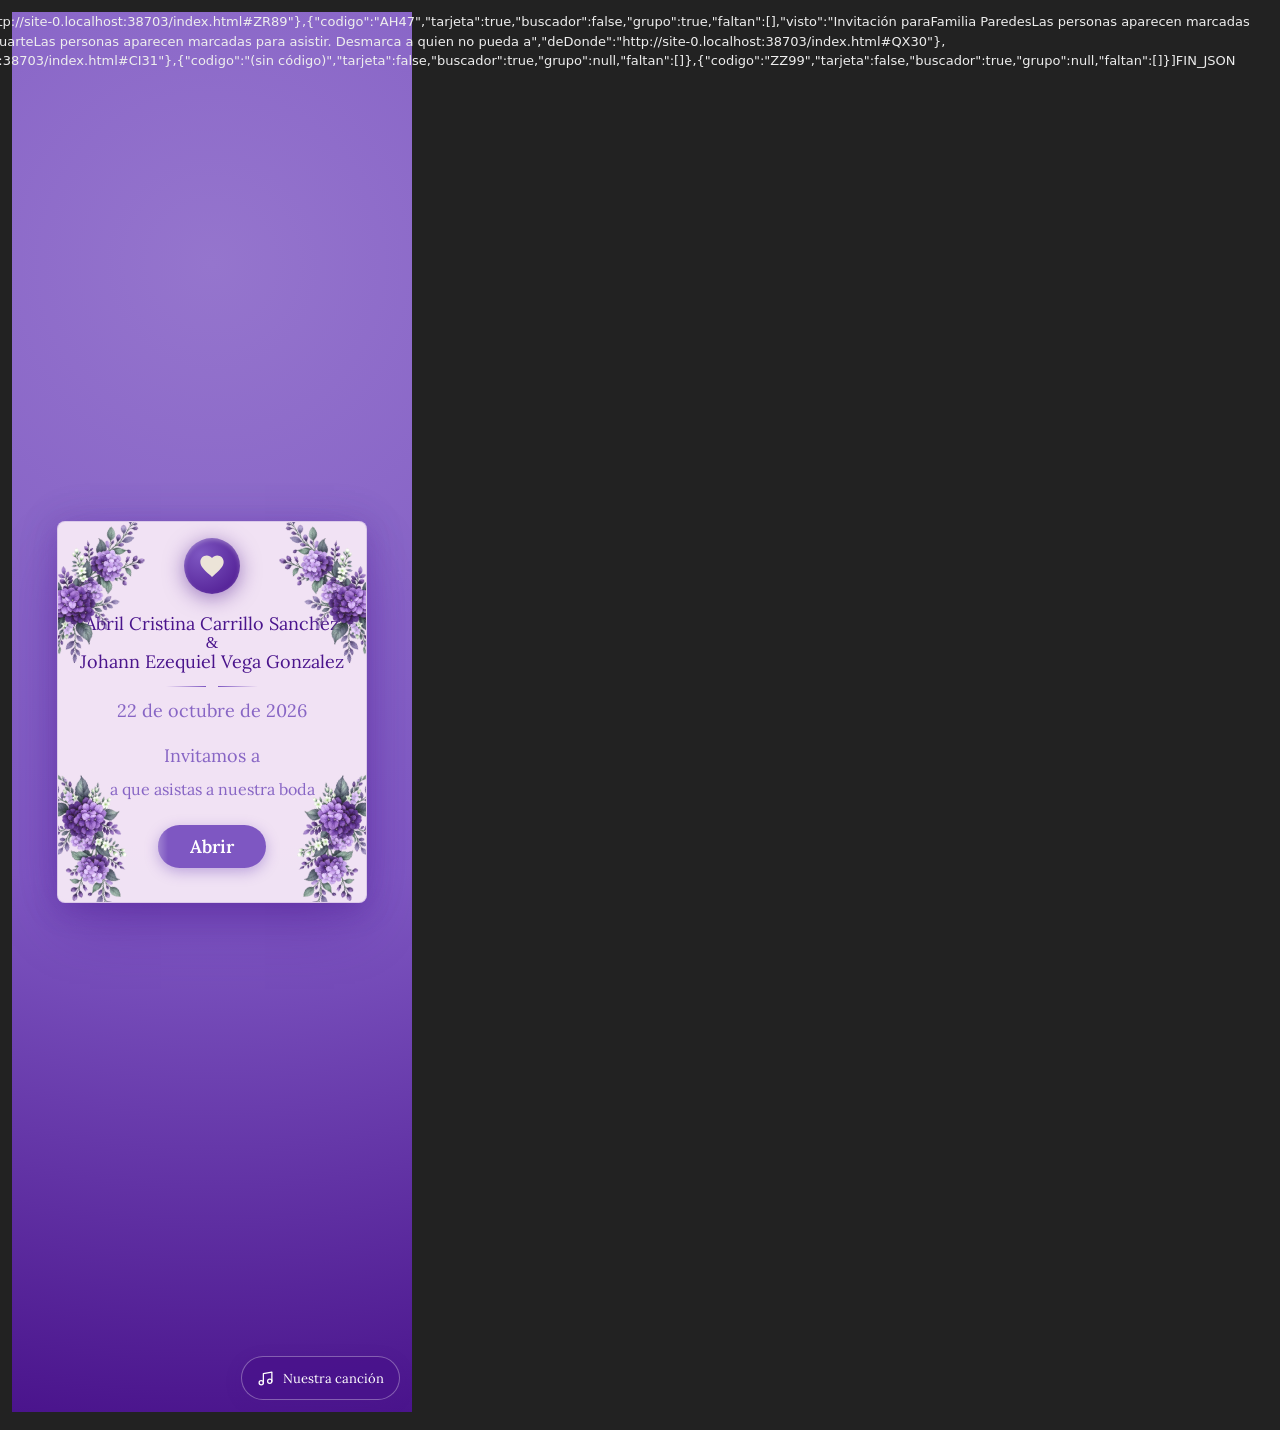
<file: tools/banco-links.html>
<!DOCTYPE html>
<!--
  Banco de pruebas de los links de invitación.

  El banco de móvil abría siempre el primer código de la lista, así que el
  resto de los links (las 30 invitaciones) nunca se probaron de punta a
  punta. Este recorre todos: abre la invitación, va cambiando el #código y
  comprueba que a cada grupo le salga SU tarjeta con SUS nombres, y que un
  código inventado caiga en el buscador.

  También compara los nombres que se pintan contra los de data/invitados.js,
  que es la forma de que una tilde perdida (González, María, Tíos, Jesús) salga
  a la luz sin tener que mirar la pantalla.

  Uso:  python -m http.server 8000
        node tools/probar-links.js
-->
<html lang="es">
<head>
<meta charset="utf-8">
<title>banco de links</title>
<style>
  body { font: 13px/1.5 system-ui, sans-serif; margin: 0; padding: 12px; background: #222; color: #eee; }
  iframe { border: 0; width: 400px; height: 1400px; background: #fff; }
  .midiendo { position: absolute; left: -9999px; }
</style>
</head>
<body>
<script src="/data/invitados.js"></script>
<div class="midiendo" data-salida></div>

<script>
/* Un código que no puede existir: la lista usa dos letras y dos números. */
const CODIGO_FALSO = 'ZZ99';

const iframe = document.createElement('iframe');
iframe.width = 400;
iframe.height = 1400;
document.body.appendChild(iframe);

function limpiarGuardado() {
  /* Si quedara una respuesta guardada, la página pintaría la confirmación en
     vez de la tarjeta y la prueba estaría midiendo otra cosa. */
  try { localStorage.removeItem('boda.respuestas'); } catch (e) { /* se mide igual */ }
}

function revisar(doc, esperado) {
  const texto = doc.querySelector('[data-rsvp]');
  const cuerpo = texto ? texto.textContent : '';
  const tarjeta = !!doc.querySelector('.fila__check');
  const buscador = /puedes buscar tu nombre/i.test(cuerpo);

  /* Cada miembro tiene que aparecer escrito tal cual está en la lista. */
  const faltan = esperado.miembros.filter(m => cuerpo.indexOf(m) === -1);
  const grupo = esperado.grupo ? cuerpo.indexOf(esperado.grupo) !== -1 : true;

  return {
    codigo: esperado.codigo,
    tarjeta: tarjeta,
    buscador: buscador,
    grupo: grupo,
    faltan: faltan,
    /* Un pedacito de lo que se ve, para que un fallo se pueda leer sin tener
       que volver a abrir el navegador a mano. */
    visto: (cuerpo || '').replace(/\s+/g, ' ').trim().slice(0, 110),
    /* Y de qué documento se sacó, que es como se caza una midiendo el iframe
       equivocado en vez de la página. */
    deDonde: iframe.contentWindow.location.href
  };
}

const pasos = [];
window.INVITADOS.forEach(inv => {
  pasos.push({ tipo: 'real', esperado: inv });
});
/* Y dos que no existen, para ver que el buscador es lo que aparece cuando
   toca: sin código, y con uno que nadie tiene. */
pasos.push({ tipo: 'falso', esperado: { codigo: '', grupo: '', miembros: [] } });
pasos.push({ tipo: 'falso', esperado: { codigo: CODIGO_FALSO, grupo: '', miembros: [] } });

const resultados = [];
let i = 0;
let cargada = false;

/* No se duerme un tiempo fijo y se mide: en la primera carga, que es la más
   fría, la página todavía puede estar pintando y el banco leería una pantalla
   que todavía no está.

   Y no se espera a que aparezca la tarjeta, porque al cambiar el #código la
   tarjeta del invitado ANTERIOR sigue en el DOM un instante: se mediría el
   link anterior y todos los códigos parecerían el mismo. Se espera a que la
   página repinte de verdad, que se nota porque vacía el contenedor y mete
   elementos nuevos. Es una señal de "cambió algo", no la comprobación que
   después se va a hacer, que si no la prueba se confirmaría a sí misma. */
function esperarA(condicion, intentos, seguir) {
  if (condicion()) { seguir(); return; }
  if (intentos <= 0) { seguir(); return; }
  setTimeout(function () { esperarA(condicion, intentos - 1, seguir); }, 60);
}

/* Cambia el hash y espera a que la tarjeta se rehaga. */
function irA(codigo, seguir) {
  const raiz = iframe.contentDocument.querySelector('[data-rsvp]');
  const antes = raiz ? raiz.firstElementChild : null;
  iframe.contentWindow.location.hash = codigo ? '#' + codigo : '';
  esperarA(function () {
    const ahora = iframe.contentDocument.querySelector('[data-rsvp]');
    return ahora && ahora.firstElementChild !== antes;
  }, 50, seguir);
}

function siguiente() {
  if (i >= pasos.length) {
    const salida = document.querySelector('[data-salida]');
    salida.textContent = 'RESULTADO_JSON' + JSON.stringify(resultados) + 'FIN_JSON';
    document.title = 'listo';
    return;
  }

  const paso = pasos[i];
  limpiarGuardado();

  if (paso.tipo === 'falso') {
    irA(paso.esperado.codigo, function () {
      const doc = iframe.contentDocument;
      const cuerpo = (doc.querySelector('[data-rsvp]') || {}).textContent || '';
      resultados.push({
        codigo: paso.esperado.codigo || '(sin código)',
        tarjeta: !!doc.querySelector('.fila__check'),
        buscador: /puedes buscar tu nombre/i.test(cuerpo),
        grupo: null,
        faltan: []
      });
      i++;
      siguiente();
    });
    return;
  }

  const esperar = function () {
    const doc = iframe.contentDocument;
    resultados.push(revisar(doc, paso.esperado));
    i++;
    siguiente();
  };

  /* El primer paso carga la invitación CON el código en la url, que es como
     llega un invitado de verdad: pegando el link. Los pasos siguientes sólo
     cambian el hash, que es lo que pasa cuando se pasa de un link a otro.

     Ojo con cómo se decide cuál es el primero: se lleva una bandera y no se
     compara el índice, porque i empieza en 0 y con `i === 1` el primer paso
     entraba por la rama de "ya está cargada", fijaba el hash sobre un
     about:blank y medía eso. Parecía que fallaba la primera invitación, y lo
     que fallaba era el banco. */
  if (!cargada) {
    cargada = true;
    iframe.addEventListener('load', function () {
      esperarA(function () {
        const raiz = iframe.contentDocument.querySelector('[data-rsvp]');
        return !!raiz && !!raiz.firstElementChild;
      }, 50, esperar);
    });
    iframe.src = '/index.html#' + paso.esperado.codigo;
  } else {
    irA(paso.esperado.codigo, esperar);
  }
}

siguiente();
</script>
</body>
</html>
</file>
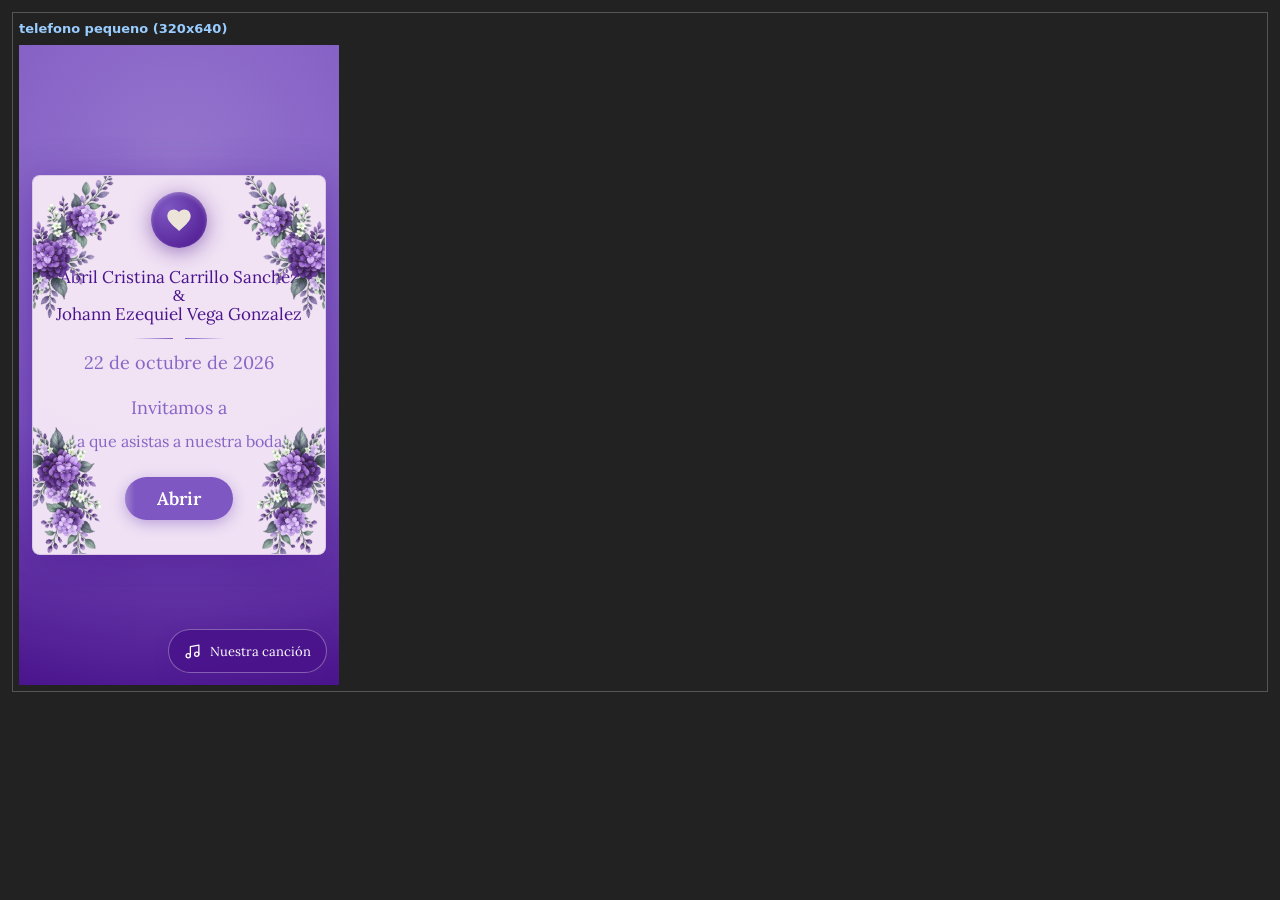
<file: tools/banco-marco.html>
<!DOCTYPE html>
<!--
  Banco de pruebas de las flores. Carga la invitación en iframes de distintos
  tamaños para comprobar cómo se llevan las flores decorativas con el texto,
  en las dos posiciones de scroll extremas (arriba y abajo).

  Las flores nuevas viven en dos lugares:
    - ".flor-banda": la banda de flores del borde superior de las tarjetas
      navy (ceremonia, comida y cuenta regresiva), pegada al borde de la
      tarjeta (absolute, top:0). Es decorativa: los paddings de la tarjeta
      hacen que el texto empiece bien abajo, lejos de la banda.
    - ".ornamento__gema": las florcitas de las esquinas recortadas que
      flanquean el rombo del adorno de la portada.

  Lo que se mide:
    - que existan .flor-banda y .ornamento__gema y que ninguna esté clavada a
      la pantalla con position:fixed (la decoración se mueve con la página);
    - cuántos nodos de texto visibles tienen su CENTRO dentro del recto de
      una flor. Ese número tiene que ser cero: es la regla del diseño.
    - que no haya scroll horizontal.

  Uso:  python -m http.server 8000
        node tools/probar-marco.js
-->
<html lang="es">
<head>
<meta charset="utf-8">
<title>banco de las flores</title>
<style>
  body { font: 13px/1.5 system-ui, sans-serif; margin: 0; padding: 12px; background: #222; color: #eee; }
  .caso { margin-bottom: 18px; border: 1px solid #555; padding: 6px; }
  .caso > h2 { font-size: 13px; margin: 0 0 6px; color: #9cf; }
  iframe { border: 0; display: block; background: #fff; }
  #salida { position: absolute; left: -9999px; }
</style>
</head>
<body>
<div id="casos"></div>
<div id="salida"></div>

<script>
const TAMANOS = [
  { nombre: 'telefono pequeno',  w: 320, h: 640 },
  { nombre: 'telefono',          w: 390, h: 844 },
  { nombre: 'telefono grande',   w: 414, h: 896 },
  { nombre: 'tablet vertical',   w: 768, h: 1024 },
  { nombre: 'tablet horizontal', w: 1024, h: 768 },
  { nombre: 'escritorio',        w: 1440, h: 900 }
];

const dormir = ms => new Promise(r => setTimeout(r, ms));

/* Los nodos que de verdad llevan letras. Los <span> entran porque algunos
   nombres de invitado están dentro de un span y si no, un choque ahí pasaría
   desapercibido. */
const SELECTOR = 'h1, h2, h3, p, li, dt, dd, a, button, label, span, input, .fila__nombre';

function posicionar(iframe, y) {
  const doc = iframe.contentDocument;
  /* El sitio lleva html { scroll-behavior: smooth }, y en Edge headless el
     scroll suave animado no avanza con el tiempo virtual: el scrollTop se
     queda quieto y no se mide nada. Se fuerza 'auto' sólo para el banco. */
  if (doc.documentElement) doc.documentElement.style.scrollBehavior = 'auto';
  const sc = doc.scrollingElement || doc.documentElement;
  sc.scrollTop = y;
  return sc.scrollTop;
}

function medir(iframe, tam) {
  const doc = iframe.contentDocument;
  const win = iframe.contentWindow;

  const flores = [];
  for (const sel of ['.flor-banda', '.ornamento__gema']) {
    for (const f of doc.querySelectorAll(sel)) {
      const rc = f.getBoundingClientRect();
      const rect = [Math.round(rc.left), Math.round(rc.top), Math.round(rc.width), Math.round(rc.height)];
      flores.push({
        clase: sel.slice(1),
        rect,
        posicion: win.getComputedStyle(f).position,
        visible: rect[1] + rect[3] >= 0 && rect[1] <= win.innerHeight
      });
    }
  }

  const nodos = [];
  for (const n of doc.querySelectorAll(SELECTOR)) {
    const est = win.getComputedStyle(n);
    if (est.display === 'none' || est.visibility === 'hidden') continue;
    if (!n.textContent.trim() && n.tagName !== 'INPUT') continue;

    const c = n.getBoundingClientRect();
    if (c.width === 0 || c.height === 0) continue;
    /* La trampa de bots vive a -9999px a propósito: no cuenta. */
    if (c.bottom < -1000) continue;
    /* Sólo los que están en pantalla en este momento. */
    if (c.bottom < 0 || c.top > win.innerHeight) continue;

    nodos.push({
      nodo: n.className || n.tagName,
      caja: [Math.round(c.left), Math.round(c.top), Math.round(c.width), Math.round(c.height)]
    });
  }

  /* El centro de cada texto, ¿cae dentro del recto de una flor? */
  const bajoFlor = [];
  for (const o of nodos) {
    const cx = o.caja[0] + o.caja[2] / 2;
    const cy = o.caja[1] + o.caja[3] / 2;
    for (const fl of flores) {
      const [x, y, w, h] = fl.rect;
      if (cx >= x && cx <= x + w && cy >= y && cy <= y + h) {
        bajoFlor.push({ nodo: o.nodo, caja: o.caja, flor: fl.clase });
        break;
      }
    }
  }

  return {
    nombre: tam.nombre,
    tam: tam.w + 'x' + tam.h,
    scrollY: win.scrollY,
    docAltura: doc.documentElement.scrollHeight,
    flores: flores.length,
    floresVisibles: flores.filter(f => f.visible).length,
    fijas: flores.filter(f => f.posicion === 'fixed').map(f => f.clase),
    visibles: nodos.length,
    bajoFlor,
    scrollHorizontal: doc.documentElement.scrollWidth > doc.documentElement.clientWidth + 1
  };
}

async function correr() {
  const contenedor = document.getElementById('casos');
  const resultados = [];

  for (const tam of TAMANOS) {
    const caja = document.createElement('div');
    caja.className = 'caso';
    caja.innerHTML = '<h2>' + tam.nombre + ' (' + tam.w + 'x' + tam.h + ')</h2>';
    const iframe = document.createElement('iframe');
    iframe.width = tam.w;
    iframe.height = tam.h;
    caja.appendChild(iframe);
    contenedor.appendChild(caja);

    const listo = new Promise(rob => iframe.addEventListener('load', rob, { once: true }));
    iframe.src = '/index.html?t=' + Date.now();
    await listo;
    /* Dejar que las fotos y los scripts terminen de acomodar la página. */
    await dormir(700);

    /* Arriba: la portada, donde viven las gemas del adorno. */
    posicionar(iframe, 0);
    await dormir(250);
    const arriba = medir(iframe, tam);

    /* Abajo: el pie, donde quedan las tarjetas navy y sus bandas de flores. */
    posicionar(iframe, 1e6);
    await dormir(250);
    const abajo = medir(iframe, tam);

    resultados.push(arriba, abajo);
  }

  document.getElementById('salida').textContent =
    'RESULTADO_JSON' + JSON.stringify(resultados) + 'FIN_JSON';
}

correr();
</script>
</body>
</html>
</file>
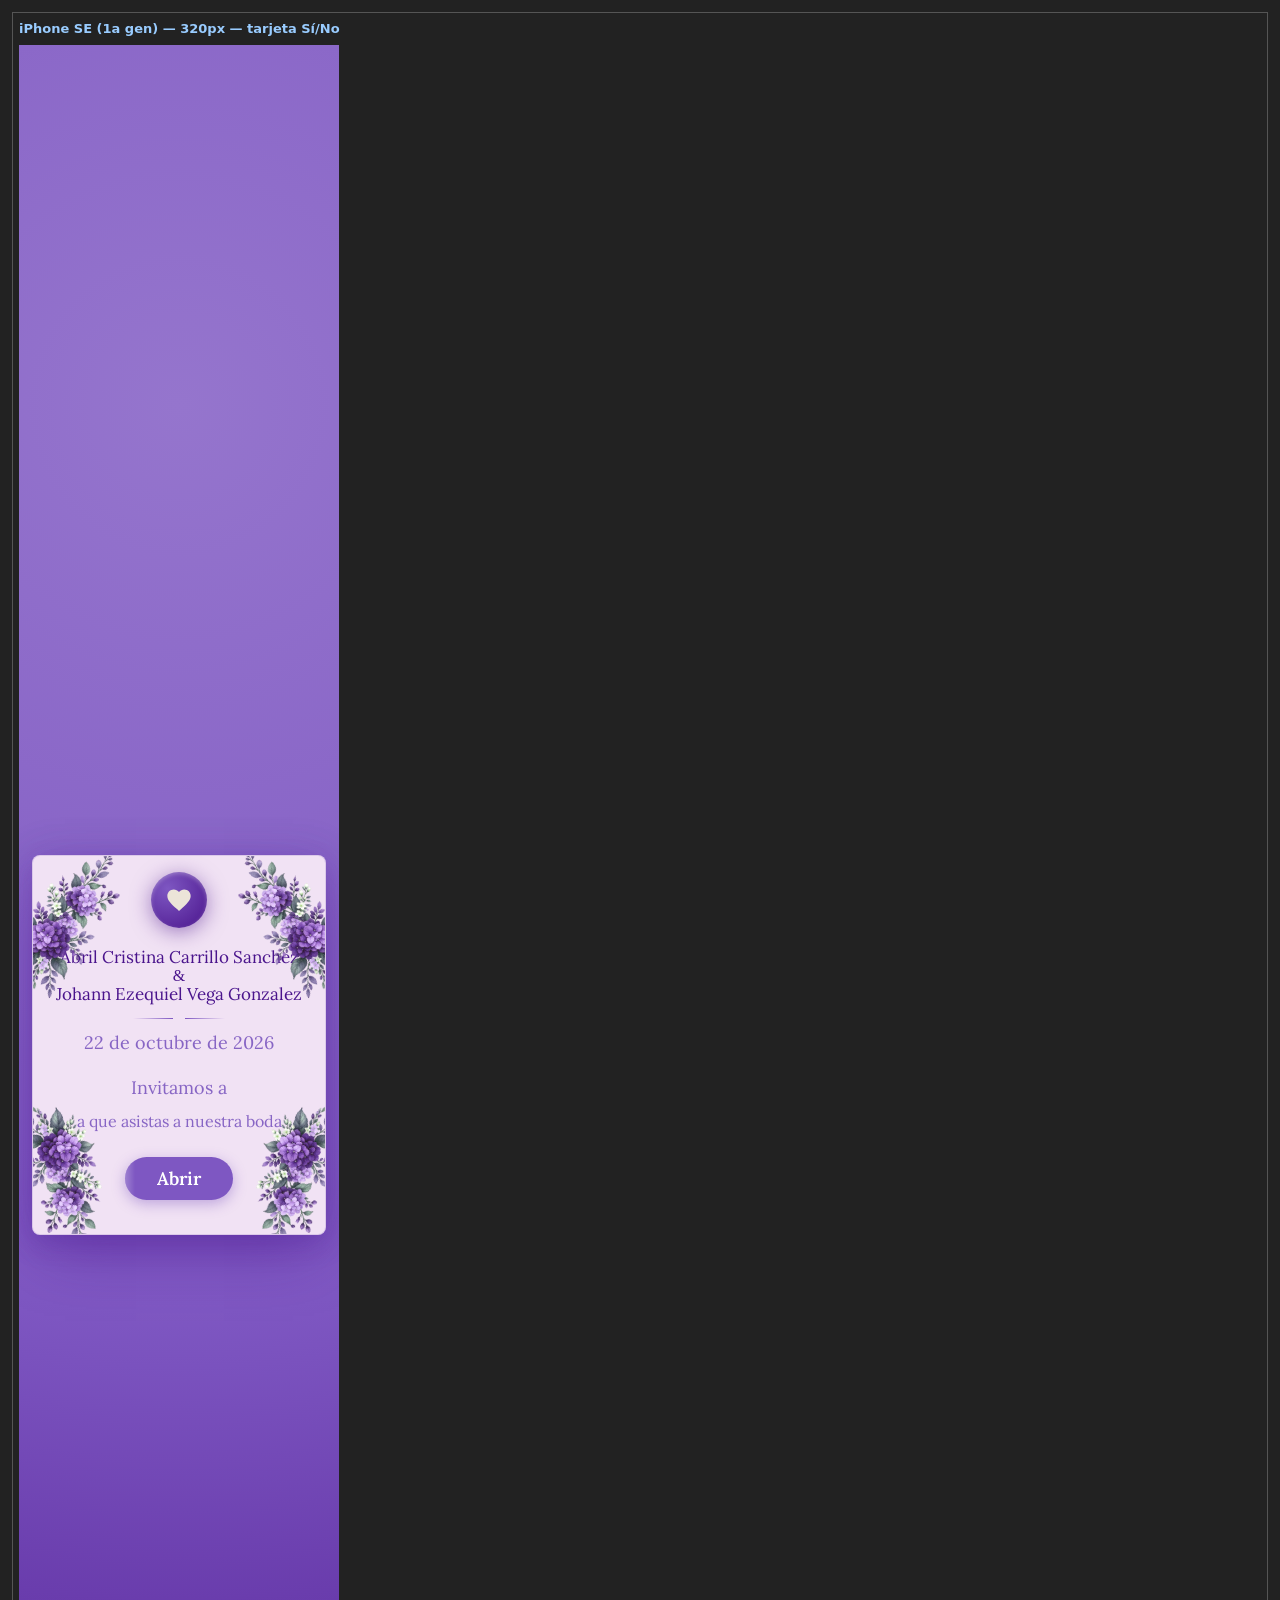
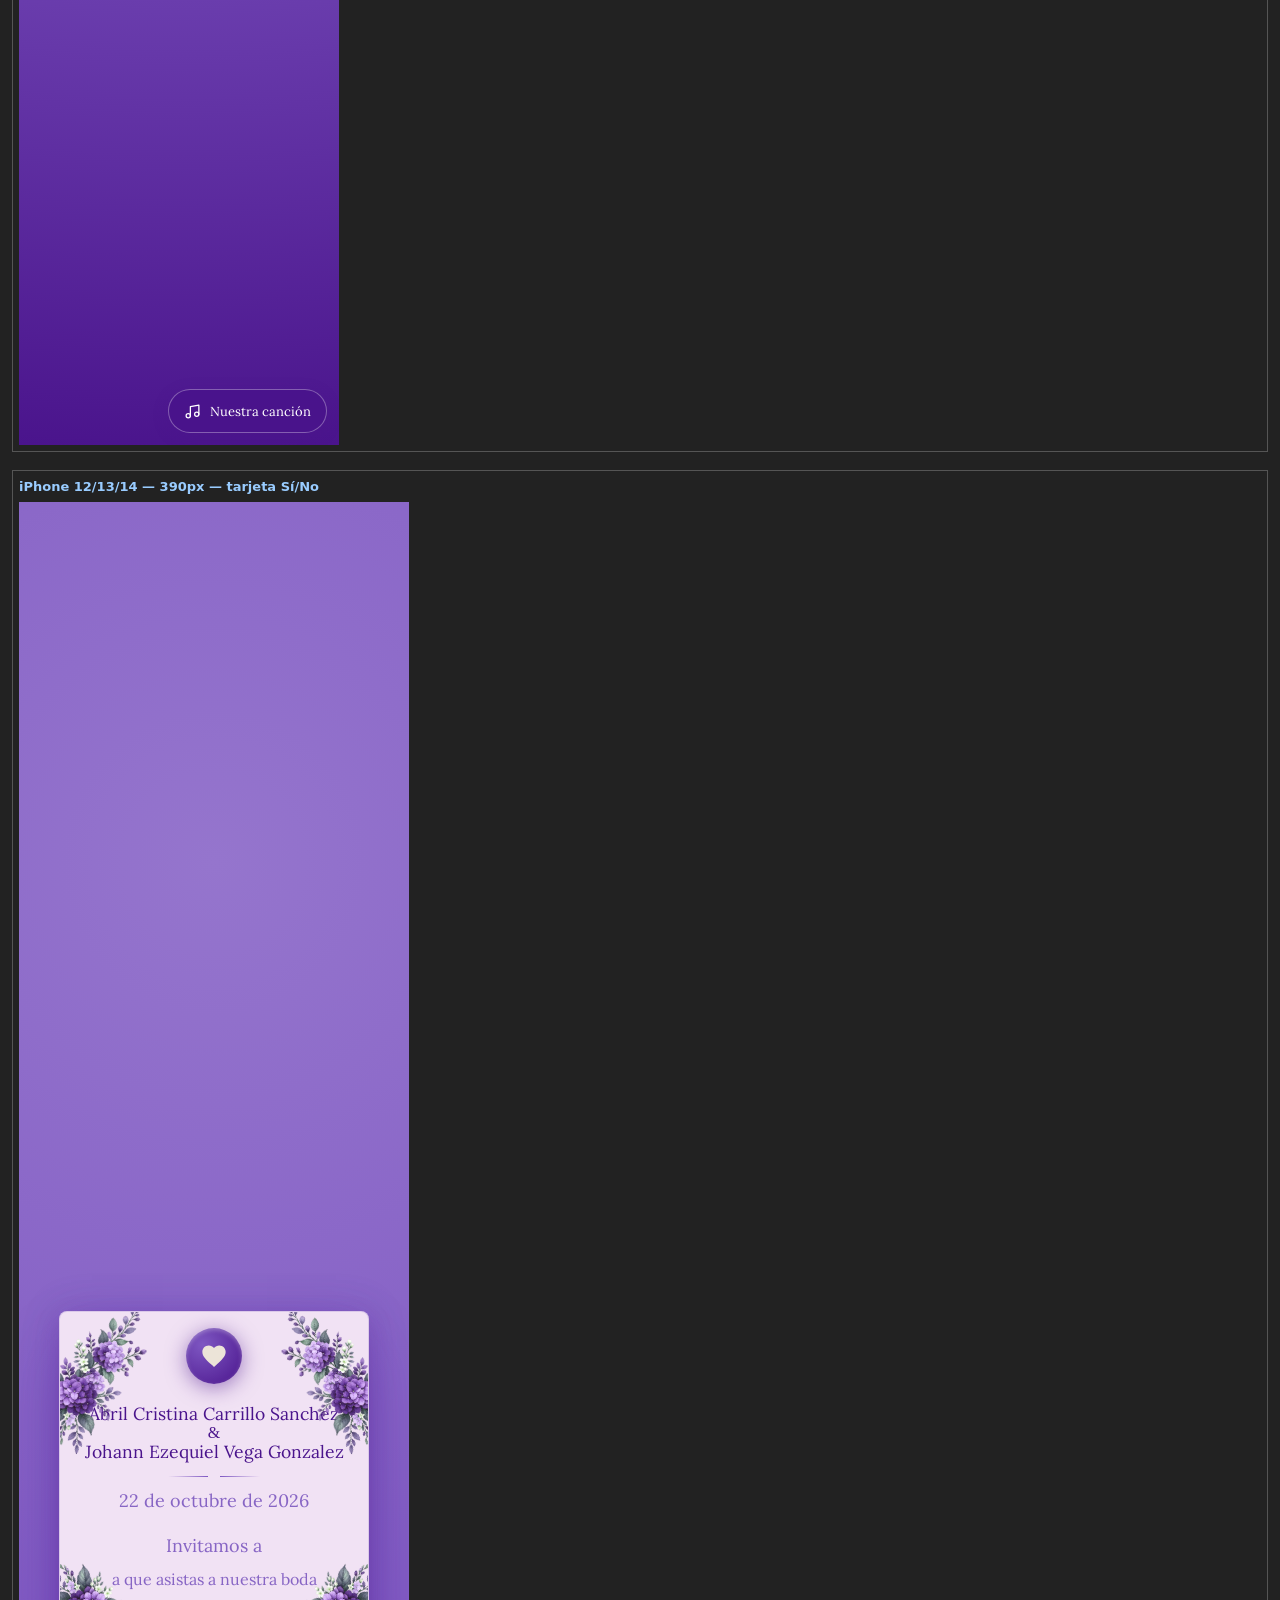
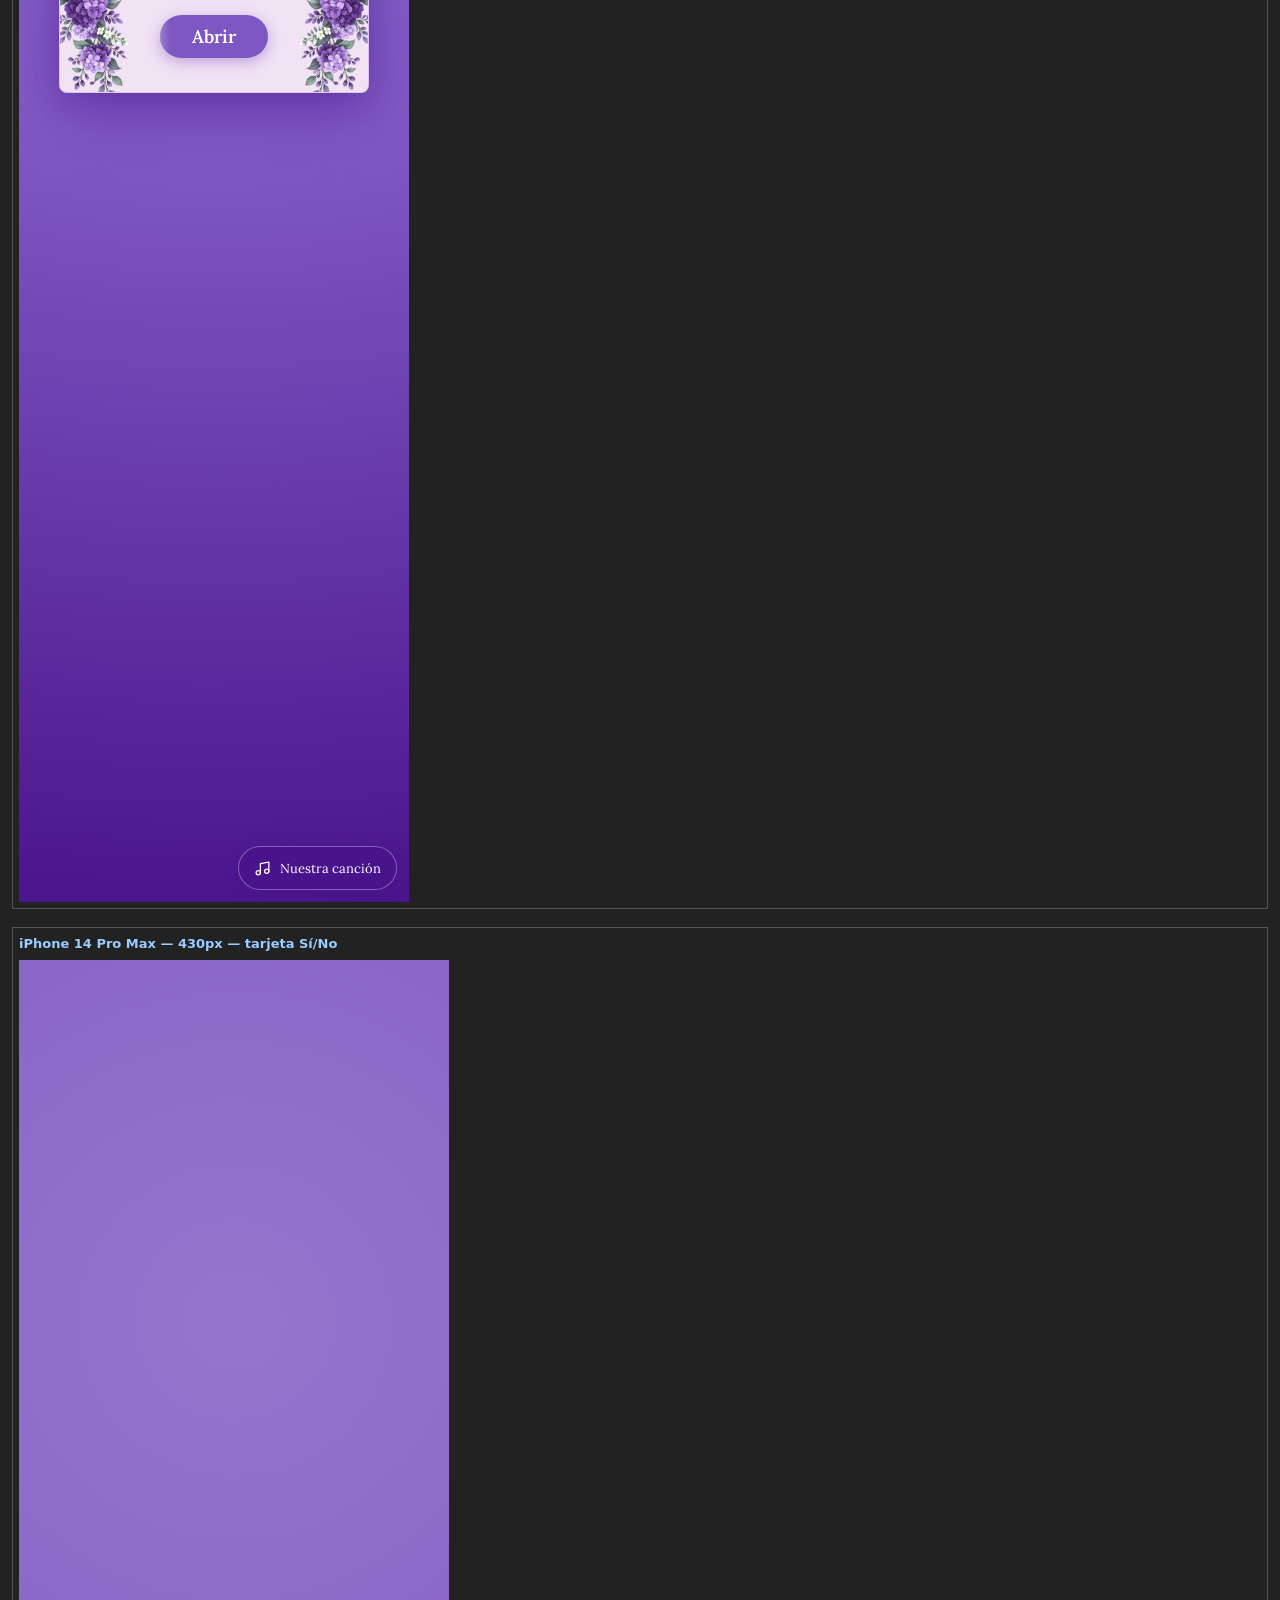
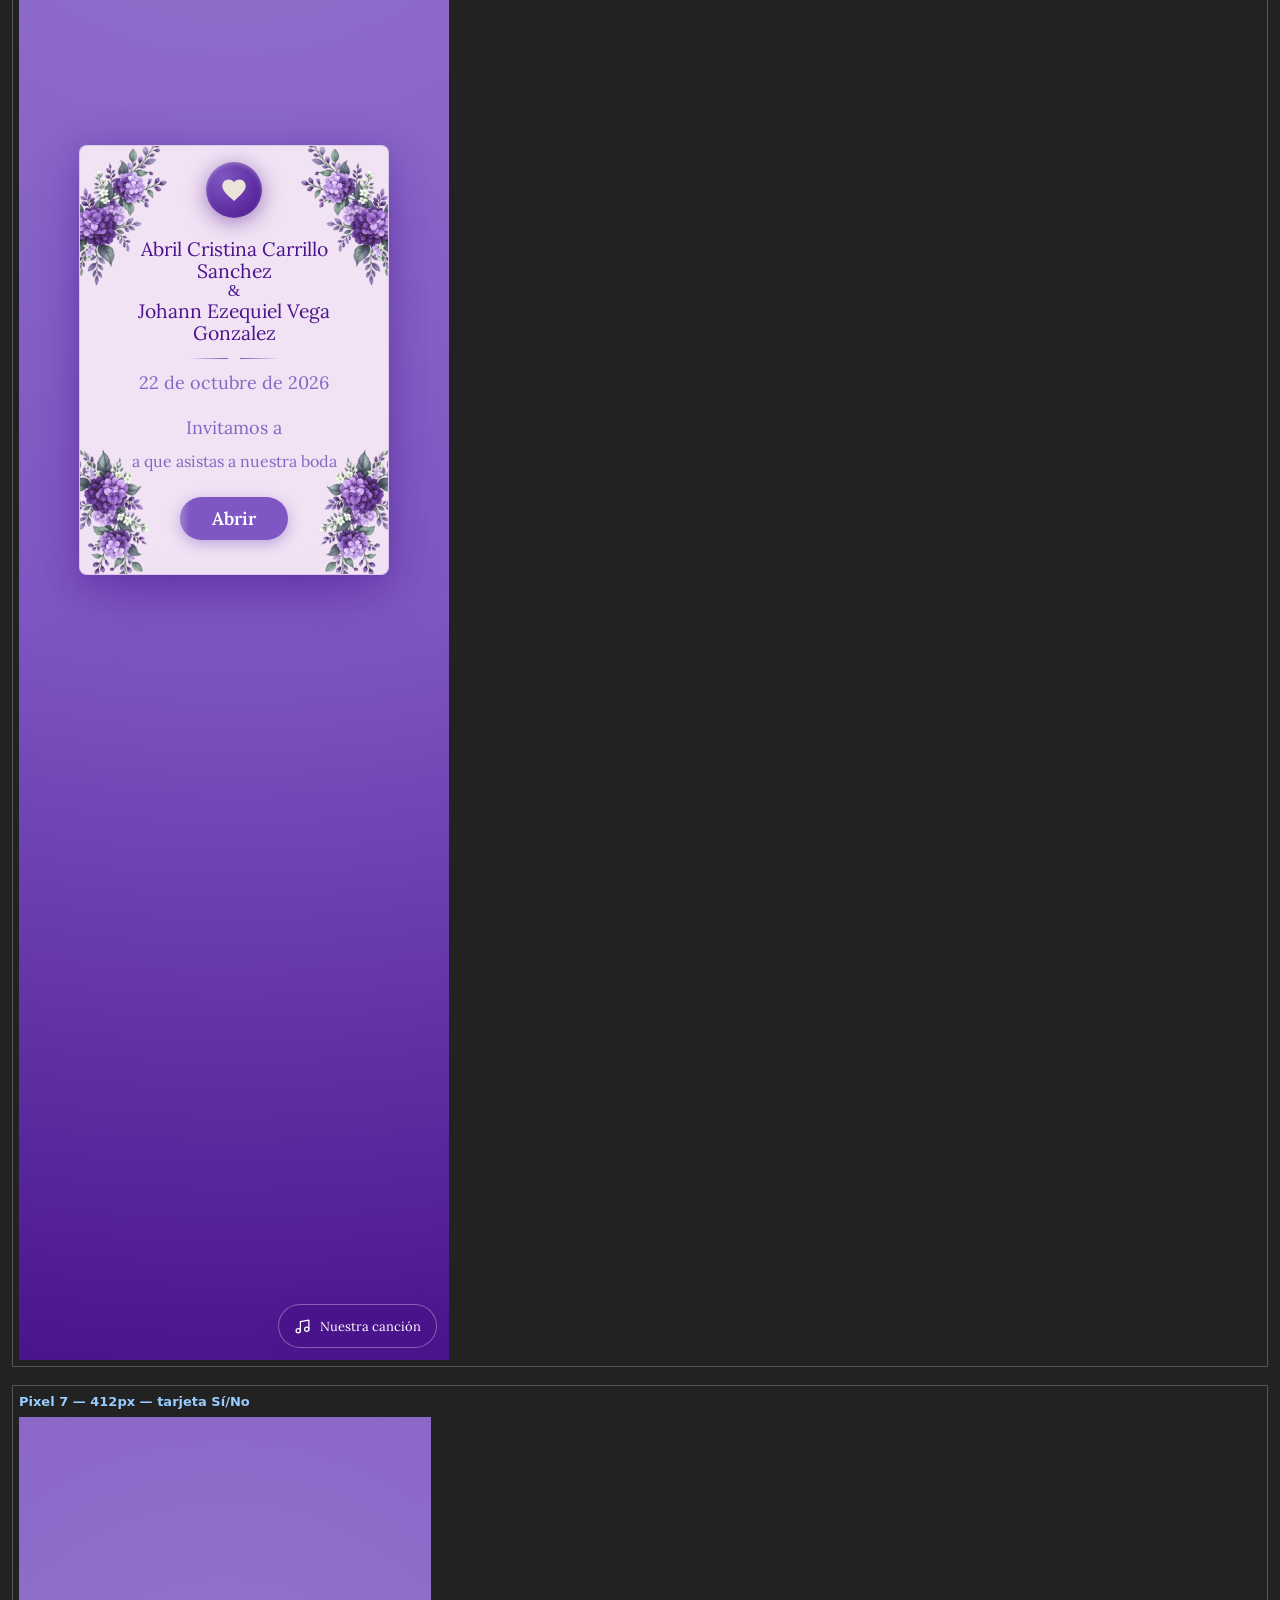
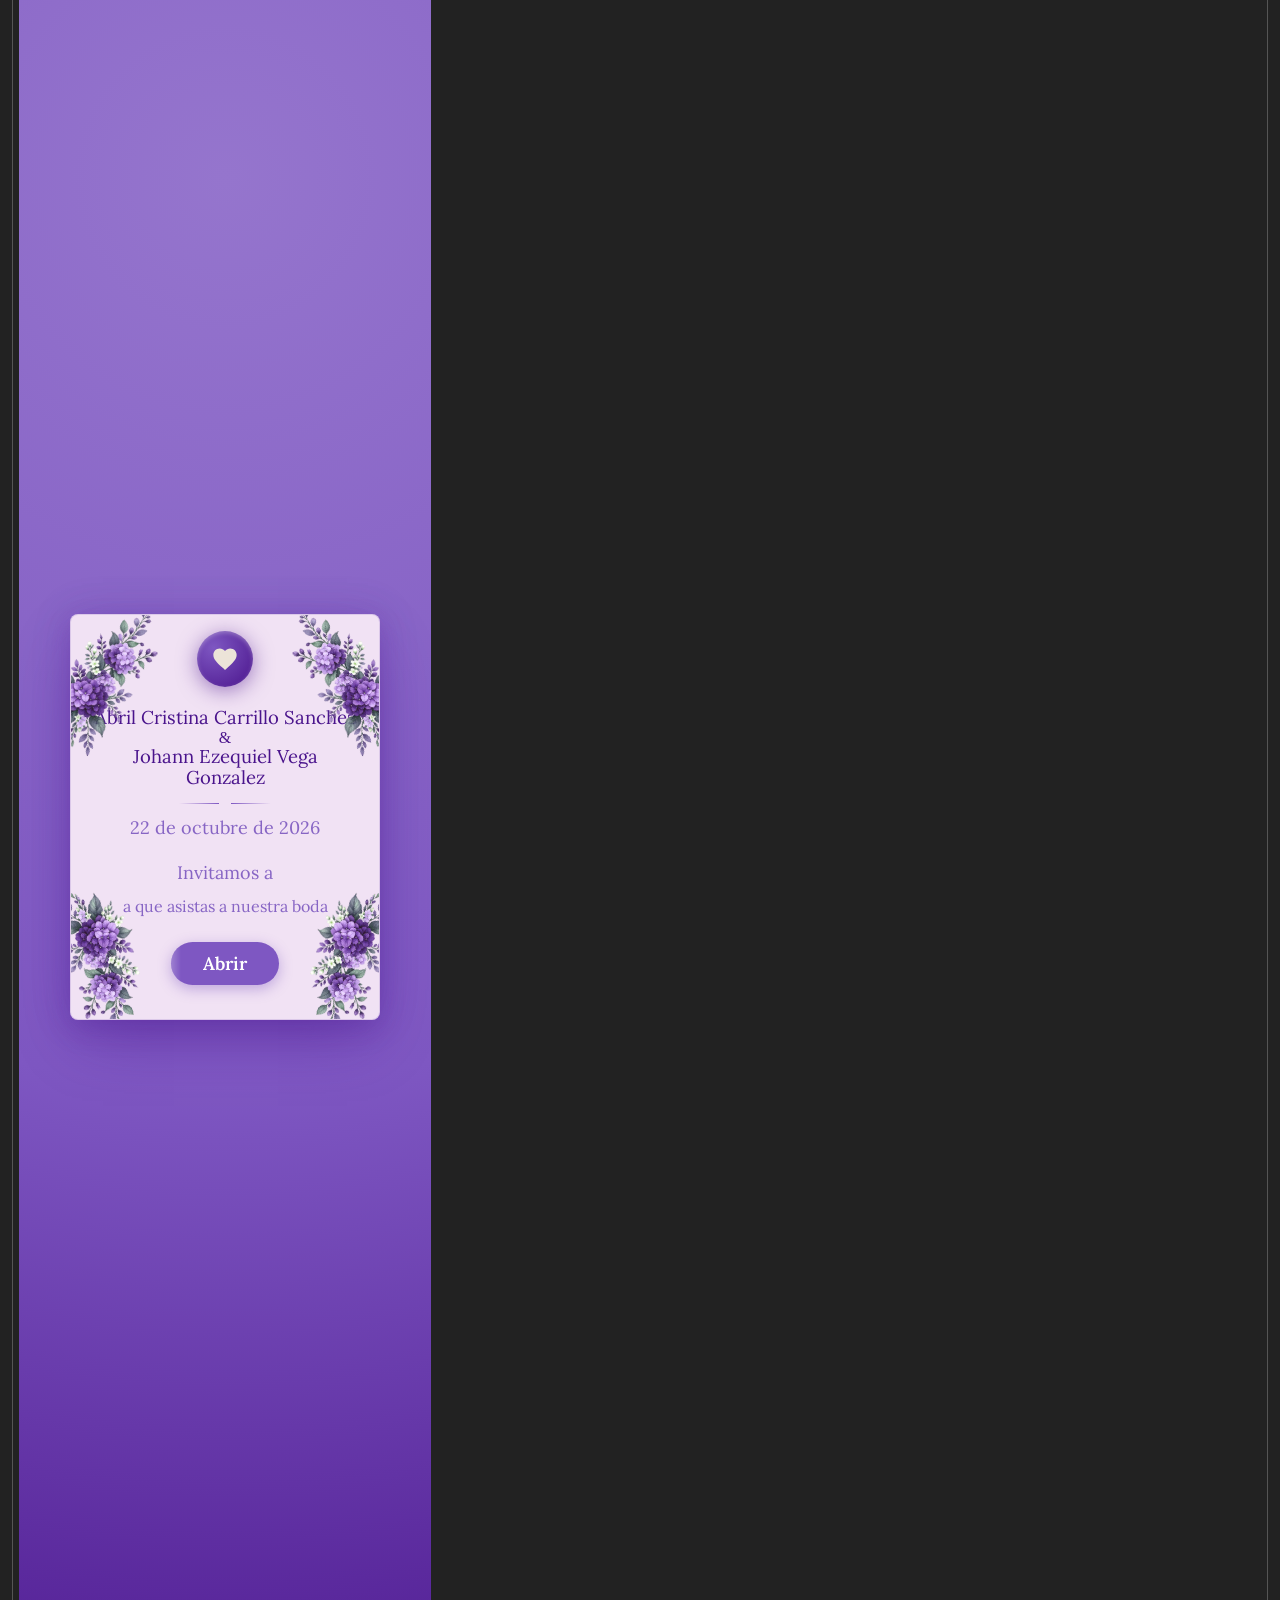
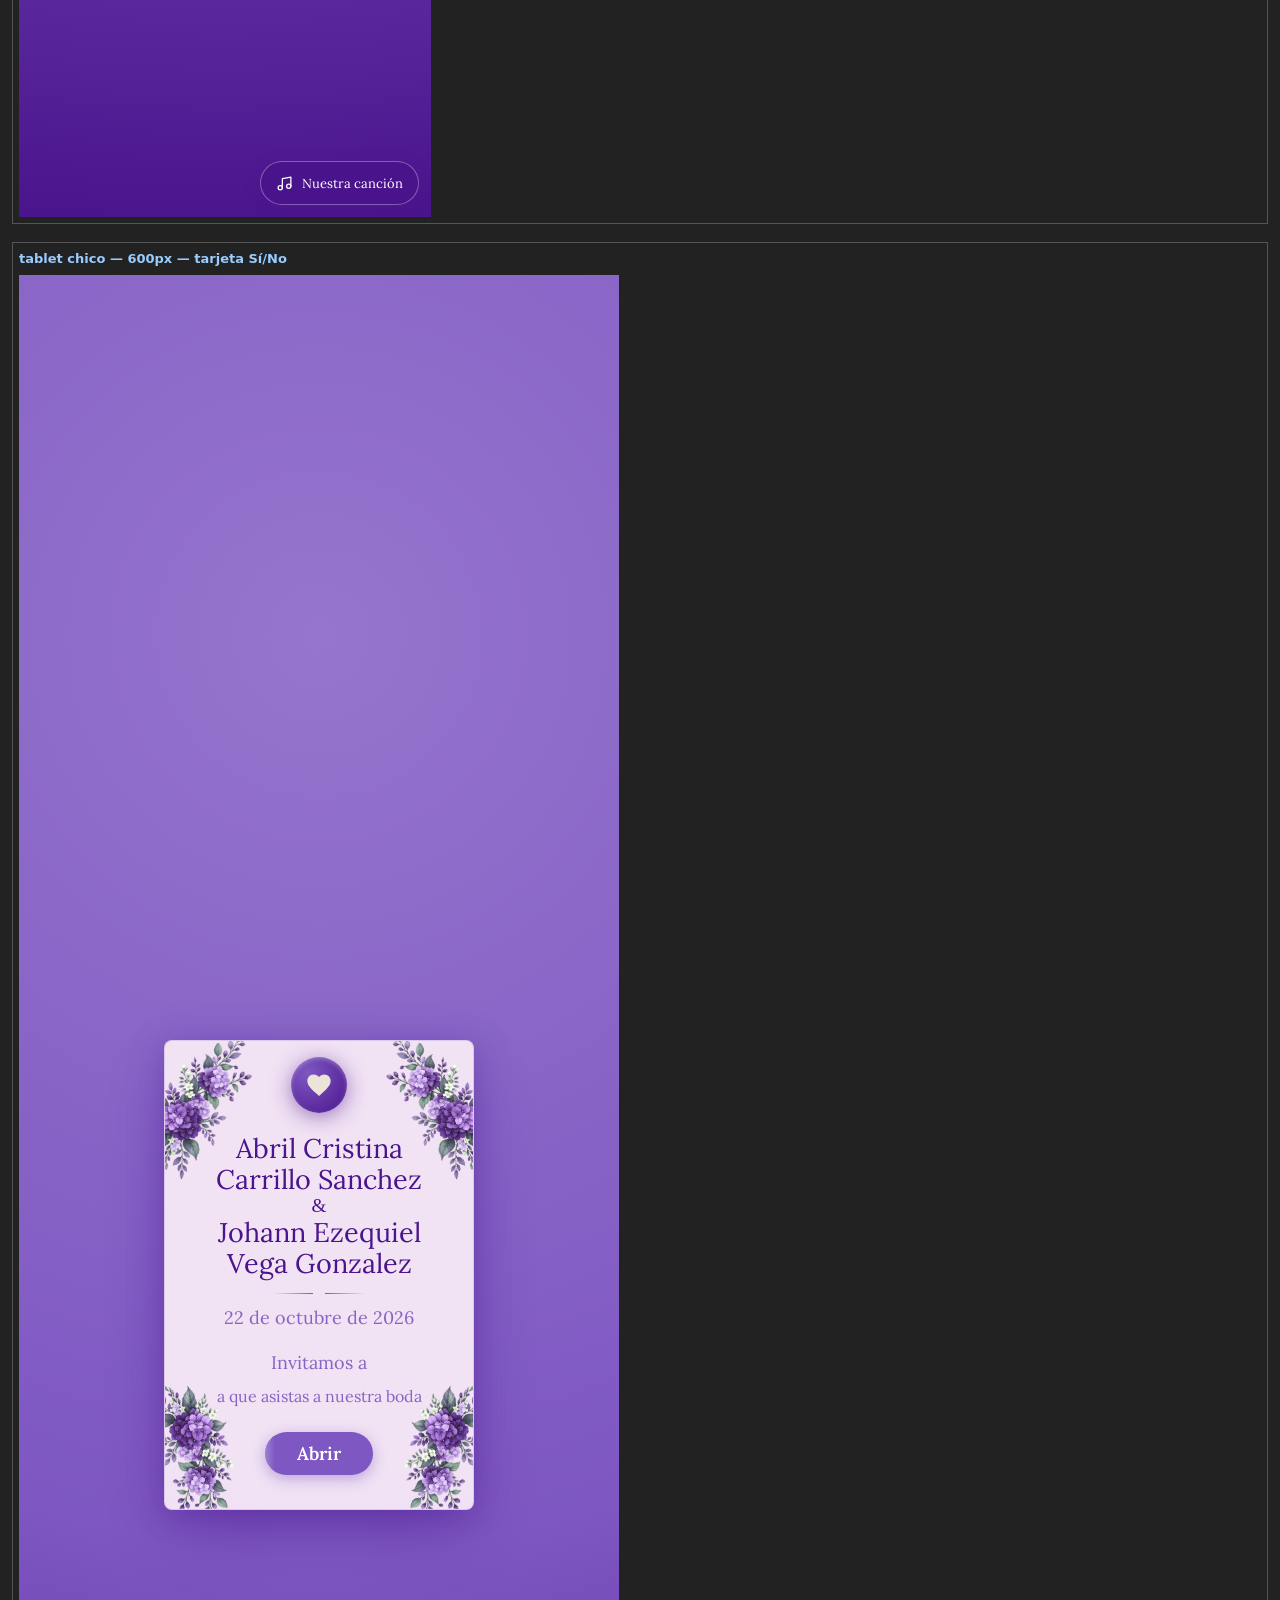
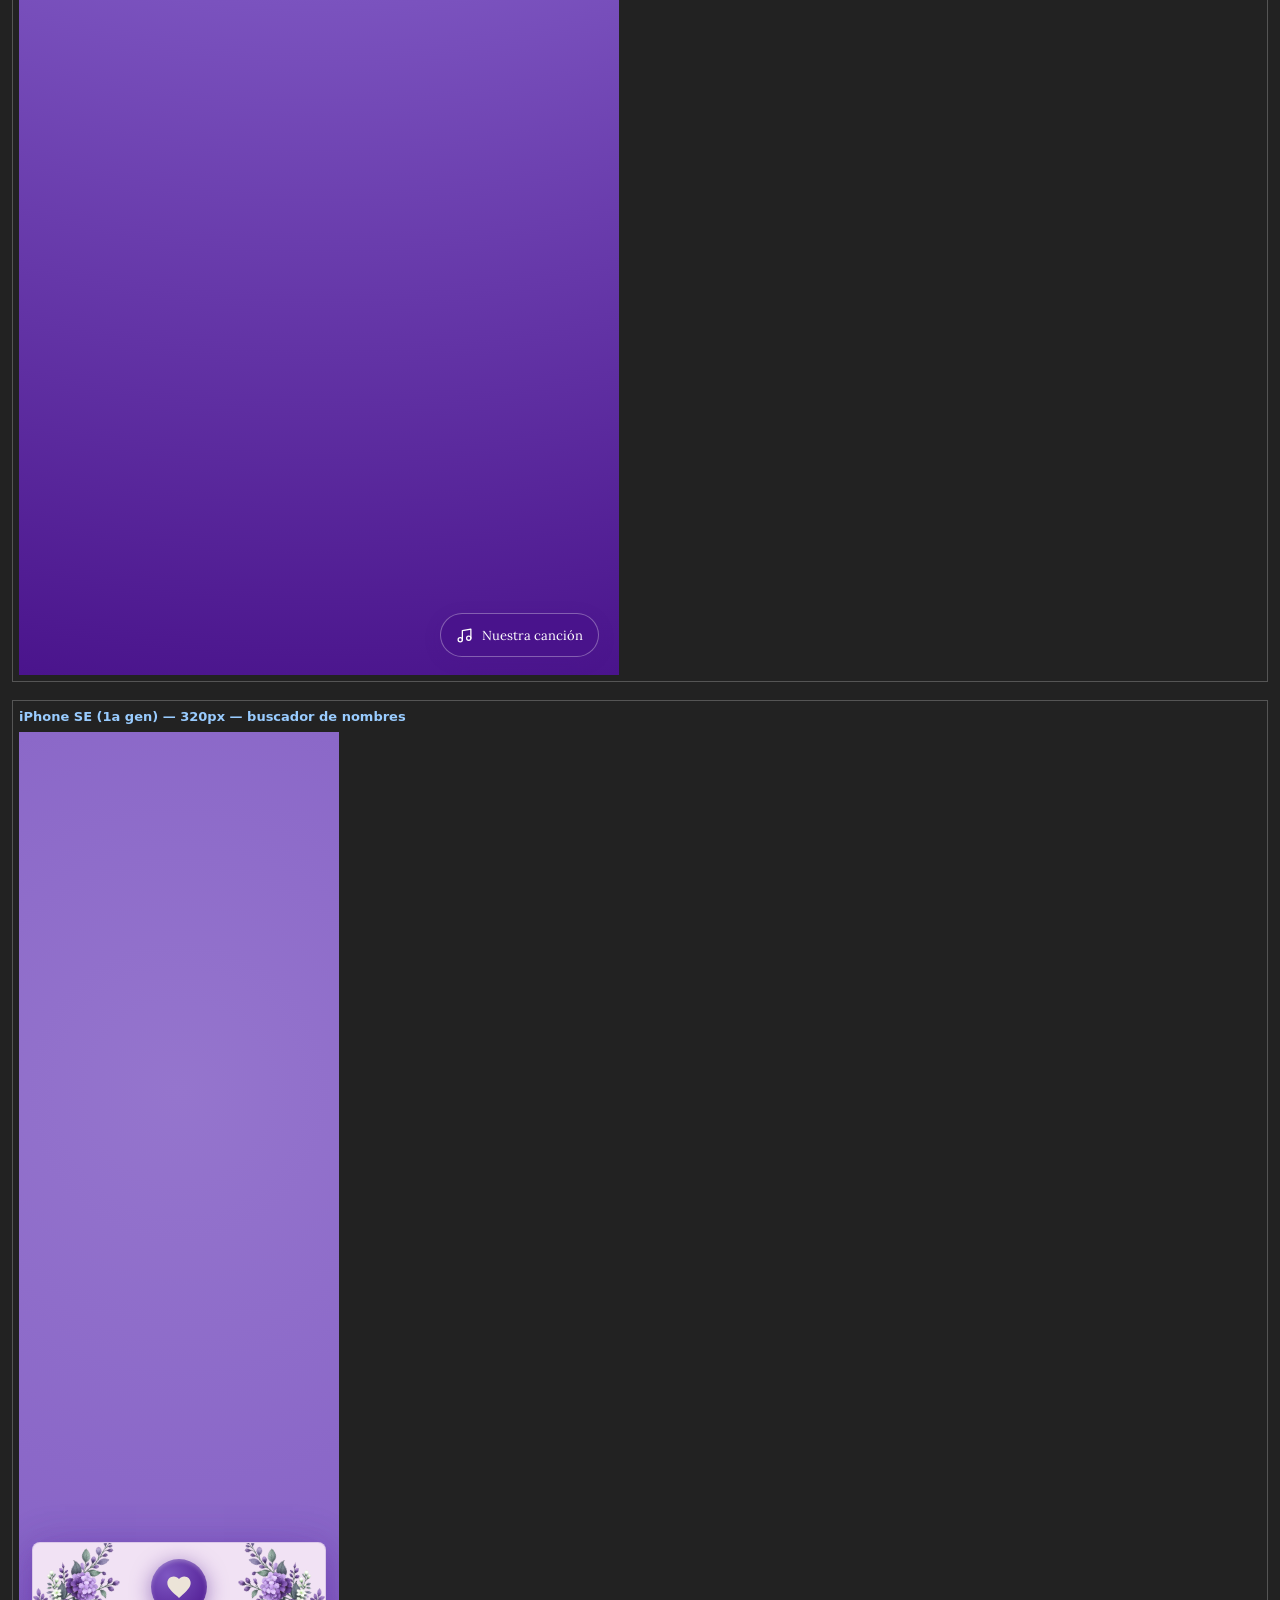
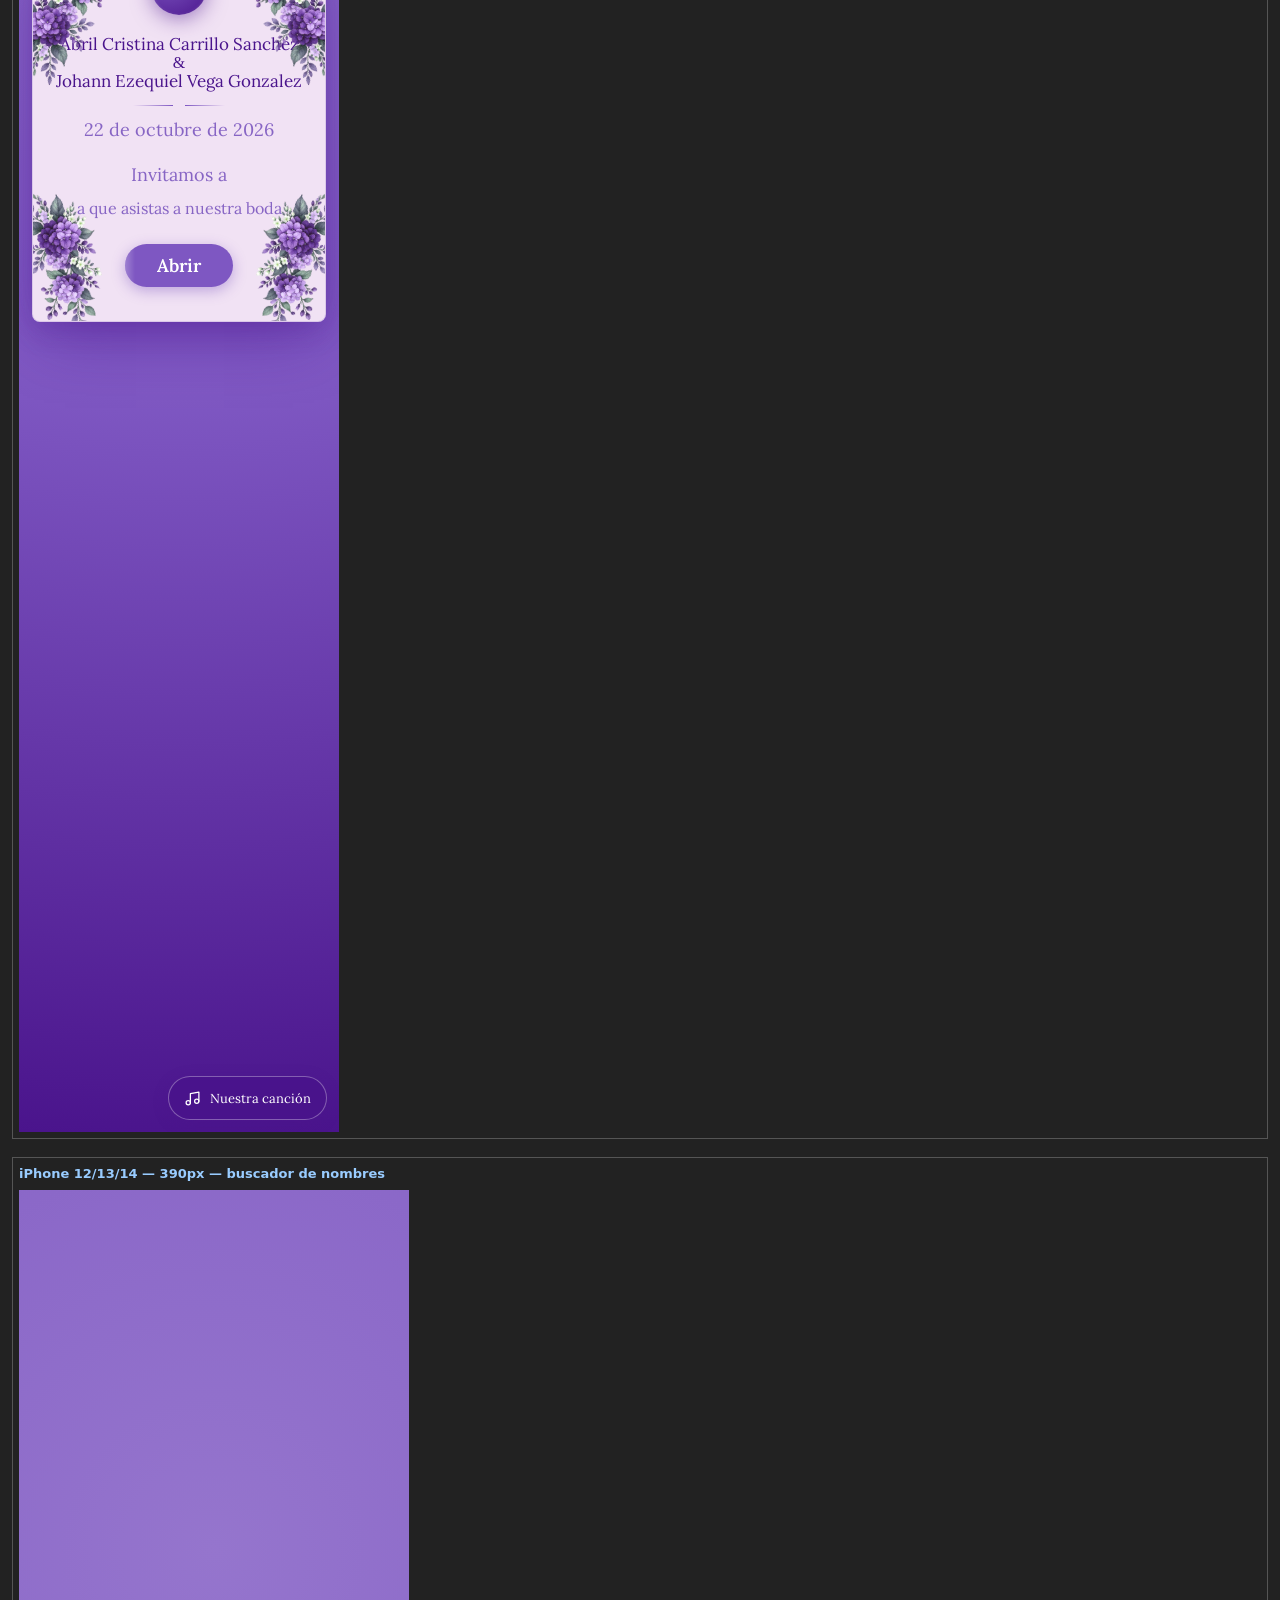
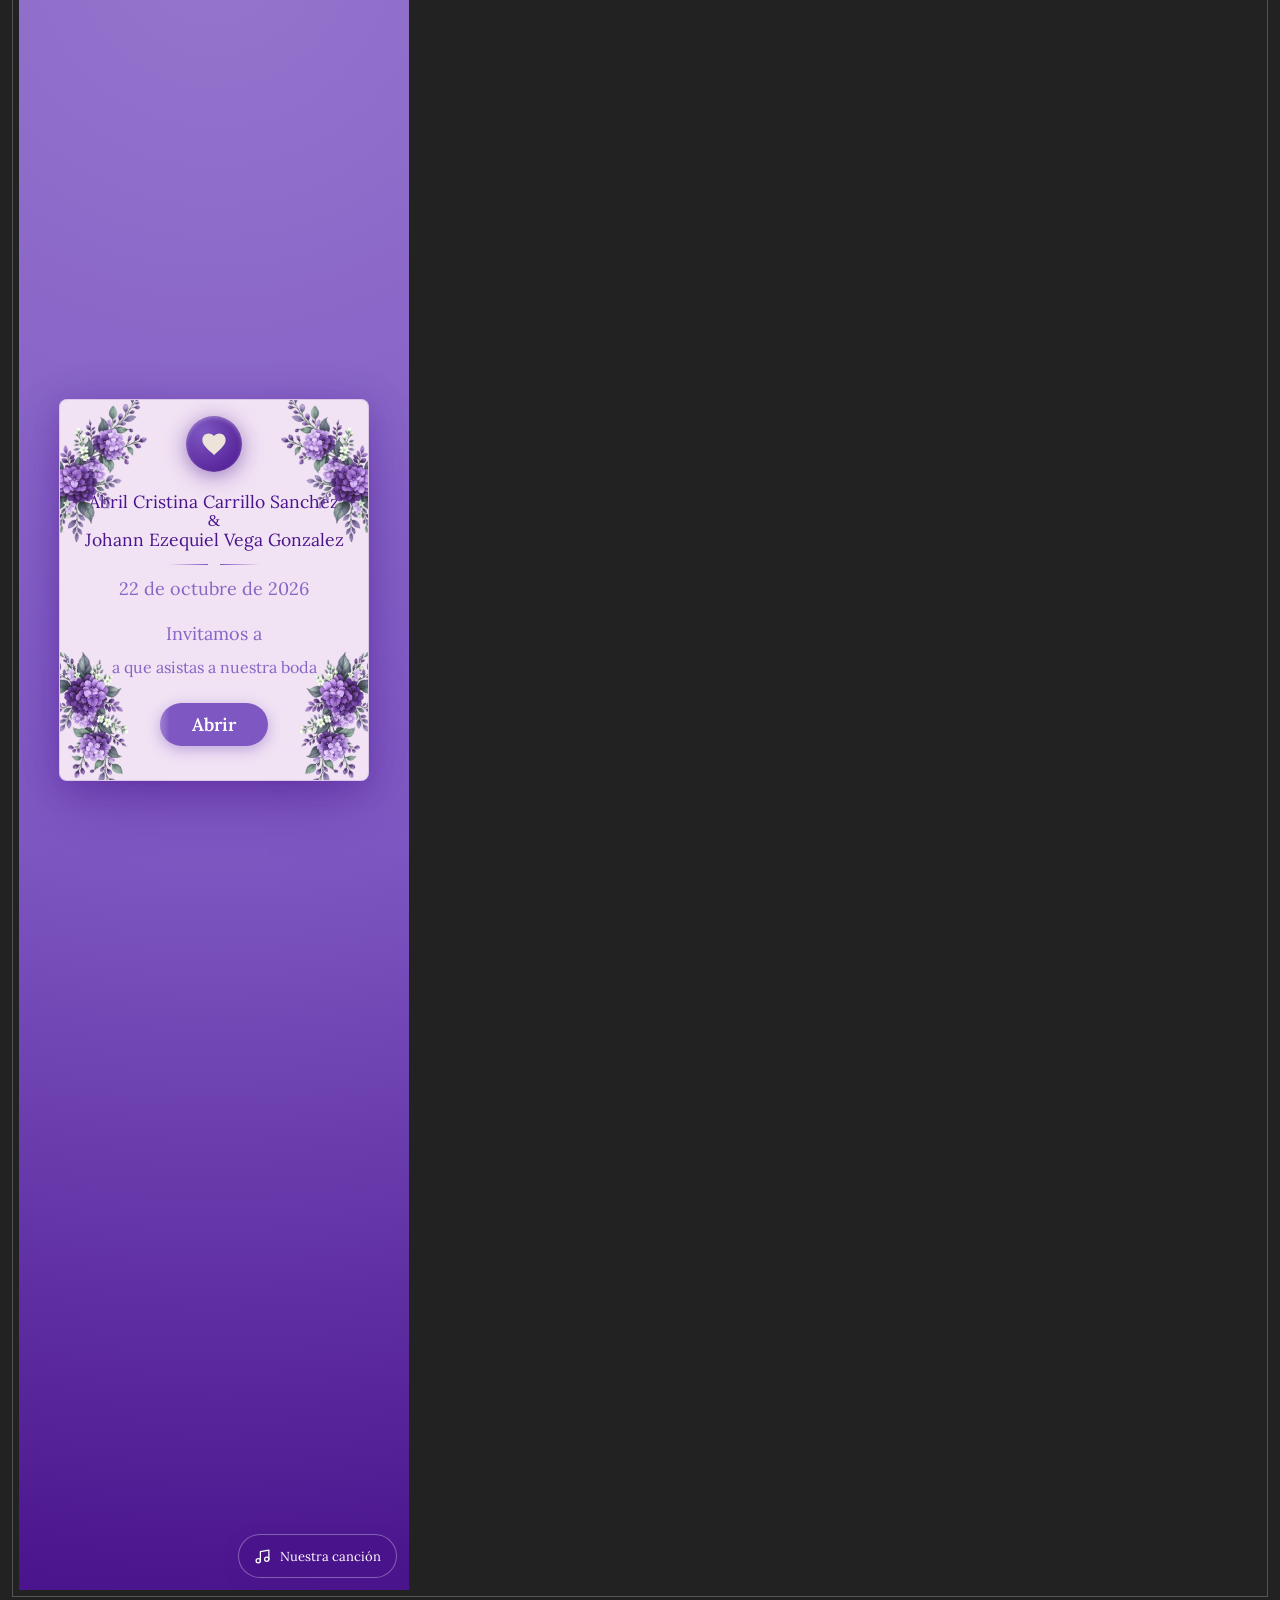
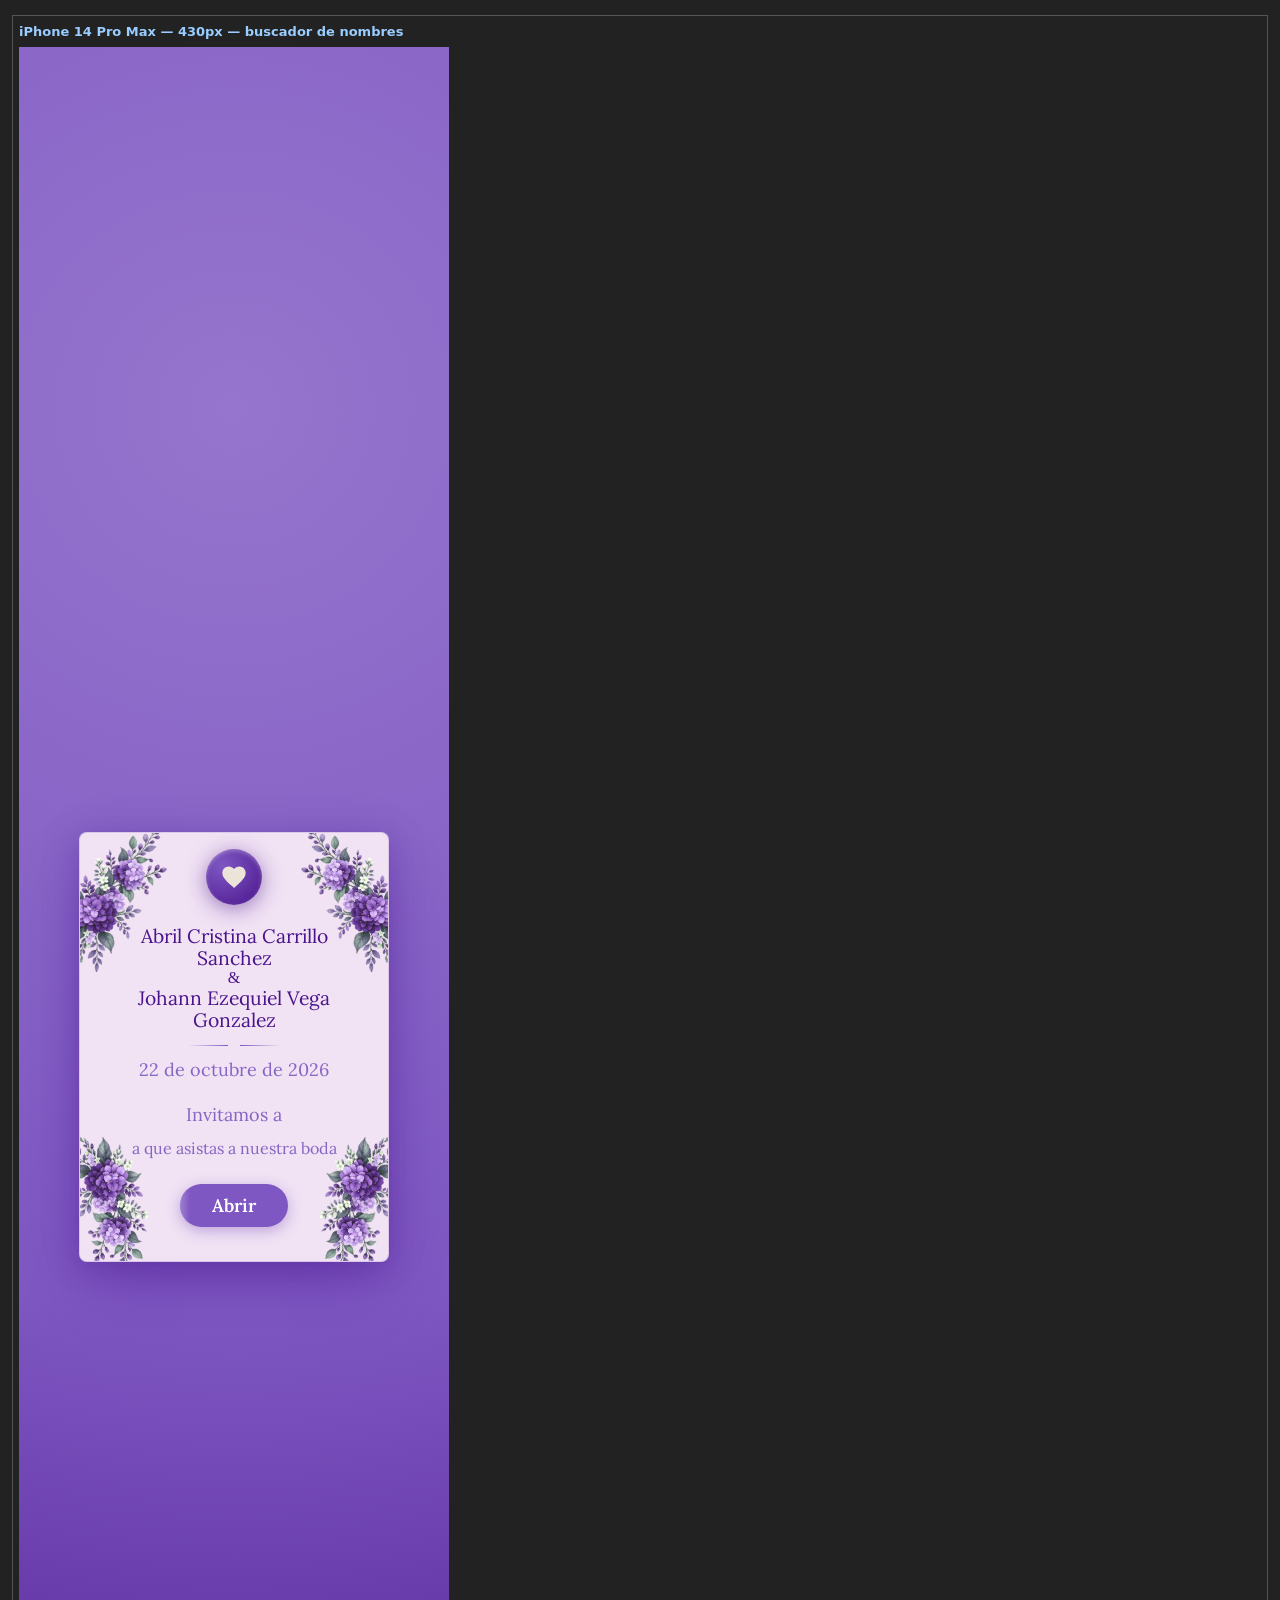
<file: tools/banco-movil.html>
<!DOCTYPE html>
<!--
  Banco de pruebas de móvil. Carga la invitación en iframes de distintos
  anchos y mide, en el viewport real de cada uno:
     - si aparece scroll horizontal
     - qué elementos se salen del ancho de la pantalla
     - el tamaño de las áreas tocables (el mínimo cómodo es 44x44 px)
     - si el cuerpo del texto se lee

  Y lo hace en los estados en los que se puede encontrar alguien, porque cada
  uno tiene botones distintos y el que se revisa no es el único que se toca:
     - rsvp          la tarjeta con los Sí/No (el que llega por el link)
     - buscador      la lista de nombres, sin código en la URL
     - confirmacion  lo que se ve después de enviar
     - conFoto       con las fotos puestas, para ver los marcos llenos
     - sinFotos      con las fotos faltando, para ver que no queda un cuadrito
                     roto y que el texto del marco aparece en su lugar

  Uso:  python -m http.server 8000
        node tools/probar-movil.js

  Para probarlo a mano:
    http://localhost:8000/tools/banco-movil.html?estado=buscador
-->
<html lang="es">
<head>
<meta charset="utf-8">
<title>banco movil</title>
<style>
  body { font: 13px/1.5 system-ui, sans-serif; margin: 0; padding: 12px; background: #222; color: #eee; }
  .caso { margin-bottom: 18px; border: 1px solid #555; padding: 6px; }
  .caso > h2 { font-size: 13px; margin: 0 0 6px; color: #9cf; }
  iframe { border: 0; display: block; background: #fff; }
  .midiendo { position: absolute; left: -9999px; }
</style>
</head>
<body>
<!-- La lista real de invitados, para no tener escrito a mano un código que
     deja de existir en cuanto se carga la lista verdadera. -->
<script src="/data/invitados.js"></script>
<div class="midiendo" data-salida></div>

<script>
/* Cada caso es un teléfono real. La altura se deja alta para que el iframe
   tenga todo el documento disponible sin barra de desplazamiento propia. */
const CASOS = [
  { nombre: 'iPhone SE (1a gen)',  ancho: 320, alto: 2000 },
  { nombre: 'iPhone 12/13/14',     ancho: 390, alto: 2000 },
  { nombre: 'iPhone 14 Pro Max',   ancho: 430, alto: 2000 },
  { nombre: 'Pixel 7',             ancho: 412, alto: 2000 },
  { nombre: 'tablet chico',        ancho: 600, alto: 2000 }
];

/* Los tres estados. "conHash" decide si la URL lleva el código de la
   invitación; "preparar" es lo que hay que hacer dentro del iframe antes de
   medir, porque en confirmación primero hay que contestar y enviar. */
const ESTADOS = {
  rsvp: { titulo: 'tarjeta Sí/No', conHash: true, preparar: null },
  buscador: { titulo: 'buscador de nombres', conHash: false, preparar: null },

  /* Las fotos ya están en assets/img/, así que los estados de arriba miden la
     rama de "foto presente". Este estado mide la OTRA rama, que si no se
     probaría nunca: se les apunta a un archivo que no existe y tiene que
     aparecer el texto del marco, sin que se vea el cuadrito de imagen rota.
     Es la rama que se vería si el usuario borrara o renombrara el archivo por
     error, o si la foto se perdiera al publicar. */
  sinFotos: {
    titulo: 'con las fotos faltando',
    conHash: false,
    soloAncho: 320,
    vistaEsperada: 'buscador',
    preparar: function (doc) {
      doc.querySelectorAll('.marco img').forEach(function (img) {
        img.src = 'assets/img/no-existe-esta-foto.jpg';
      });
    }
  },

  /* Y éste comprueba que el marco se llena con la foto que sí está, sin que el
     banco intervenga: lo tiene que hacer el mismo app.js de la página. Se le
     cambia el src por otro archivo que existe, para no depender de que la foto
     buena siga en su lugar. Corre en un solo ancho, el más angosto, que es
     donde una foto se vería mal. */
  conFoto: {
    titulo: 'con las fotos puestas',
    conHash: false,
    soloAncho: 320,
    /* Esta corrida no toca el formulario, así que lo que se ve es la pantalla
       del buscador. Se declara en vez de desactivar la comprobación de "me
      asure lo que creo": si algún día este estado empezara a medir otra cosa,
       tiene que avisar. */
    vistaEsperada: 'buscador',
    preparar: function (doc) {
      doc.querySelectorAll('.marco img').forEach(function (img) {
        img.src = '../assets/img/og.png';
      });
    }
  },
  confirmacion: {
    titulo: 'confirmación',
    conHash: true,
    preparar: function (doc) {
      /* Todos a "Sí": el botón de enviar no hace nada si queda alguien sin
         contestar, y no nos interesa medir ese aviso, sino la pantalla de
         confirmación que viene después. */
      doc.querySelectorAll('.opcion--si').forEach(function (b) { b.click(); });
      const botones = Array.from(doc.querySelectorAll('button'));
      const enviar = doc.querySelector('[data-enviar]') ||
        botones.find(function (b) { return /enviar|confirmar/i.test(b.textContent); });
      if (enviar) enviar.click();
    }
  }
};

/* Lo que hay guardado en este momento. Se reporta junto a cada medición para
   que, cuando una pantalla no es la que se pidió, se vea si fue porque
   sobraba una respuesta de otra corrida en vez de stays adivinando. */
function leerAlmacen() {
  try {
    return String(localStorage.getItem('boda.respuestas') || '').slice(0, 200);
  } catch (e) { return 'no se pudo leer'; }
}

const params = new URLSearchParams(location.search);
const URL_INVITACION = params.get('pagina') || '/index.html';
/* El primer código de la lista real, no uno fijo: cuando se carguen los
   invitados de verdad, el ejemplo K4M2 desaparece y una prueba que lo tiene
   escrito a mano empezaría a fallar sin que nada esté roto. */
const PRIMER_CODIGO = (window.INVITADOS && window.INVITADOS.length)
  ? window.INVITADOS[0].codigo
  : 'K4M2';
const CODIGO = params.get('codigo') || PRIMER_CODIGO;

/* Con ?estado=buscador se prueba sólo ese estado; sin el parámetro, todos.
   probar-movil.js los corre de a uno para que cada estado reciba su propio
   presupuesto de tiempo del navegador. */
const soloEstado = params.get('estado');
const NOMBRES_ESTADO = soloEstado ? [soloEstado] : Object.keys(ESTADOS);

const salida = document.querySelector('[data-salida]');
const resultados = [];
let cargados = 0;
const TOTAL = NOMBRES_ESTADO.reduce(function (n, nombre) {
  const estado = ESTADOS[nombre];
  if (!estado) return n;
  return n + (estado.soloAncho ? CASOS.filter(function (c) { return c.ancho === estado.soloAncho; }).length : CASOS.length);
}, 0);

/* El mínimo que recomiendan las guías táctiles. 44 px es el número de Apple y
   Material. Por debajo de eso la gente atina mal, y va a atinar mal justo en
   la parte donde se decide si la familia asiste a la boda. */
const MINIMO_TACTIL = 44;
/* 15 px es el piso de letra legible en un teléfono. Ya hubo rótulos de 11 px
   ("días", "Misa", "ayuda") que en la pantalla se leían como letra de ayuda
   ilegible, así que el mínimo queda vigilado por prueba y no de memoria.
   Los inputs van a 16 px porque por debajo de eso el iOS hace zoom al
   escribir y después el usuario tiene que hacer zoom out para seguir. */
const MINIMO_TEXTO = 15;
const MINIMO_INPUT = 16;
/* El aire entre el texto y el borde de la pantalla. No lo cubría ninguna otra
   prueba, y hacía falta: las secciones "a sangre" (Cómo llegar, Confirmar
   asistencia) calculaban el margen con un (100% - medida)/2 que da NEGATIVO
   en cuanto la pantalla es más angosta que la de escritorio. El navegador lo
   recortaba a cero y el texto quedaba pegado al borde, sin scroll horizontal
   de nada que lo delatara. */
const MINIMO_CANAL = 16;

function medir(iframe, nombre, estado) {
  const doc = iframe.contentDocument;
  const win = iframe.contentWindow;
  const raiz = doc.documentElement;

  const r = {
    nombre: nombre + ' / ' + estado,
    estado: estado,
    scrollHorizontal: raiz.scrollWidth > raiz.clientWidth + 1,
    scrollWidth: raiz.scrollWidth,
    clientWidth: raiz.clientWidth,
    desborde: [],
    tactilesChicos: [],
    textoChico: [],
    inputsChicos: [],
    pegados: [],
    cuerpoPx: win.getComputedStyle(doc.body).fontSize,
    fotosRotas: [],
    marcosConFoto: 0,
    marcosVacios: 0,
    direccionVacia: [],
    telefonoRoto: false
  };

  /* Las fotos son opcionales: si el archivo no está, el marco se queda con su
     texto. Lo que nunca puede pasar es que se vea el cuadrito de imagen rota,
     que es como se ve un <img> que falló al cargar y quedó a la vista. */
  doc.querySelectorAll('.marco').forEach(function (marco) {
    if (marco.classList.contains('marco--vacio')) r.marcosVacios++;
    else r.marcosConFoto++;

    const img = marco.querySelector('img');
    if (!img) return;
    const c = win.getComputedStyle(img);
    if (c.display === 'none') return;          /* bien escondida */
    if (img.complete && img.naturalWidth === 0) {
      r.fotosRotas.push((img.getAttribute('src') || '?').split('/').pop());
    }
  });

  /* La dirección de la iglesia: si falta un dato en config.js, el bloque se
     queda con líneas vacías y el invitado no sabe a dónde ir. */
  const dir = doc.querySelector('.direccion');
  if (dir) {
    const ETIQUETAS = ['lugar', 'direccion', 'colonia', 'cp', 'ciudad'];
    ETIQUETAS.forEach(function (que) {
      const el = dir.querySelector('[data-' + que + ']');
      if (el && !el.textContent.trim()) r.direccionVacia.push(que);
    });
    if (!dir.querySelector('[data-lugar]')) r.direccionVacia.push('lugar (no existe el elemento)');
    const tel = dir.parentElement.querySelector('[data-telefono]') || doc.querySelector('[data-telefono]');
    if (tel) {
      const c = win.getComputedStyle(tel);
      if (c.display !== 'none' && !/^tel:\+?\d+$/.test(tel.getAttribute('href') || '')) {
        r.telefonoRoto = true;
      }
    }
  } else {
    r.direccionVacia.push('falta el bloque .direccion');
  }

  /* Cualquier elemento que se pase del ancho útil es un problema: en el
     teléfono eso es un scroll lateral invisible que confunde. La trampa para
     bots vive en -9999px a propósito, así que no cuenta. */
  const limite = raiz.clientWidth;
  doc.querySelectorAll('body *').forEach(el => {
    if (el.classList.contains('trampa')) return;
    const c = win.getComputedStyle(el);
    if (c.display === 'none' || c.visibility === 'hidden') return;
    const caja = el.getBoundingClientRect();
    if (caja.width === 0 && caja.height === 0) return;

    /* Un elemento puede ser más ancho que su contenedor si tiene overflow
       visible a propósito; sólo nos interesan los que se salen de la ventana
       sin que su ancestro los recorte. */
    const padre = el.parentElement;
    if (padre) {
      const pc = win.getComputedStyle(padre);
      if (pc.overflowX === 'auto' || pc.overflowX === 'scroll' || pc.overflowX === 'hidden') return;
    }
    if (caja.right > limite + 1 || caja.left < -1) {
      r.desborde.push({
        etiqueta: el.tagName.toLowerCase() + '.' + (el.className || '?').toString().split(' ')[0],
        izquierda: Math.round(caja.left),
        derecha: Math.round(caja.right)
      });
    }
  });

  /* Áreas tocables: botones, enlaces y campos. */
  doc.querySelectorAll('button, a, input, textarea').forEach(el => {
    if (el.classList.contains('trampa')) return;
    const c = win.getComputedStyle(el);
    if (c.display === 'none' || c.visibility === 'hidden') return;
    const caja = el.getBoundingClientRect();
    if (caja.width === 0 && caja.height === 0) return;
    const texto = (el.textContent || el.placeholder || '').trim().slice(0, 24);
    if (caja.height < MINIMO_TACTIL || caja.width < MINIMO_TACTIL) {
      r.tactilesChicos.push({
        etiqueta: el.tagName.toLowerCase() + ' "' + texto + '"',
        ancho: Math.round(caja.width),
        alto: Math.round(caja.height)
      });
    }
  });

  /* Letra chica: sólo el texto propio del elemento, no el que hereda de los
     hijos, para no reportar 400 veces el mismo rótulo. */
  doc.querySelectorAll('body *').forEach(function (el) {
    if (el.classList.contains('trampa')) return;
    if (el.tagName === 'SCRIPT' || el.tagName === 'STYLE') return;
    const c = win.getComputedStyle(el);
    if (c.display === 'none' || c.visibility === 'hidden' || c.opacity === '0') return;
    const caja = el.getBoundingClientRect();
    if (caja.width === 0 && caja.height === 0) return;

    const propio = Array.prototype.filter.call(el.childNodes, function (n) {
      return n.nodeType === 3;
    }).map(function (n) { return n.textContent.trim(); }).join('').trim();
    if (!propio) return;

    const px = parseFloat(c.fontSize);
    if (px < MINIMO_TEXTO) {
      r.textoChico.push({
        etiqueta: el.tagName.toLowerCase() + '.' + (el.className || '?').toString().split(' ')[0],
        px: Math.round(px * 10) / 10,
        texto: propio.slice(0, 28)
      });
    }
  });

  /* Inputs por debajo de 16 px: el que hace zoom en iOS. */
  doc.querySelectorAll('input, textarea, select').forEach(function (el) {
    if (el.classList.contains('trampa')) return;
    const c = win.getComputedStyle(el);
    if (c.display === 'none' || c.visibility === 'hidden') return;
    const caja = el.getBoundingClientRect();
    if (caja.width === 0 && caja.height === 0) return;
    const px = parseFloat(c.fontSize);
    if (px < MINIMO_INPUT) {
      r.inputsChicos.push({
        etiqueta: el.tagName.toLowerCase() + '.' + (el.className || '?').toString().split(' ')[0],
        px: Math.round(px * 10) / 10
      });
    }
  });

  /* Texto pegado al borde de la pantalla. Se mide sólo el texto propio del
     elemento, y se saltea lo que va posicionado o lo que un ancestro recorta,
     porque ahí el texto no está pegado: directamente no se ve. */
  const limiteDerecho = raiz.clientWidth;
  doc.querySelectorAll('body *').forEach(function (el) {
    if (el.classList.contains('trampa')) return;
    if (el.tagName === 'SCRIPT' || el.tagName === 'STYLE') return;
    const c = win.getComputedStyle(el);
    if (c.display === 'none' || c.visibility === 'hidden' || c.opacity === '0') return;
    if (c.position === 'absolute' || c.position === 'fixed') return;
    const caja = el.getBoundingClientRect();
    if (caja.width === 0 && caja.height === 0) return;

    const propio = Array.prototype.filter.call(el.childNodes, function (n) {
      return n.nodeType === 3;
    }).map(function (n) { return n.textContent.trim(); }).join('').trim();
    if (!propio) return;

    /* Si un ancestro lo recorta, el texto no llega a la pantalla. */
    let p = el.parentElement, recortado = false;
    while (p) {
      const pc = win.getComputedStyle(p);
      if (pc.overflowX === 'hidden' || pc.overflow === 'hidden') { recortado = true; break; }
      p = p.parentElement;
    }
    if (recortado) return;

    const izq = caja.left;
    const der = limiteDerecho - caja.right;
    if (izq < MINIMO_CANAL || der < MINIMO_CANAL) {
      r.pegados.push({
        etiqueta: el.tagName.toLowerCase() + '.' + (el.className || '?').toString().split(' ')[0],
        izquierda: Math.round(izq),
        derecha: Math.round(der),
        texto: propio.slice(0, 24)
      });
    }
  });

  return r;
}

/* Dice en qué pantalla se quedó el iframe.
   Esto no es cosmetérico: si el clic a "enviar" no llegara a hacer nada, el
   banco mediría la tarjeta de los Sí/No y reportaría "ok" sin haber probado
   la confirmación nunca. Un test que no sabe qué midió es un test que pasa
   siempre. */
function queVistaSeVe(doc) {
  const texto = doc.body.textContent || '';
  const hayBoton = re => Array.from(doc.querySelectorAll('button')).some(b => re.test(b.textContent || ''));

  if (hayBoton(/copiar/i) || /confirmad|reservad|qued[oó] registrad|asistir[aá]n a la boda/i.test(texto)) {
    return 'confirmacion';
  }
  if (hayBoton(/volver|cambiar mi respuesta/i) && !doc.querySelector('.opcion--si')) {
    return 'confirmacion';
  }
  if (doc.querySelector('.buscador') || /busc[aá]|escriba su nombre|confirme su nombre/i.test(texto)) {
    return 'buscador';
  }
  if (doc.querySelector('.opcion--si')) return 'rsvp';
  return 'desconocida';
}

function listo() {
  cargados++;
  if (cargados < TOTAL) return;
  salida.textContent = 'RESULTADO_JSON' + JSON.stringify(resultados) + 'FIN_JSON';
  document.title = 'listo';
}

/* Esperar a que las imágenes decidan. Sin esto se mide en el aire: un <img> que
   todavía no falló se ve "cargando", y el estado de los marcos cambia según
   cuánto tardó la red. "complete" es true tanto si cargó como si falló, que es
   justo lo que se necesita para no medir a medio camino. */
function esperarFotos(doc, intentos, seguir) {
  const pendientes = Array.prototype.filter.call(
    doc.querySelectorAll('.marco img'),
    function (img) { return !img.complete; }
  );
  if (pendientes.length && intentos > 0) {
    setTimeout(function () { esperarFotos(doc, intentos - 1, seguir); }, 100);
    return;
  }
  seguir();
}

NOMBRES_ESTADO.forEach(function (nombreEstado) {
  const estado = ESTADOS[nombreEstado];
  if (!estado) return;
  const destino = estado.conHash ? URL_INVITACION + '#' + CODIGO : URL_INVITACION;
  const casos = estado.soloAncho
    ? CASOS.filter(function (c) { return c.ancho === estado.soloAncho; })
    : CASOS;

  casos.forEach(function (caso) {
    const caja = document.createElement('div');
    caja.className = 'caso';
    caja.innerHTML = '<h2>' + caso.nombre + ' — ' + caso.ancho + 'px — ' + estado.titulo + '</h2>';
    const iframe = document.createElement('iframe');
    iframe.width = caso.ancho;
    iframe.height = caso.alto;
    iframe.style.width = caso.ancho + 'px';
    iframe.style.height = caso.alto + 'px';
    caja.appendChild(iframe);
    document.body.appendChild(caja);

    iframe.addEventListener('load', function () {
      /* Un frame de más para que las fuentes de Google ya estén cargadas antes
         de medir: con la fuente de reserva, las medidas salen distintas. */
      const inner = document.createElement('div');
      iframe.contentDocument.body.appendChild(inner);
      /* Se borra la respuesta guardada ANTES de que el iframe cargue, y no
         después: rsvp.js decide qué pantalla pintar en el momento de arrancar,
         así que si queda una respuesta de otra corrida arrancamos en la
         confirmación y acá se mide la pantalla equivocada. El localStorage es
         el del dominio, compartido con index.html y con las demás pruebas.
         El estado que haga falta se reproduce después, en "preparar". */
      try { localStorage.removeItem('boda.respuestas'); } catch (e) { /* se mide igual */ }

      const segundo = document.createElement('iframe');
      segundo.width = caso.ancho;
      segundo.height = caso.alto;
      segundo.style.width = caso.ancho + 'px';
      segundo.style.height = caso.alto + 'px';
      segundo.src = destino;
      inner.appendChild(segundo);

      segundo.addEventListener('load', function () {
        /* En confirmación hay que esperar a que rsvp.js termine de pintar la
           tarjeta antes de contestarle. En vez de confiar en un reloj, se
           espera a que los botones Sí/No existan. */
        const esperarTarjeta = function (intentos) {
          const hayOpciones = segundo.contentDocument.querySelectorAll('.opcion--si').length > 0;
          if (!hayOpciones && intentos > 0) {
            setTimeout(function () { esperarTarjeta(intentos - 1); }, 150);
            return;
          }
          if (estado.preparar) {
            try { estado.preparar(segundo.contentDocument); } catch (e) { /* se mide igual */ }
          }
          esperarFotos(segundo.contentDocument, 30, function () {
          setTimeout(function () {
            try {
              const medido = medir(segundo, caso.nombre, nombreEstado);
              medido.vistaReal = queVistaSeVe(segundo.contentDocument);
              medido.vistaEsperada = estado.vistaEsperada || nombreEstado;
              medido.almacen = leerAlmacen();
              medido.opciones = segundo.contentDocument.querySelectorAll('.opcion').length;
              resultados.push(medido);
            } catch (e) {
              resultados.push({ nombre: caso.nombre + ' / ' + nombreEstado, error: e.message });
            }
            listo();
          }, 900);
          });
        };
        esperarTarjeta(30);
      });
    });
    iframe.src = URL_INVITACION;
  });
});
</script>
</body>
</html>
</file>
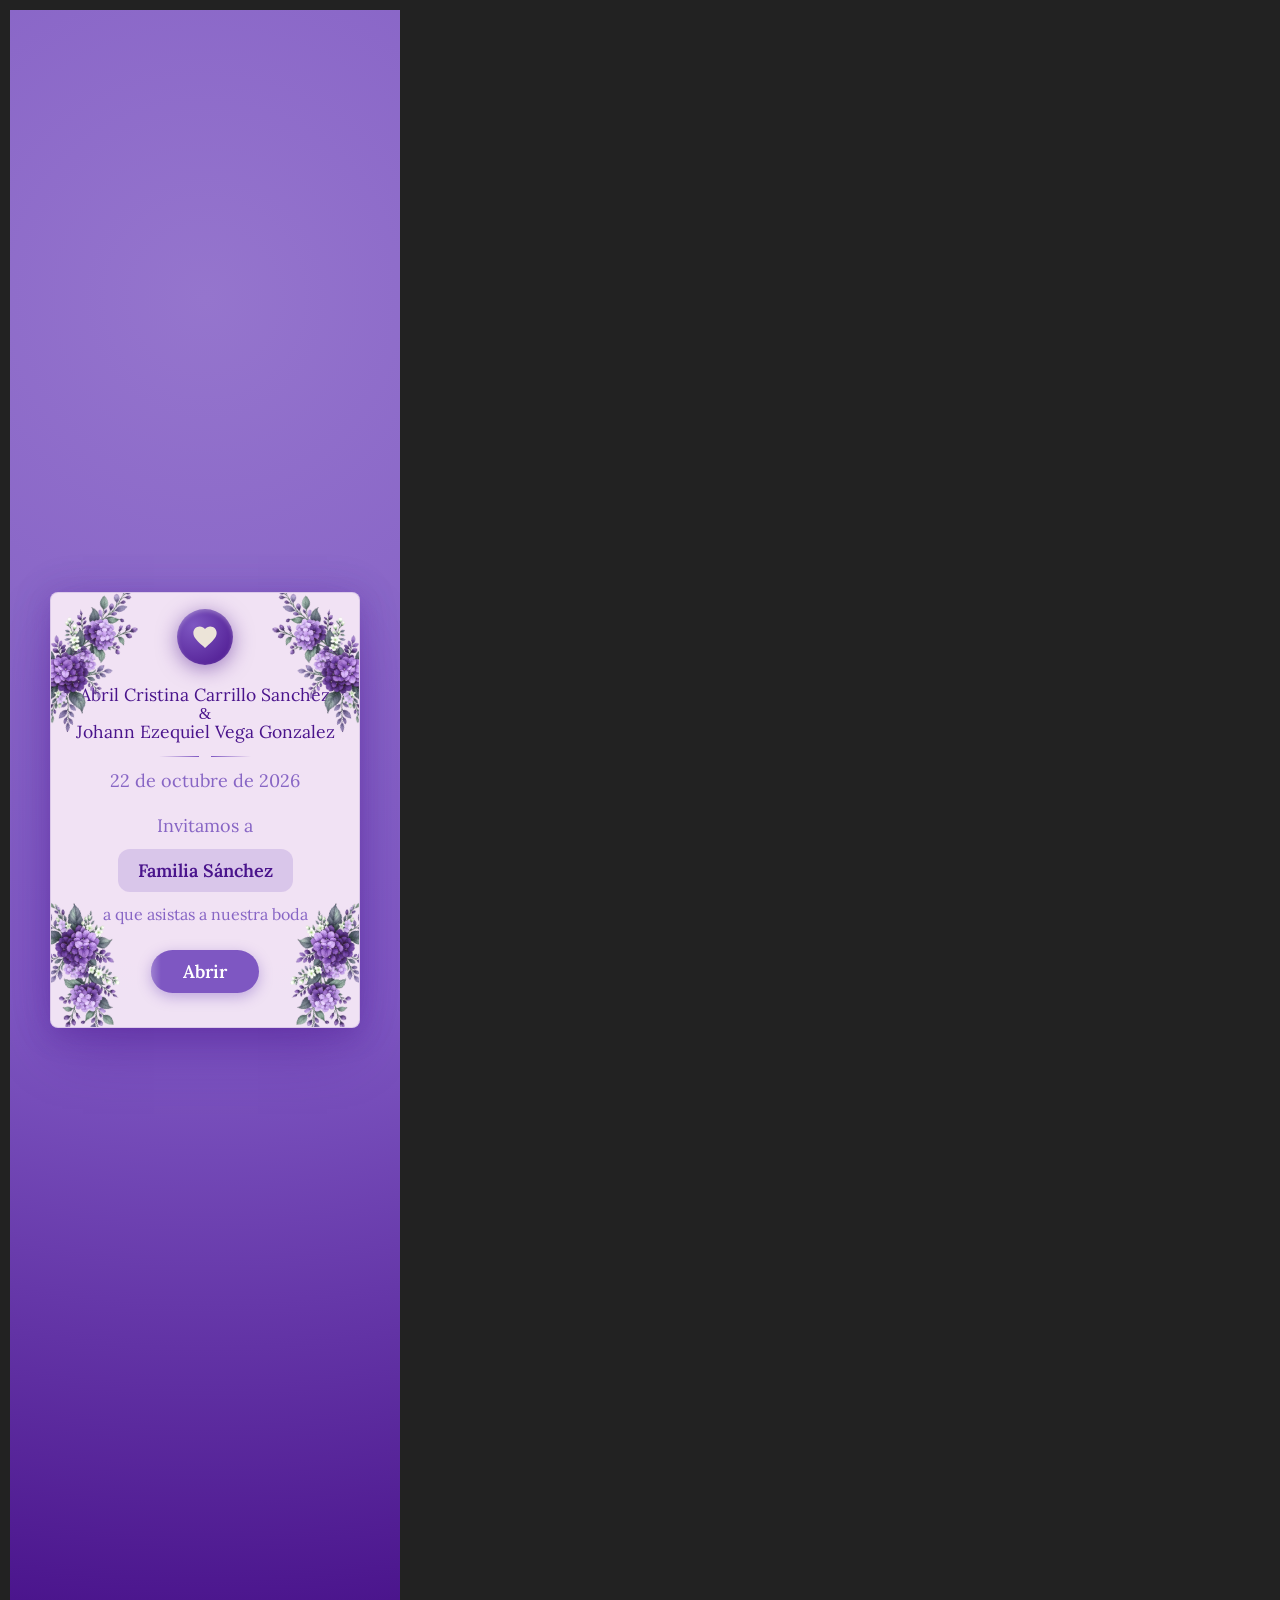
<file: tools/banco-rsvp.html>
<!DOCTYPE html>
<!--
  Pruebas de comportamiento del formulario RSVP en un navegador de verdad.

  Lo que se comprueba aquí, en un navegador de verdad:
     - que cada integrante aparece con una casilla marcada por defecto
     - que desmarcar a alguien registra que no asistirá
     - los tres casos de una familia: todos sí, unos sí y otros no, todos no
     - que cada caso arma las listas correctas de asistirán y de no asistirán,
       y que el resumen que ve el invitado las muestra bien separadas
     - que ya no quedan el campo de acompañantes, el botón de calendario ni
       los avisos de "escríbenos"

  Cada prueba es independiente: recarga la invitación y la trabaja desde cero.
  Así una falla no arrastra a las de abajo ni depende del orden.

  Uso:  python -m http.server 8000
        node tools/probar-rsvp.js
-->
<html lang="es">
<head>
<meta charset="utf-8">
<title>pruebas rsvp</title>
<style>
  body { font: 13px/1.5 system-ui, sans-serif; margin: 0; padding: 10px; background: #222; color: #eee; }
  iframe { width: 390px; height: 1600px; border: 0; background: #fff; }
  .saliendo { position: absolute; left: -9999px; }
</style>
</head>
<body>
<!-- La lista real de invitados, para no tener escrito a mano un código que
     deja de existir en cuanto el Shopping Center carga la lista verdadera. -->
<script src="/data/invitados.js"></script>
<div class="saliendo" id="salida"></div>

<script>
/* El iframe es del mismo origen que esta página, así que desde acá se puede
   limpiar el localStorage que comparte con la invitación. Si no, rsvp.js
   encuentra la respuesta de una corrida anterior y muestra la confirmación
   en vez de la tarjeta, y las pruebas no prueban nada. */
try { localStorage.removeItem('boda.respuestas'); } catch (e) { /* da igual */ }

const marco = document.createElement('iframe');
marco.width = 420;
marco.height = 1700;
marco.style.border = '0';
marco.style.background = '#fff';
document.body.appendChild(marco);

/* Se usa el primer código de la lista real, no uno fijo: cuando carguen sus
   invitados de verdad, el ejemplo K4M2 desaparece y una prueba que lo tiene
   escrito a mano empezaría a fallar sin que nada esté roto. */
const CODIGO = (window.INVITADOS && window.INVITADOS.length)
  ? window.INVITADOS[0].codigo
  : 'K4M2';

/* El marcador se arma con dos trozos a propósito. Si el texto completo
   estuviera escrito en el script, el runner lo encontraría primero dentro
   del propio código fuente y parsearía "RESULTADO_JSON' + JSON.stringify(..."
   en vez del resultado real. */
const MARCA = 'RESULTADO_' + 'JSON';
const FIN = 'FIN_' + 'JSON';

/* Se escribe una marca apenas arranca el script. Si el runner la encuentra
   pero no encuentra el informe completo, se sabe que el problema es que las
   pruebas no terminaron, y no que el script no corrió. */
document.getElementById('salida').textContent = MARCA + '{"arranque":true}' + FIN;

const doc = () => marco.contentDocument;
const $ = sel => doc().querySelector(sel);
const $$ = sel => Array.from(doc().querySelectorAll(sel));
const dormir = ms => new Promise(r => setTimeout(r, ms));

/* --- infraestructura ---------------------------------------------------- */

/* Espera a que se cumpla una condición, mirando cada 100 ms. Se espera bastante
   porque el navegador de pruebas adelanta el reloj (por eso
   --virtual-time-budget), y con un presupuesto corto estos segundos virtuales
   se gastan mientras el iframe todavía no ha navegado. */
function esperar(cond, veces) {
  return new Promise(resolve => {
    (function mirar() {
      if (cond()) return resolve(true);
      if (veces <= 0) return resolve(false);
      veces--;
      setTimeout(mirar, 100);
    })();
  });
}

/* Carga la invitación desde cero, como si el invitado acabara de abrir el
   link. Sin cache-buster el navegador puede servir la versión anterior de
   rsvp.js y las pruebas miden algo que ya no existe. */
async function cargar() {
  try { doc().defaultView.localStorage.removeItem('boda.respuestas'); } catch (e) { /* da igual */ }
  const listo = new Promise(resolve => marco.addEventListener('load', resolve, { once: true }));
  marco.src = '/index.html?t=' + Date.now() + '#' + CODIGO;
  await listo;
  doc().defaultView.CONFIG.urlScript = '';
  await esperar(() => $$('.fila__check').length > 0, 40);
  await dormir(250);
}

/* Lo que el invitado realmente ve: lo que quedó guardado en el dispositivo. */
function guardada() {
  try { return JSON.parse(doc().defaultView.localStorage.getItem('boda.respuestas') || '{}')[CODIGO] || null; }
  catch (e) { return null; }
}

/* Marca una decisión por fila. 'porFila' recibe los nombres y devuelve un
   arreglo de 'si' / 'no' del mismo largo. */
function decidir(porFila) {
  const nombres = $$('.fila__nombre').map(n => n.textContent);
  nombres.forEach((nombre, i) => {
    const valor = porFila(nombres)[i];
    if (!valor) return;
    const check = $$('.fila')[i].querySelector('.fila__check');
    if (check) {
      check.checked = valor === 'si';
      check.dispatchEvent(new Event('change', { bubbles: true }));
    }
  });
  return nombres;
}

async function oprimirEnviar() {
  $('[data-enviar]').click();
  await esperar(() => !!$('.tarjeta__hecho'), 30);
  await dormir(200);
}

/* Corre un caso completo de principio a fin, dos veces: una con el envío
   simulado, para ver qué queda guardado, y otra llenando la trampa de bots,
   que es la única forma de llegar hoy a la rama de la pantalla de
   confirmación que trae el resumen con los nombres.

   En la prueba se desactiva urlScript para no escribir en la hoja real. La
   trampa permite revisar el resumen de confirmación en el navegador. */
async function correrCaso(porFila) {
  /* Primera pasada: envío normal. */
  await cargar();
  const nombres = decidir(porFila);
  await oprimirEnviar();
  const datos = guardada();

  /* Segunda pasada: hasta el resumen. */
  await cargar();
  decidir(porFila);
  const trampa = $('[data-trampa]');
  if (!trampa) return { nombres, datos, titulo: '', resumen: '' };
  trampa.value = 'relleno';
  await oprimirEnviar();
  const caja = $('.tarjeta__hecho-cuadro');
  return {
    nombres,
    datos,
    titulo: ($('.tarjeta__hecho-titulo') || {}).textContent || '',
    resumen: caja ? caja.textContent : ''
  };
}

/* --- las pruebas ---------------------------------------------------------
   Cada función devuelve null si todo salió bien, o un texto con el motivo
   si falló. El número de pruebas ya no se cuenta a mano: se arma solo con
   esta lista, así que no puede quedar desactualizado. */

const PRUEBAS = [];
const prueba = (nombre, fn) => PRUEBAS.push({ nombre, fn });

/* --- 1. la tarjeta --- */

prueba('la tarjeta se pinta', async () => {
  const filas = $$('.fila').length;
  if (filas === 0) return 'no hay filas de personas que decidir';
  if (!$('[data-enviar]')) return 'no está el botón de confirmar';
  if ($$('.fila__nombre').length !== filas) return 'alguna fila no muestra el nombre';
  if ($$('.fila__check').length !== filas) return 'alguna persona no tiene casilla';
  if ($$('.fila__nombre').some((n, i) => n.textContent !== window.INVITADOS[0].miembros[i])) {
    return 'los nombres no corresponden al grupo de la invitación';
  }
  if ($$('.fila__check').length !== filas) return 'alguna persona no tiene casilla';
  if ($$('.fila__nombre').some((n, i) => n.textContent !== window.INVITADOS[0].miembros[i])) {
    return 'los nombres no corresponden al grupo de la invitación';
  }
  return null;
});

prueba('la tarjeta ya no pide acompañantes', async () => {
  if ($('[data-acompanantes]')) return 'quedó el campo de acompañantes';
  if (/Traen a alguien/.test($('[data-rsvp]').textContent)) return 'quedó el texto de acompañantes';
  return null;
});

prueba('el aviso de ayuda nace vacío', async () => {
  const ayuda = $('.ayuda');
  const texto = ayuda ? ayuda.textContent.trim() : '';
  if (texto !== '') return 'el aviso nace con texto: "' + texto + '"';
  return null;
});

prueba('la página ya no ofrece agregar al calendario', async () => {
  if (doc().querySelector('[data-agendar]')) return 'quedó el botón de calendario';
  return null;
});

/* --- 2. marcar asistentes --- */

prueba('las casillas inician marcadas para asistir', async () => {
  const checks = $$('.fila__check');
  return checks.length && checks.every(check => check.checked)
    ? null
    : 'no todas las casillas aparecen marcadas al abrir';
});

prueba('desmarcar a alguien lo registra como no asistente', async () => {
  const check = $$('.fila__check')[0];
  check.click();
  return !check.checked ? null : 'la casilla no se desmarcó';
});
/* --- 5. los tres casos de una familia ---
   Se prueba contra el primer grupo de la lista real, sea el que sea. */

prueba('CASO todos SÍ', async () => {
  /* La decisión se aplica a las filas que haya, no a un número fijo. La lista
     real cambió de 30 invitaciones de 2 personas a 14 de entre 1 y 4, y una
     prueba que decidiera exactamente dos filas dejaba al resto sin contestar y
     fallaba sin que el sitio estuviera roto. */
  const c = await correrCaso(nombres => nombres.map(() => 'si'));
  if (!c.datos) return 'no se guardó nada en el dispositivo';
  if (c.datos.asistiran.length !== c.nombres.length) return 'asistiran=' + JSON.stringify(c.datos.asistiran);
  if (c.datos.no_asistiran.length !== 0) return 'no_asistiran debería estar vacía: ' + JSON.stringify(c.datos.no_asistiran);
  const faltan = c.nombres.filter(n => c.datos.asistiran.indexOf(n) === -1);
  if (faltan.length) return 'faltan de la lista de sí: ' + JSON.stringify(faltan);
  if (!/nos vemos/i.test(c.titulo)) return 'el título de la confirmación decía: "' + c.titulo + '"';
  if (!c.resumen) return 'no se pintó el resumen';
  if (c.resumen.indexOf('No asistirán') !== -1) return 'apareció "No asistirán" cuando todos dijeron sí';
  return null;
});

prueba('CASO mixto (alguien sí, alguien no)', async () => {
  const c = await correrCaso(nombres => nombres.map((n, i) => (i === 0 ? 'si' : 'no')));
  if (!c.datos) return 'no se guardó nada en el dispositivo';
  if (c.datos.asistiran.length !== 1 || c.datos.asistiran[0] !== c.nombres[0]) return 'asistiran=' + JSON.stringify(c.datos.asistiran);
  if (c.datos.no_asistiran.length !== c.nombres.length - 1) return 'no_asistiran=' + JSON.stringify(c.datos.no_asistiran);
  const faltanNo = c.nombres.slice(1).filter(n => c.datos.no_asistiran.indexOf(n) === -1);
  if (faltanNo.length) return 'faltan de la lista de no: ' + JSON.stringify(faltanNo);
  if (!c.resumen) return 'no se pintó el resumen';
  if (c.resumen.indexOf('Asistirán') === -1) return 'falta la sección de los que asistirán';
  if (c.resumen.indexOf('No asistirán') === -1) return 'falta la sección de los que no asistirán';
  if (c.resumen.indexOf(c.nombres[0]) === -1) return 'no aparece quien dijo sí: ' + c.nombres[0];
  if (c.resumen.indexOf(c.nombres[1]) === -1) return 'no aparece quien dijo no: ' + c.nombres[1];
  return null;
});

prueba('CASO todos NO', async () => {
  const c = await correrCaso(nombres => nombres.map(() => 'no'));
  if (!c.datos) return 'no se guardó nada en el dispositivo';
  if (c.datos.asistiran.length !== 0) return 'asistiran debería estar vacía: ' + JSON.stringify(c.datos.asistiran);
  if (c.datos.no_asistiran.length !== c.nombres.length) return 'no_asistiran=' + JSON.stringify(c.datos.no_asistiran);
  const faltan = c.nombres.filter(n => c.datos.no_asistiran.indexOf(n) === -1);
  if (faltan.length) return 'faltan de la lista de no: ' + JSON.stringify(faltan);
  if (!/Gracias por avisar/i.test(c.titulo)) return 'el título de la confirmación decía: "' + c.titulo + '"';
  if (c.resumen.indexOf('No asistirán') === -1) return 'falta la sección de los que no asistirán';
  if (c.resumen.indexOf('Asistirán') !== -1) return 'apareció "Asistirán" cuando nadie dijo que sí';
  return null;
});

prueba('CASO todos NO: igual se puede cambiar de opinión', async () => {
  await cargar();
  decidir(nombres => nombres.map(() => 'no'));
  await oprimirEnviar();
  const volver = $('.reintentar');
  if (!volver) return 'no está el botón para cambiar la respuesta';
  volver.click();
  await esperar(() => $$('.fila__check').length > 0, 20);
  const marcados = $$('.fila__check:not(:checked)').length;
  const filas = $$('.fila').length;
  return marcados === filas
    ? null
    : 'al volver quedaron marcados ' + marcados + ' de ' + filas;
});

prueba('el envío no incluye campos de acompañantes', async () => {
  await cargar();
  decidir(nombres => nombres.map((n, i) => (i === 0 ? 'si' : 'no')));
  await oprimirEnviar();
  const d = guardada();
  if (!d) return 'no hay nada guardado';
  if (Object.prototype.hasOwnProperty.call(d, 'acompanantes')) return 'se envió un campo de acompañantes que ya no se usa';
  return null;
});

/* --- 6. el buscador con la lista real ---
   Se prueba con un nombre que sí tiene tilde, escrito sin ella. Con la lista
   de verdad llena de Sánchez, Lucía, Sofía, Óscar, Iván y Rosalía, el que
   busca "sanchez" y no encuentra nada concluye que no está invitado y se queda
   afuera. El buscador tiene que perdonar los acentos. */

prueba('el buscador encuentra a alguien aunque se escriba sin tilde', async () => {
  /* Se busca en la lista real un nombre que tenga alguna letra acentuada, para
     no depender de un nombre fijo que mañana cambie. */
  const lista = (window.INVITADOS && window.INVITADOS.length) ? window.INVITADOS : [];
  let elegido = null;
  for (const g of lista) {
    for (const m of g.miembros) {
      if (/[\u00C0-\u017F]/.test(m)) { elegido = { miembro: m, grupo: g.grupo }; break; }
    }
    if (elegido) break;
  }
  if (!elegido) return 'no hay ningún nombre con acento en la lista, no hay nada que probar';

  /* Se abre la invitación sin código, que es como llega alguien que perdió el
     enlace. */
  const listo = new Promise(resolve => marco.addEventListener('load', resolve, { once: true }));
  marco.src = '/index.html?t=' + Date.now();
  await listo;
  await esperar(() => $$('.buscador').length > 0 || $$('.campo').length > 0, 40);
  await dormir(250);

  const campo = $$('.campo')[0];
  if (!campo) return 'no apareció el campo de búsqueda';

  const sinAcentos = elegido.miembro.normalize('NFD').replace(/[\u0300-\u036f]/g, '');
  campo.value = sinAcentos;
  campo.dispatchEvent(new Event('input', { bubbles: true }));
  await dormir(250);

  const texto = (doc().body.textContent || '');
  if (texto.indexOf(elegido.grupo) === -1) {
    return 'buscando "' + sinAcentos + '" (de "' + elegido.miembro +
      '") no apareció el grupo "' + elegido.grupo + '"';
  }
  return null;
});

/* --- arranque ------------------------------------------------------------- */

async function correr() {
  await cargar();

  const informe = [];
  for (const p of PRUEBAS) {
    let detalle = null;
    try {
      detalle = await p.fn();
    } catch (e) {
      detalle = 'excepción: ' + (e && e.message ? e.message : e);
    }
    informe.push({ nombre: p.nombre, ok: detalle === null, detalle: detalle || '' });
  }
  document.getElementById('salida').textContent = MARCA + JSON.stringify(informe) + FIN;
  document.title = 'listo';
}

/* Red de seguridad: si algo revienta antes de terminar, las pruebas se quedan
   mudas y el runner no recibe nada. Mejor un informe que diga "no pude
   terminar" que un silencio. */
Promise.race([
  correr(),
  dormir(60000).then(() => { throw new Error('las pruebas no terminaron a tiempo'); })
]).catch(e => {
  document.getElementById('salida').textContent = MARCA + JSON.stringify([{
    nombre: 'las pruebas terminan', ok: false, detalle: String(e && e.message ? e.message : e)
  }]) + FIN;
  document.title = 'listo';
});
</script>
</body>
</html>
</file>
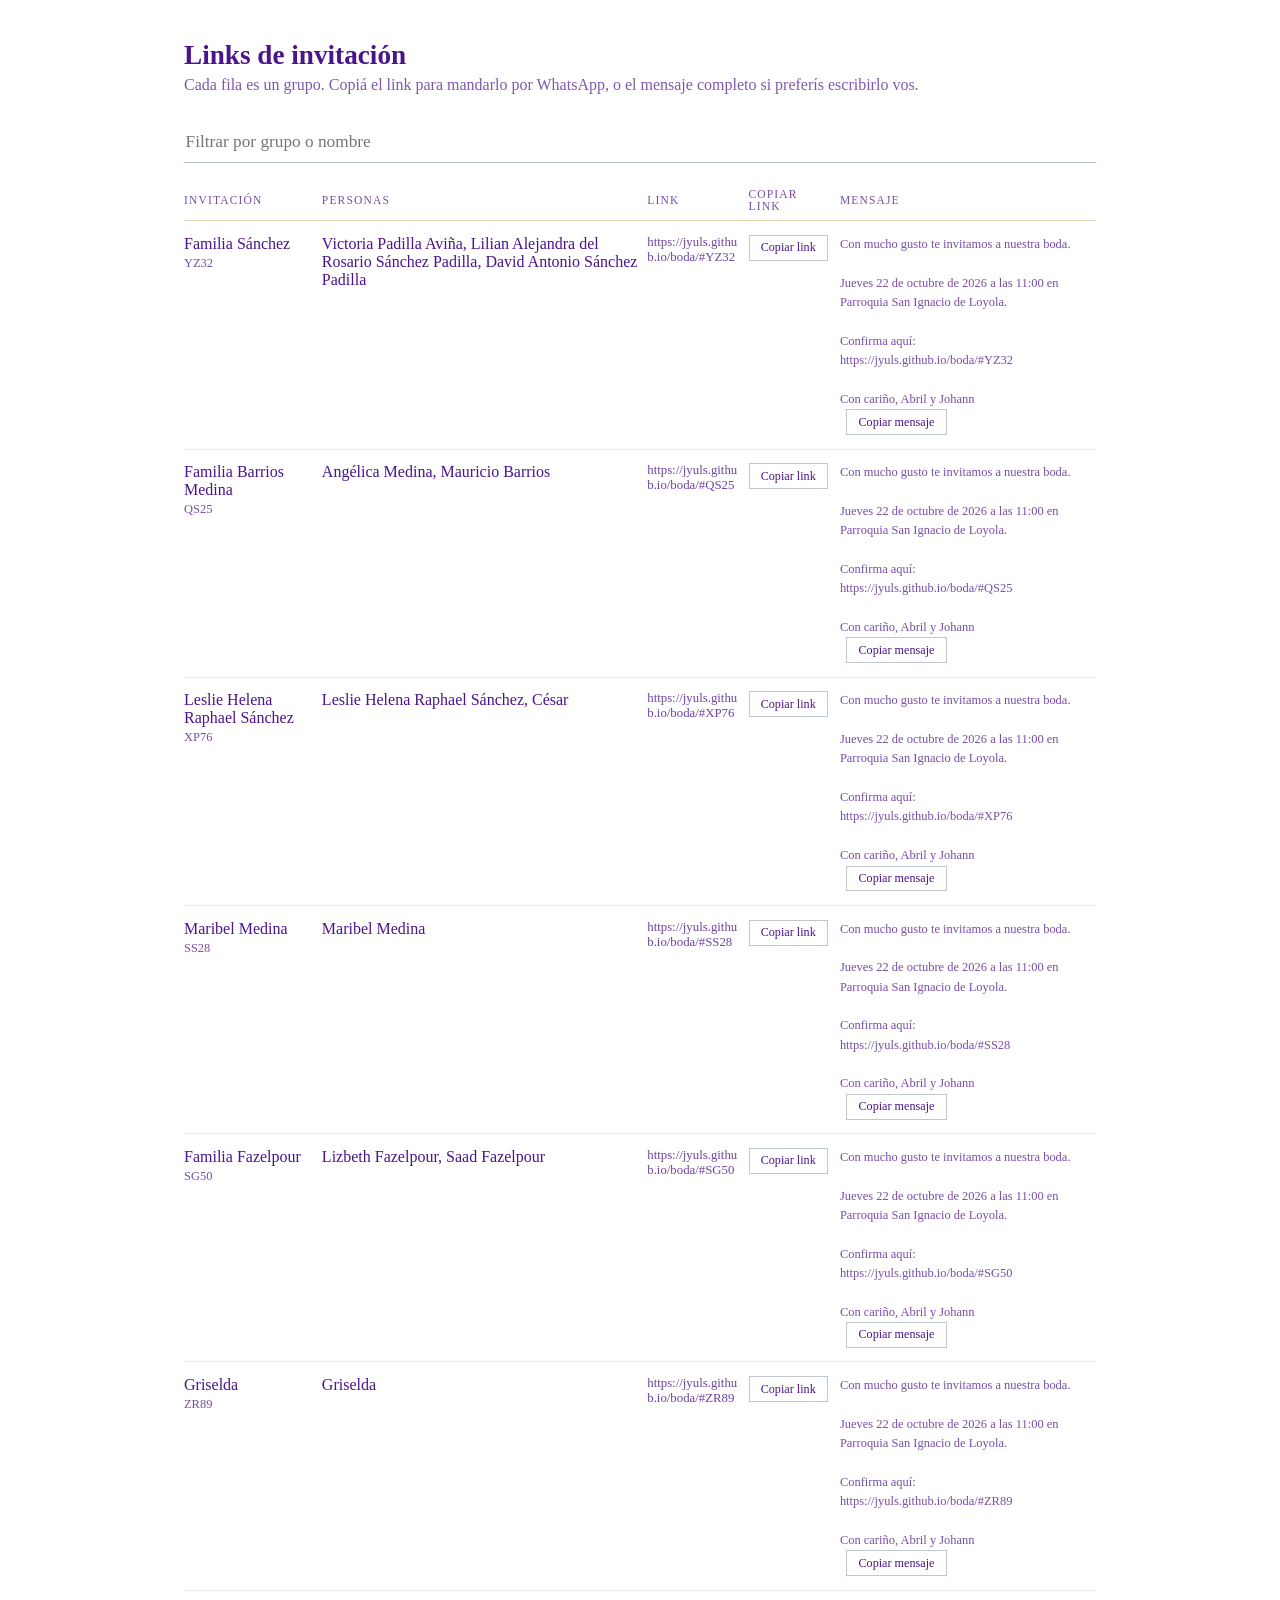
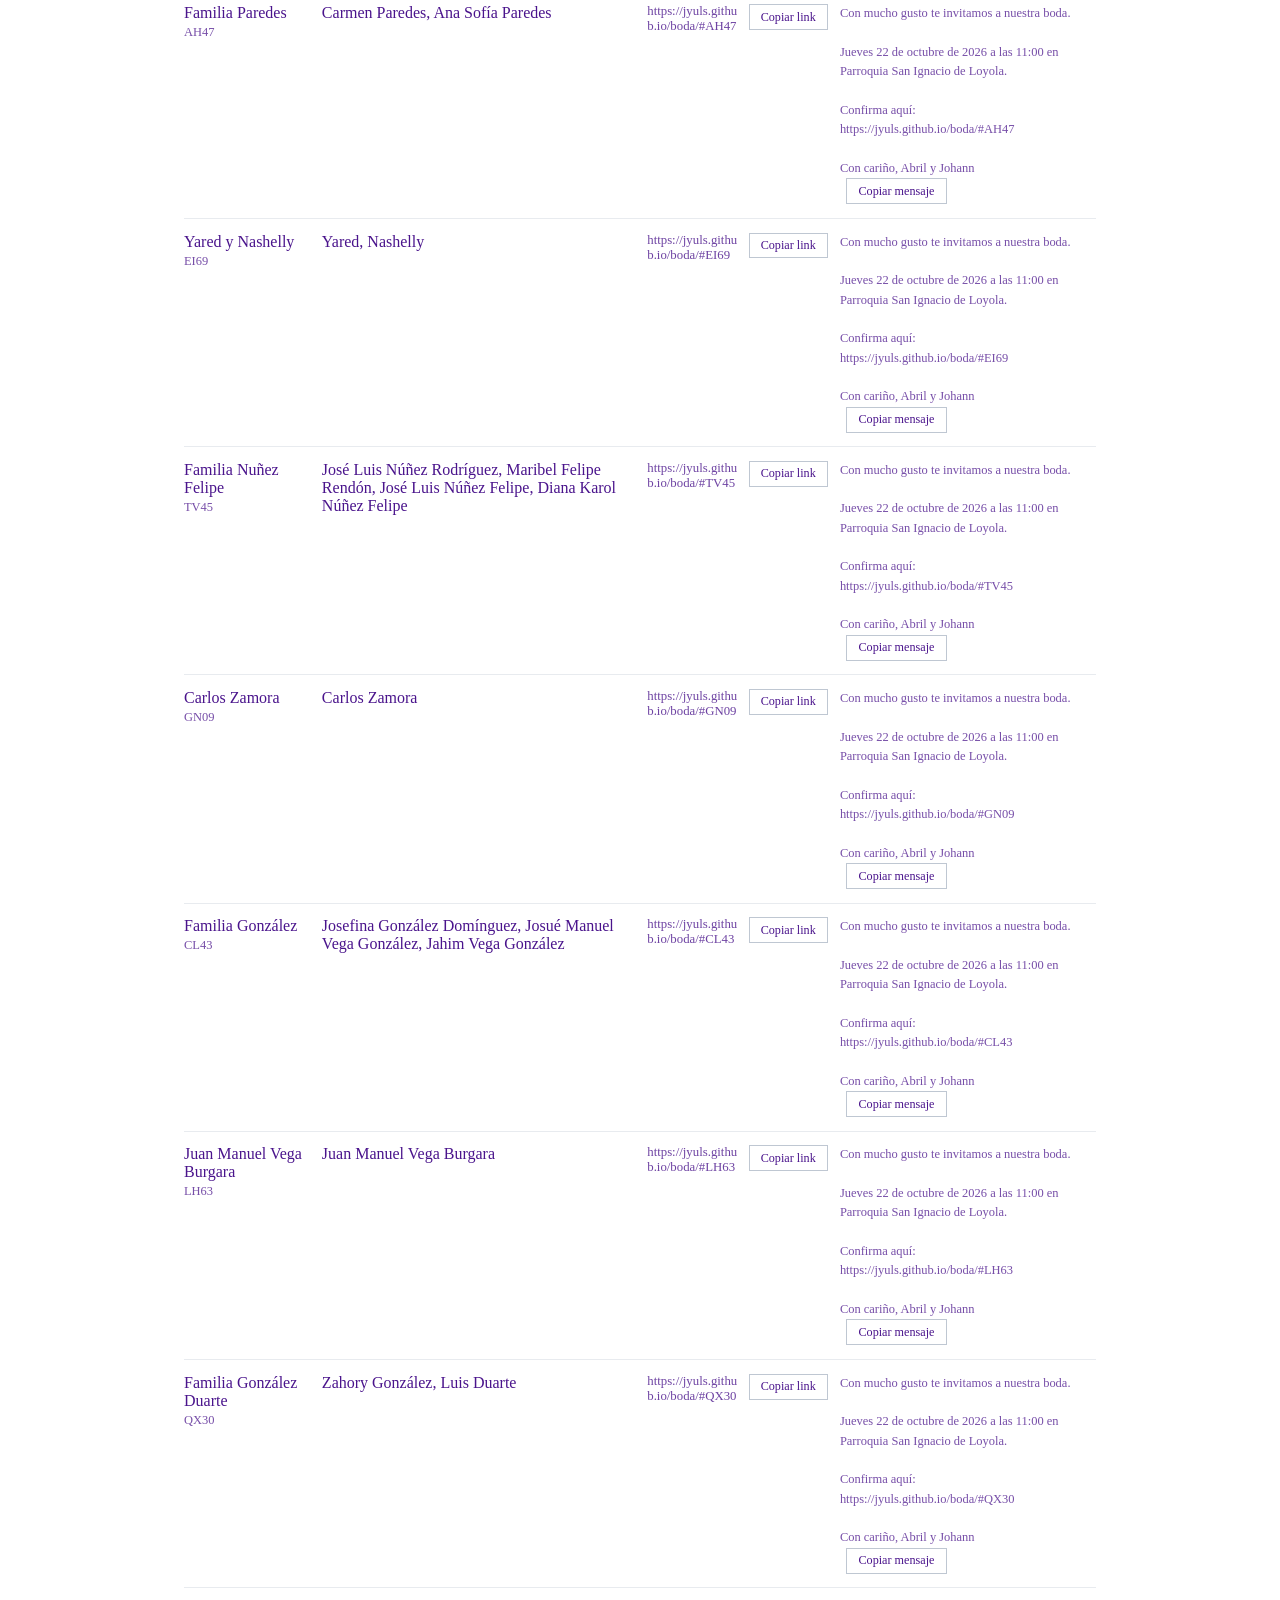
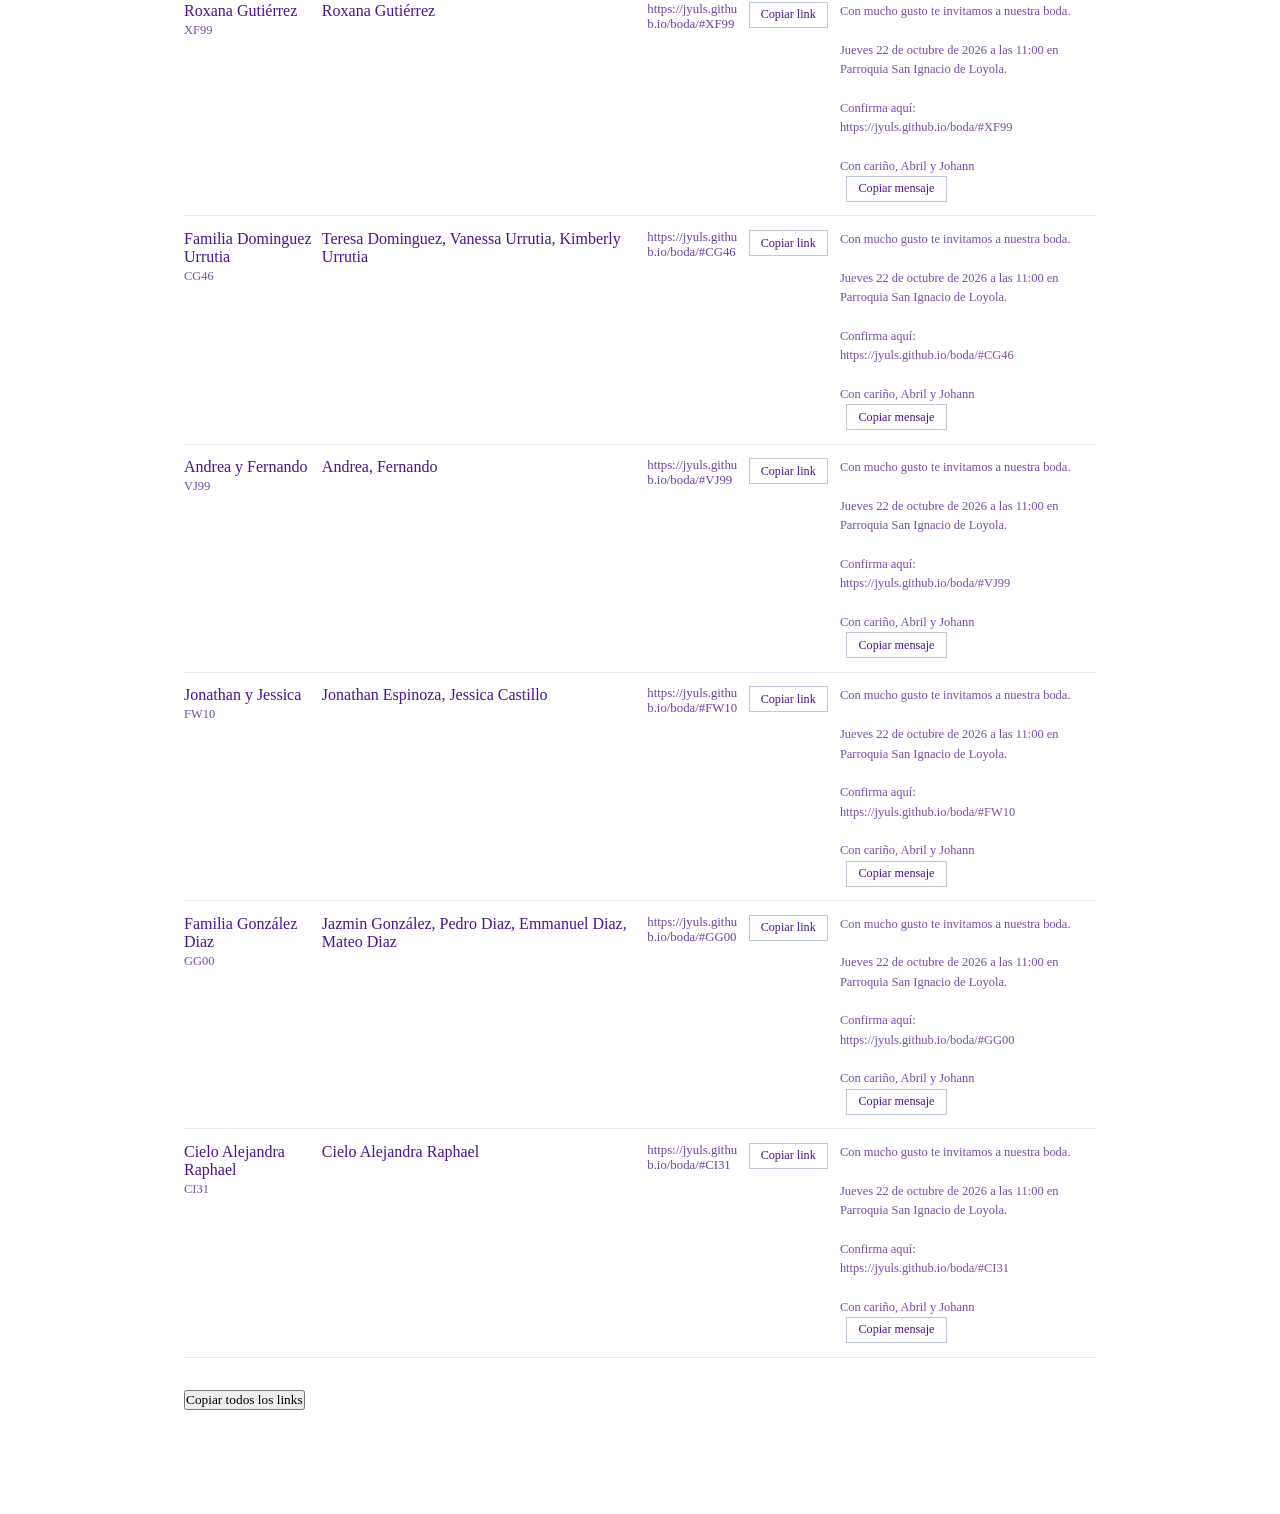
<file: tools/generar-links.html>
<!DOCTYPE html>
<html lang="es">
<head>
<meta charset="utf-8">
<meta name="viewport" content="width=device-width, initial-scale=1">
<title>Links de invitación · boda Abril y Johann</title>
<link rel="stylesheet" href="../assets/css/styles.css">
<style>
  /* Sencillo a propósito: es una herramienta, no la invitación. */
  body { padding-bottom: 4rem; }
  .herramienta { max-width: 60rem; margin: 0 auto; padding: 2.5rem 1.5rem; }
  .herramienta h1 { font-size: 1.7rem; margin-bottom: .3rem; }
  .herramienta__intro { font-size: 1rem; opacity: .7; margin-bottom: 1.8rem; }
  .aviso {
    border-left: 3px solid var(--oro);
    background: var(--crema); padding: .9rem 1.1rem; margin-bottom: 1.8rem;
    font-family: var(--didone); font-size: .86rem; line-height: 1.6;
    border-radius: var(--esquina);
  }
  .filtro {
    width: 100%; padding: .6rem .1rem; border: 0;
    border-bottom: 1px solid rgba(0, 34, 76, .28);
    background: none; font-family: var(--serif); font-size: 1.08rem; color: var(--tinta);
    margin-bottom: 1.6rem;
  }
  table { width: 100%; border-collapse: collapse; font-size: 1rem; }
  th {
    text-align: left; font-family: var(--didone); font-size: .72rem; font-weight: 400;
    letter-spacing: .1em; text-transform: uppercase;
    color: var(--oro-tinta); opacity: .75; padding: 0 .6rem .5rem 0;
    border-bottom: 1px solid rgba(184, 151, 79, .45);
  }
  td { padding: .85rem .6rem .85rem 0; border-bottom: 1px solid rgba(0, 34, 76, .09); vertical-align: top; }
  td.link { font-family: var(--didone); font-size: .8rem; word-break: break-all; opacity: .8; }
  td.acciones { white-space: nowrap; }
  .mini {
    font-family: var(--didone); font-size: .76rem; background: none;
    border: 1px solid rgba(0, 34, 76, .25); color: var(--oro-tinta);
    padding: .28rem .7rem; cursor: pointer; border-radius: var(--esquina);
  }
  .mini:hover { background: var(--oro); border-color: var(--oro); color: var(--marfil); }
  .previa {
    margin: 0; font-family: var(--serif); font-size: .78rem; line-height: 1.55;
    white-space: pre-wrap; opacity: .75; max-width: 22rem;
  }
  .vacío { opacity: .6; font-style: italic; padding: 2rem 0; }
</style>
</head>
<body>
<div class="herramienta">
  <h1>Links de invitación</h1>
  <p class="herramienta__intro">Cada fila es un grupo. Copiá el link para mandarlo por WhatsApp, o el mensaje completo si preferís escribirlo vos.</p>

  <div class="aviso" data-aviso></div>

  <input class="filtro" type="search" placeholder="Filtrar por grupo o nombre" data-filtro>

  <table>
    <thead>
      <tr>
        <th>Invitación</th>
        <th>Personas</th>
        <th>Link</th>
        <th>Copiar link</th>
        <th>Mensaje</th>
      </tr>
    </thead>
    <tbody data-filas></tbody>
  </table>
  <p class="vacío" data-vacio hidden>Nadie coincide con ese filtro.</p>

  <p style="margin-top:2rem">
    <button class="boton boton--discreto" type="button" data-todo>Copiar todos los links</button>
  </p>
</div>

<script src="../assets/js/config.js"></script>
<script src="../data/invitados.js"></script>
<script>
(function () {
  'use strict';

  var CFG = window.CONFIG || {};
  var INVITADOS = window.INVITADOS || [];

  /* config.js resuelve la URL del sitio. No se puede armar con CFG.usuario
     pelado: eso es sólo el nombre de usuario y no es una dirección. */
  var base = String(CFG.urlSitio || '').replace(/\/+$/, '');
  var cuerpo = document.querySelector('[data-filas]');
  var filtro = document.querySelector('[data-filtro]');
  var vacio = document.querySelector('[data-vacio]');
  var aviso = document.querySelector('[data-aviso]');

  function planilla() {
    return CFG.boda.fechaLarga + ' a las ' + (CFG.boda.hora || '11:00') + ' en ' + CFG.boda.lugar + '.';
  }

  function mensajeDe(inv) {
    var link = base + '/#' + inv.codigo;
    return 'Con mucho gusto te invitamos a nuestra boda.\n\n' +
      planilla() + '\n\n' +
      'Confirma aquí: ' + link + '\n\n' +
      'Con cariño, Abril y Johann';
  }

  if (!base) {
    aviso.textContent = 'Todavía no se sabe la dirección del sitio, así que los links de abajo no funcionan. Abrí assets/js/config.js y poné tu usuario de GitHub, o escribí urlSitio con la URL completa si el repositorio no se llama "boda".';
    aviso.style.display = 'block';
  } else {
    aviso.style.display = 'none';
  }

  function normalizar(v) {
    return String(v).normalize('NFD').replace(/[\u0300-\u036f]/g, '').toLowerCase();
  }

  function pintar() {
    var termino = normalizar(filtro.value);
    cuerpo.textContent = '';

    var visibles = INVITADOS.filter(function (inv) {
      if (!termino) return true;
      return normalizar(inv.grupo).indexOf(termino) !== -1 ||
        (inv.miembros || []).some(function (m) { return normalizar(m).indexOf(termino) !== -1; });
    });

    visibles.forEach(function (inv) {
      var link = base + '/#' + inv.codigo;
      var fila = document.createElement('tr');

      var tdGrupo = document.createElement('td');
      tdGrupo.textContent = inv.grupo;
      tdGrupo.appendChild(document.createElement('br'));
      var cod = document.createElement('span');
      cod.className = 'previa';
      cod.textContent = inv.codigo;
      tdGrupo.appendChild(cod);

      var tdPersonas = document.createElement('td');
      tdPersonas.textContent = (inv.miembros || []).join(', ') || '—';

      var tdLink = document.createElement('td');
      tdLink.className = 'link';
      tdLink.textContent = link;

      var tdAcciones = document.createElement('td');
      tdAcciones.className = 'acciones';
      var btnLink = document.createElement('button');
      btnLink.className = 'mini';
      btnLink.type = 'button';
      btnLink.textContent = 'Copiar link';
      btnLink.addEventListener('click', function () {
        copiar(link, btnLink, 'Link copiado');
      });
      tdAcciones.appendChild(btnLink);

      var tdMsj = document.createElement('td');
      var previa = document.createElement('pre');
      previa.className = 'previa';
      previa.textContent = mensajeDe(inv);
      tdMsj.appendChild(previa);
      var btnMsj = document.createElement('button');
      btnMsj.className = 'mini';
      btnMsj.type = 'button';
      btnMsj.textContent = 'Copiar mensaje';
      btnMsj.style.marginLeft = '.4rem';
      btnMsj.addEventListener('click', function () {
        copiar(mensajeDe(inv), btnMsj, 'Mensaje copiado');
      });
      tdMsj.appendChild(btnMsj);

      fila.appendChild(tdGrupo);
      fila.appendChild(tdPersonas);
      fila.appendChild(tdLink);
      fila.appendChild(tdAcciones);
      fila.appendChild(tdMsj);
      cuerpo.appendChild(fila);
    });

    vacio.hidden = visibles.length > 0;
  }

  function copiar(texto, boton, avisoTexto) {
    var listo = function () {
      var antes = boton.textContent;
      boton.textContent = avisoTexto;
      setTimeout(function () { boton.textContent = antes; }, 1400);
    };
    if (navigator.clipboard && navigator.clipboard.writeText) {
      navigator.clipboard.writeText(texto).then(listo);
      return;
    }
    var area = document.createElement('textarea');
    area.value = texto;
    area.style.position = 'fixed';
    area.style.left = '-9999px';
    document.body.appendChild(area);
    area.select();
    try { document.execCommand('copy'); listo(); } catch (e) { /* nada */ }
    document.body.removeChild(area);
  }

  document.querySelector('[data-todo]').addEventListener('click', function () {
    var todos = INVITADOS.map(function (inv) { return inv.grupo + '\t' + base + '/#' + inv.codigo; }).join('\n');
    copiar(todos, this, todos.split('\n').length + ' links copiados');
  });

  filtro.addEventListener('input', pintar);
  pintar();
})();
</script>
</body>
</html>
</file>
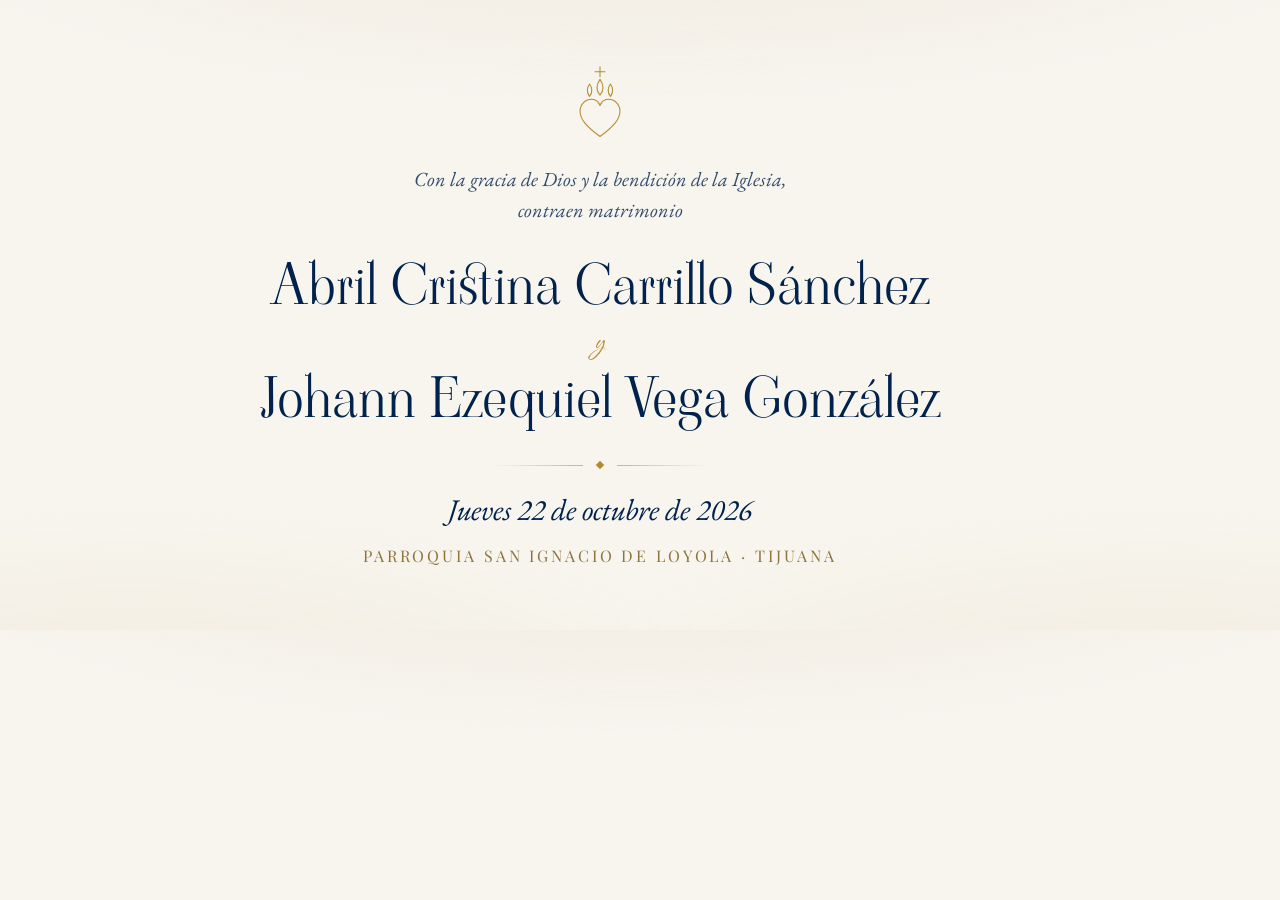
<file: tools/og-preview.html>
<!DOCTYPE html>
<!--
  Plantilla de la imagen que se ve al compartir el link en WhatsApp.

  No se publica sola: es un archivo de 1200x630 que hay que exportar a PNG.
  Para regenerarla:

    1. Abrí este archivo en el navegador.
    2. Captura con el tamaño exacto de la ventana: 1200 x 630.
    3. Guardá la captura como assets/img/og.png

  Si no querés depender del navegador, hay una línea de Node que lo hace:

    npx --yes playwright screenshot --viewport-size=1200,630 \
      "http://localhost:8000/tools/og-preview.html" assets/img/og.png

  Recordá cambiar la URL de og:image en index.html por la absoluta cuando
  tengas el dominio, porque los lectores de WhatsApp no siempre resuelven
  rutas relativas.
-->
<html lang="es">
<head>
<meta charset="utf-8">
<title>og:preview</title>
<link rel="preconnect" href="https://fonts.googleapis.com">
<link rel="preconnect" href="https://fonts.gstatic.com" crossorigin>
<link href="https://fonts.googleapis.com/css2?family=EB+Garamond:ital,wght@0,400;1,400&family=Playfair+Display:wght@400;600&family=Viaoda+Libre&family=The+Nautigal&display=swap" rel="stylesheet">
<style>
  html, body { margin: 0; padding: 0; }
  body {
    width: 1200px; height: 630px; overflow: hidden;
    font-family: 'EB Garamond', 'Times New Roman', Georgia, serif;
    color: #00224C;
    text-align: center;
    background:
      radial-gradient(ellipse 110% 75% at 50% -30%, #ECE4D8 0%, transparent 62%),
      radial-gradient(ellipse 80% 60% at 10% 120%, rgba(181, 139, 47, .10) 0%, transparent 66%),
      radial-gradient(ellipse 80% 60% at 90% 120%, rgba(181, 139, 47, .10) 0%, transparent 66%),
      #F7F5EE;
    display: flex; flex-direction: column; align-items: center;
    justify-content: center;
  }
  .sello { width: 58px; height: auto; color: #B58B2F; margin-bottom: 24px; }
  .formula {
    font-size: 20px; font-style: italic; line-height: 1.55;
    color: #00224C; opacity: .8; margin: 0 0 28px;
  }
  .nombres {
    font-family: 'Viaoda Libre', 'Times New Roman', serif;
    font-size: 56px; font-weight: 400; line-height: 1.12; margin: 0 0 4px;
  }
  .nombres .y {
    display: block; font-family: 'The Nautigal', cursive;
    font-size: .62em; font-style: normal; line-height: 1;
    color: #B58B2F; padding: 6px 0 10px;
  }
  .regla { display: flex; align-items: center; gap: 14px; margin: 28px 0 22px; color: #C9A24A; }
  .regla::before, .regla::after {
    content: ""; height: 1px; width: 90px;
    background: linear-gradient(90deg, transparent, rgba(181, 139, 47, .6));
  }
  .regla::after { background: linear-gradient(90deg, rgba(181, 139, 47, .6), transparent); }
  .gema { width: 6px; height: 6px; background: #B58B2F; transform: rotate(45deg); }
  .fecha { font-size: 30px; font-style: italic; color: #00224C; margin: 0; }
  .lugar {
    font-family: 'Playfair Display', Georgia, serif;
    font-size: 16px; font-weight: 400; letter-spacing: .18em; text-transform: uppercase;
    color: #7C5E1E; opacity: .85; margin: 16px 0 0;
  }
</style>
</head>
<body>

<svg class="sello" viewBox="0 0 64 84" aria-hidden="true">
  <g fill="none" stroke="currentColor" stroke-width="1.15" stroke-linecap="round" stroke-linejoin="round">
    <path d="M32 3v11M26.5 8.5h11"/>
    <path d="M32 17c-4.5 6.5-4.5 12 0 17.5 4.5-5.5 4.5-11 0-17.5Z"/>
    <path d="M20.5 22c-3.4 4.7-3.4 9.2 0 13.8 3.4-4.6 3.4-9.1 0-13.8Z"/>
    <path d="M43.5 22c-3.4 4.7-3.4 9.2 0 13.8 3.4-4.6 3.4-9.1 0-13.8Z"/>
    <path d="M32 80C17 69 10 61 10 52c0-8 6-13 13-13 4.5 0 7.5 3 9 7 1.5-4 4.5-7 9-7 7 0 13 5 13 13 0 9-7 17-22 28Z"/>
  </g>
</svg>

<p class="formula">Con la gracia de Dios y la bendición de la Iglesia,<br>contraen matrimonio</p>

<h1 class="nombres">
  Abril Cristina&nbsp;Carrillo Sánchez
  <span class="y">y</span>
  Johann Ezequiel&nbsp;Vega González
</h1>

<div class="regla"><span class="gema"></span></div>

<p class="fecha">Jueves 22 de octubre de 2026</p>
<p class="lugar">Parroquia San Ignacio de Loyola · Tijuana</p>

</body>
</html>
</file>
<file: assets/css/styles.css>
/* ============================================================
   CLON FASE 1 — Abril & Johann (Corregido)
   Paleta: Morado #7E57C2 · Morado medio #B39DDB · Morado pastel #F3E5F5 · Morado suave #D1C4E9
   ============================================================ */

:root {
  --morado: #7E57C2;
  --morado-medio: #B39DDB;
  --morado-pastel: #F3E5F5;
  --morado-suave: #D1C4E9;
  --texto-morado: #F7F5FF;
  --morado-oscuro: #4A148C;
  --morado-profundo: #5E35B1;
  --morado-translucido: rgba(94, 53, 177, 0.72);
  --morado-suave-trans: rgba(94, 53, 177, 0.16);
}

* { margin: 0; padding: 0; box-sizing: border-box; }

html { -webkit-text-size-adjust: 100%; }

body {
  background: #ffffff;
  font-family: Baskerville, "Times New Roman", serif;
  color: var(--morado-oscuro);
  -webkit-font-smoothing: antialiased;
}

img { display: block; max-width: 100%; }
button { font-family: inherit; cursor: pointer; }
a { color: inherit; }

/* ============================================================
   SOBRE DE APERTURA
   ============================================================ */
.sobre {
  position: fixed;
  inset: 0;
  z-index: 9999;
  display: flex;
  flex-direction: column;
  align-items: center;
  justify-content: center;
  gap: 18px;
  padding: 24px 16px;
  background: radial-gradient(circle at 50% 18%, #9575CD 0%, #7E57C2 55%, #4A148C 100%);
  overflow-x: hidden;
  overflow-y: auto;
  transition: opacity .55s ease, visibility .55s ease;
}
.sobre.abierto {
  opacity: 0;
  visibility: hidden;
  pointer-events: none;
}

.sobre-sparkle,
.sobre-detalle { display: none; }

.sobre-card {
  position: relative;
  z-index: 4;
  width: 310px;
  max-width: 92vw;
  background: rgba(243, 229, 245, 0.98);
  border: 1px solid rgba(94, 53, 177, 0.15);
  border-radius: 8px;
  padding: 92px 22px 34px;
  text-align: center;
  box-shadow: 0 25px 60px -12px rgba(74, 20, 140, 0.45), 0 8px 24px rgba(74, 20, 140, 0.2), 0 0 40px rgba(94, 53, 177, 0.15);
  overflow: hidden;
}
@media (min-width: 640px)  { .sobre-card { width: 340px; } }
@media (min-width: 768px)  { .sobre-card { width: 520px; } }
@media (min-width: 1024px) { .sobre-card { width: 600px; padding: 100px 40px 38px; } }

.sello {
  position: absolute;
  left: 50%;
  top: 44px;
  width: 56px;
  height: 56px;
  transform: translate(-50%, -50%);
  display: flex;
  align-items: center;
  justify-content: center;
  border-radius: 50%;
  background: radial-gradient(circle at 30% 30%, #7E57C2, #4A148C);
  box-shadow: 0 4px 20px rgba(74, 20, 140, 0.5), inset 0 2px 4px rgba(255,255,255,0.3);
  animation: seal-pulse 2s ease-in-out infinite;
  z-index: 5;
}
@keyframes seal-pulse {
  0%, 100% { transform: translate(-50%, -50%) scale(1); }
  50%      { transform: translate(-50%, -50%) scale(1.05); }
}

.sobre-flor {
  position: absolute;
  width: 84px;
  pointer-events: none;
  opacity: .9;
  filter: hue-rotate(50deg) saturate(1.3) brightness(1.08);
}
.sobre-flor.f1 { top: -5%; left: -10px;  transform: rotate(25deg); }
.sobre-flor.f2 { top: -5%; right: -10px; transform: rotate(-25deg) scaleX(-1); }
.sobre-flor.f3 { bottom: -6%; left: -10px; transform: rotate(155deg); }
.sobre-flor.f4 { bottom: -6%; right: -10px; transform: rotate(205deg) scaleX(-1); }

.sobre-nombres {
  font-family: "Lora", Baskerville, serif;
  color: var(--morado-oscuro);
  font-weight: 400;
  display: flex;
  flex-direction: column;
  align-items: center;
  line-height: 1.15;
  width: 100%;
  font-size: clamp(17px, 4.5vw, 28px);
}
.sobre-nombres .amp { font-family: Baskerville, "Times New Roman", serif; font-size: clamp(16px, 3.2vw, 21px); line-height: 1.1; }

.orn-linea { display: flex; align-items: center; justify-content: center; gap: 12px; margin: 14px 0 12px; }
.orn-linea i { width: 40px; height: 1px; }
.orn-linea i:first-child { background: linear-gradient(to right, transparent, var(--morado)); }
.orn-linea i:last-child  { background: linear-gradient(to left,  transparent, var(--morado)); }

.sobre-fecha {
  font-family: "Lora", "Times New Roman", serif;
  color: var(--morado-translucido);
  font-size: 18px;
  margin-bottom: 22px;
}
.sobre-invita {
  font-family: "Lora", "Times New Roman", serif;
  font-weight: 300;
  color: var(--morado-translucido);
  font-size: 18px;
  margin-bottom: 12px;
}
.sobre-chip {
  display: inline-block;
  background: var(--morado-suave-trans);
  border-radius: 12px;
  padding: 10px 20px;
  margin-bottom: 12px;
  max-width: 100%;
  font-family: "Lora", "Times New Roman", serif;
  font-weight: 600;
  font-size: 18px;
  color: var(--morado-oscuro);
  overflow-wrap: anywhere;
}
.sobre-chip:empty { display: none; }
@media (min-width: 640px) { .sobre-chip { font-weight: 500; font-size: 20px; } }
.sobre-celebra {
  font-family: "Lora", "Times New Roman", serif;
  font-weight: 300;
  color: var(--morado-translucido);
  font-size: 16px;
  margin-bottom: 26px;
}

.btn-open {
  position: relative;
  display: inline-flex;
  align-items: center;
  justify-content: center;
  margin: 0 auto;
  padding: 10px 32px;
  border-radius: 999px;
  background: var(--morado);
  color: #ffffff;
  text-decoration: none;
  font-family: "Lora", "Times New Roman", serif;
  font-weight: 600;
  font-size: 18px;
  box-shadow: 0 4px 14px rgba(94, 53, 177, 0.35);
  overflow: hidden;
  -webkit-user-select: none;
  user-select: none;
  transition: transform .2s ease;
}
.btn-open:hover { transform: scale(1.045); }
.btn-open .shine {
  position: absolute;
  top: 0;
  left: -20%;
  height: 100%;
  width: 32px;
  background: linear-gradient(90deg, transparent, rgba(255,255,255,0.4), transparent);
  animation: shine 3s ease-in-out infinite;
  pointer-events: none;
}
@keyframes shine {
  0%   { left: -20%; }
  55%  { left: 110%; }
  100% { left: 110%; }
}

.sobre-card.salir {
  animation: envelope-away .85s cubic-bezier(.55,0,.55,.2) forwards;
  pointer-events: none;
}
@keyframes envelope-away {
  0%   { transform: translateY(0) rotate(0deg); opacity: 1; }
  15%  { transform: translateY(10px) rotate(.5deg); opacity: 1; }
  100% { transform: translateY(-120vh) rotate(-2deg); opacity: 0; }
}
.sobre .particula {
  position: absolute;
  width: 8px;
  height: 8px;
  border-radius: 50%;
  top: 50%;
  left: 50%;
  margin: -4px 0 0 -4px;
  z-index: 40;
  pointer-events: none;
  animation: particle-burst .9s ease-out forwards;
  will-change: transform, opacity;
  background: var(--morado-suave) !important;
}
@keyframes particle-burst {
  0%   { transform: translate(0, 0) scale(1); opacity: 1; }
  100% { transform: translate(var(--dx), var(--dy)) scale(.2); opacity: 0; }
}

/* ============================================================
   TARJETA PRINCIPAL
   ============================================================ */
#tarjeta { background: #ffffff; }

.card {
  position: relative;
  isolation: isolate;
  width: 100%;
  max-width: 480px;
  background-color: var(--morado-pastel);
  color: var(--morado-oscuro);
  overflow: hidden;
}
@media (min-width: 768px) {
  .card {
    max-width: 900px;
    margin: 0 auto;
    border: 1px solid rgba(94, 53, 177, 0.18);
  }
}

.paper {
  position: absolute;
  inset: 0;
  z-index: 0;
  pointer-events: none;
  background-image: url("../img/minimalism/paper.webp");
  background-size: 666px 1000px;
  background-repeat: repeat;
  background-position: left top;
  mix-blend-mode: multiply;
  opacity: .4;
}

/* ---------------------- Portada ---------------------- */
.portada {
  position: relative;
  z-index: 10;
  display: flex;
  flex-direction: column;
  align-items: center;
  text-align: center;
  padding: 40px 24px 56px;
  overflow-x: clip;
}
.bg-castillo {
  position: absolute;
  left: -61%;
  top: 0;
  width: 212%;
  max-width: none;
  object-fit: contain;
  opacity: .2;
  transform: scaleX(-1);
  pointer-events: none;
}
.linea-oro {
  position: relative;
  z-index: 10;
  width: 82px;
  max-width: none;
  object-fit: contain;
  margin-bottom: 12px;
  filter: hue-rotate(290deg) saturate(1.25) brightness(0.98);
}
@media (min-width: 768px) { .linea-oro { width: 104px; } }
.save {
  position: relative;
  z-index: 10;
  font-family: "Playfair Display", "Times New Roman", serif;
  font-weight: 600;
  color: var(--morado-oscuro);
  text-transform: uppercase;
  letter-spacing: .14em;
  font-size: 15px;
  white-space: pre-line;
}
@media (min-width: 768px) { .save { font-size: 18px; } }

/* Colección */
.colaje {
  position: relative;
  z-index: 10;
  width: 64.2%;
  max-width: 300px;
  margin-top: 30.6%;
}
@media (min-width: 768px) { .colaje { max-width: 380px; } }
.colaje-rel { position: relative; aspect-ratio: 283 / 328; }
.flor-fondo {
  position: absolute;
  left: -32.9%;
  top: 0;
  width: 57.6%;
  max-width: none;
  object-fit: contain;
  filter: drop-shadow(3px 4px 3px rgba(0,0,0,0.1)) hue-rotate(50deg) saturate(1.3) brightness(1.08);
  pointer-events: none;
  z-index: 15;
}
.env-fondo {
  position: absolute;
  inset: 0;
  width: 100%;
  max-width: none;
  z-index: 10;
  pointer-events: none;
}
.polaroid {
  position: absolute;
  z-index: 21;
  background: #fff;
  border: 6px solid #fff;
  box-shadow: 2px 2px 4px rgba(0,0,0,0.25);
}
.polaroid img { width: 100%; height: 100%; object-fit: cover; display: block; }
.polaroid.p1 {
  left: 10%;
  top: -8%;
  width: 80%;
  aspect-ratio: 0.8 / 1;
  transform: rotate(-9.93deg);
  animation: dbFloat 6.5s ease-in-out .2s infinite;
  will-change: transform;
}
@media (min-width: 768px) { .polaroid { border-width: 8px; } }
.env-tapa {
  position: absolute;
  left: 0;
  top: 42.7%;
  width: 100%;
  max-width: none;
  z-index: 30;
  pointer-events: none;
}
.flor-db-wrap {
  position: absolute;
  left: 75.3%;
  top: 33.8%;
  width: 50.5%;
  z-index: 35;
  pointer-events: none;
  display: block;
}
.flor-db-wrap img {
  width: 100%;
  max-width: none;
  object-fit: contain;
  filter: drop-shadow(3px 4px 3px rgba(0,0,0,0.1)) hue-rotate(50deg) saturate(1.3) brightness(1.08);
}
.db { animation: dbFloat 6s ease-in-out infinite; will-change: transform; display: block; }
@keyframes dbFloat {
  0%, 100% { transform: translateY(0); }
  50%      { transform: translateY(-8px); }
}

/* Nombres */
.nombres {
  position: relative;
  z-index: 10;
  display: flex;
  flex-direction: column;
  align-items: center;
  gap: 19px;
  margin-top: 24%;
}
.nombres p {
  font-family: "Lora", Baskerville, serif;
  color: var(--morado-oscuro);
  font-size: clamp(24px, 7vw, 34px);
  line-height: 1.15;
}
@media (min-width: 768px) { .nombres p { font-size: 42px; } }
.amp-fantasma {
  position: absolute;
  top: 37%;
  transform: translateY(-50%);
  font-family: "The Nautigal", cursive;
  color: rgba(94, 53, 177, 0.15);
  font-size: 100px;
  line-height: 1;
  pointer-events: none;
}
@media (min-width: 768px) { .amp-fantasma { font-size: 128px; } }

/* Secciones */
.seccion {
  position: relative;
  z-index: 10;
  margin: 0 auto;
  width: 88%;
  max-width: 420px;
}
@media (min-width: 768px) { .seccion { max-width: 560px; } }

.flor-wrap {
  position: absolute;
  z-index: 20;
  pointer-events: none;
  display: block;
}
.flor-wrap img {
  width: 100%;
  max-width: none;
  object-fit: contain;
  filter: drop-shadow(3px 4px 3px rgba(0,0,0,0.1)) hue-rotate(50deg) saturate(1.3) brightness(1.08);
}
.flor-wrap .invertido { transform: rotate(180deg) scaleY(-1); }
.flor-wrap.pos1 { left: -30%;   top: 41.7%;  width: 41.7%; }
.flor-wrap.pos2 { left: 85%;    top: 28.7%;  width: 37%; }
.flor-wrap.pos3 { left: -43.9%; top: 22.8%;  width: 54.2%; }
.flor-wrap.pos4 { left: 83.7%;  bottom: 5%;  width: 37.6%; }
.flor-wrap.pos5 { left: 84.9%;  top: -10%;   width: 40.8%; }
.flor-wrap.pos6 { left: -6.4%;  top: 60.3%;  width: 32.1%; }

.card-navy {
  position: relative;
  overflow: hidden;
  text-align: center;
  box-shadow: 4px 4px 10px rgba(0,0,0,0.25);
  padding: 36px 20px 40px;
  border-radius: 13px;
}
.card-navy .fondo-navy { position: absolute; inset: 0; background-color: var(--morado); }
.card-navy .textura {
  position: absolute;
  inset: 0;
  width: 100%;
  height: 100%;
  max-width: none;
  object-fit: cover;
  mix-blend-mode: multiply;
  opacity: .35;
  pointer-events: none;
}
.card-navy .contenido {
  position: relative;
  z-index: 10;
  display: flex;
  flex-direction: column;
  align-items: center;
  gap: 24px;
}
.r13 { border-radius: 13px; }
.r10 { border-radius: 10px; }

.titulo {
  text-transform: uppercase;
  font-family: "Times New Roman", serif;
  font-weight: 700;
  letter-spacing: 0.03em;
  font-size: 20px;
  color: var(--texto-morado);
}

/* Ceremonia */
.invita-linea {
  max-width: 34ch;
  font-size: 16px;
  line-height: 1.55;
  color: rgba(247, 245, 255, 0.92);
  text-align: center;
}
.pareja {
  display: flex;
  flex-direction: column;
  align-items: center;
  gap: 0;
  width: 100%;
}
.pareja h3 {
  width: 100%;
  font-family: "Lora", Baskerville, serif;
  font-weight: 400;
  font-size: clamp(19px, 5.2vw, 28px);
  line-height: 1.35;
  color: var(--texto-morado);
  overflow-wrap: anywhere;
}
.amp-madi { font-family: "Ms Madi", cursive; font-size: 35px; color: var(--texto-morado); }
.at-fila {
  display: flex;
  max-width: 210px;
  align-items: center;
  justify-content: space-between;
  font-size: 13px;
  text-transform: uppercase;
  color: rgba(247, 245, 255, 0.8);
  gap: 16px;
}
.fecha-bloque {
  display: flex;
  align-items: center;
  justify-content: center;
  gap: 16px;
  color: var(--texto-morado);
}
.fecha-bloque .dia { font-size: 46px; line-height: 1; }
.fecha-bloque .sep { width: 1px; height: 46px; background-color: rgba(247, 245, 255, 0.45); }
.fecha-bloque .mes { display: flex; flex-direction: column; align-items: flex-start; gap: 2px; }
.fecha-bloque .mes span:first-child { font-size: 16px; text-transform: uppercase; }
.fecha-bloque .mes span:last-child  { font-size: 20px; text-transform: uppercase; }
.ceremonia__datos {
  width: 100%;
  max-width: 340px;
  padding-top: 20px;
  border-top: 1px solid rgba(247, 245, 255, 0.32);
  color: var(--texto-morado);
  text-align: center;
}
.ceremonia__tipo {
  font-size: 20px;
  font-weight: 600;
  letter-spacing: 0.04em;
  text-transform: uppercase;
}
.ceremonia__iglesia {
  margin-top: 6px;
  color: rgba(247, 245, 255, 0.88);
  font-size: 16px;
}
.ceremonia__fecha {
  display: flex;
  flex-direction: column;
  gap: 5px;
  margin-top: 18px;
  font-size: 15px;
}
.ceremonia__fecha span:first-child {
  font-size: 22px;
  font-weight: 600;
}

/* Galería */
.galeria-wrap { position: relative; z-index: 10; overflow-x: clip; }
.galeria {
  display: flex;
  flex-direction: column;
  align-items: center;
  padding: 40px 24px 20px;
}
.galeria h2 {
  text-transform: uppercase;
  font-family: "Times New Roman", serif;
  font-weight: 700;
  font-size: 20px;
  letter-spacing: .03em;
  color: var(--morado-oscuro);
  text-align: center;
}
.carrusel {
  position: relative;
  margin-top: 20px;
  width: 100%;
  max-width: 380px;
  height: 340px;
  touch-action: pan-y;
}
@media (min-width: 768px) { .carrusel { max-width: 600px; height: 520px; } }
.flecha {
  display: flex;
  position: absolute;
  top: 50%;
  transform: translateY(-50%);
  z-index: 200;
  width: 36px;
  height: 36px;
  align-items: center;
  justify-content: center;
  border-radius: 50%;
  border: none;
  background: rgba(126, 87, 194, 0.15);
  color: var(--morado-oscuro);
  transition: background .2s;
}
.flecha:hover { background: rgba(126, 87, 194, 0.25); }
.flecha svg { width: 18px; height: 18px; }
.flecha.prev { left: 0; }
.flecha.next { right: 0; }
@media (max-width: 767px) {
  .galeria { padding-right: 16px; padding-left: 16px; }
  .carrusel {
    width: 100%;
    height: clamp(280px, 82vw, 340px);
  }
  .flecha {
    width: 34px;
    height: 34px;
    background: rgba(255, 255, 255, .9);
    box-shadow: 0 2px 10px rgba(74, 20, 140, .16);
  }
  .flecha.prev { left: 2px; }
  .flecha.next { right: 2px; }
}
.escena {
  position: relative;
  width: 100%;
  height: 100%;
  display: flex;
  align-items: center;
  justify-content: center;
  perspective: 1000px;
}
.gslide {
  position: absolute;
  height: 92%;
  aspect-ratio: 0.8 / 1;
  border-radius: 16px;
  overflow: hidden;
  box-shadow: 0 20px 40px -10px rgba(74, 20, 140, 0.25);
  cursor: pointer;
  transition: all 1000ms ease;
  outline: 2px solid rgba(255,255,255,0.35);
  will-change: transform, opacity;
  backface-visibility: hidden;
}
.gslide img { width: 100%; height: 100%; object-fit: cover; }
.contador {
  margin-top: 12px;
  font-size: 14px;
  font-variant-numeric: tabular-nums;
  color: rgba(74, 20, 140, 0.6);
}

/* Celebración */
.rec-titulo {
  font-weight: 400;
  color: var(--texto-morado);
  font-size: 20px;
}
@media (min-width: 768px) { .rec-titulo { font-size: 26px; } }
.count-titulo { margin-top: 16px; color: rgba(247, 245, 255, 0.85); font-size: 20px; }
.count { margin-top: 6px; font-size: 15px; color: rgba(247, 245, 255, 0.85); }
@media (min-width: 768px) { .count { font-size: 18px; } }

.cal-holder {
  margin-top: 12px;
  border-radius: 10px;
  padding: 8px 16px 16px;
  background-color: #fff;
}
.cal { width: 280px; color: var(--morado-oscuro); }
@media (min-width: 768px) { .cal { width: 330px; } }
.cal-mes {
  border-bottom: 1px solid rgba(94, 53, 177, 0.25);
  font-family: "The Nautigal", cursive;
  font-size: 26px;
  text-align: center;
  padding: 4px 0 8px;
  color: var(--morado-oscuro);
}
.cal-dias {
  display: grid;
  grid-template-columns: repeat(7, 1fr);
  border-bottom: 2px solid var(--morado);
  padding: 4px 0;
}
.cal-dias span {
  text-align: center;
  font-size: 11px;
  opacity: .7;
}
.cal-grid {
  display: grid;
  grid-template-columns: repeat(7, 1fr);
  padding: 8px 4px 2px;
  row-gap: 4px;
}
.cal-grid span, .cal-grid i {
  display: flex;
  align-items: center;
  justify-content: center;
  height: 30px;
  font-size: 13px;
}
.cal-grid .dia-boda {
  position: relative;
  display: flex;
  align-items: center;
  justify-content: center;
  width: 28px;
  height: 26px;
  margin: 0 auto;
}
.cal-grid .dia-boda svg { position: absolute; inset: 0; width: 100%; height: 100%; }
.cal-grid .dia-boda span {
  position: relative;
  z-index: 10;
  font-size: 12px;
  font-weight: 700;
  color: #fff;
}
.cal-link {
  margin-top: 12px;
  display: inline-flex;
  color: var(--morado);
  text-decoration: underline;
  text-underline-offset: 4px;
  font-size: 14px;
}

/* RSVP */
.rsvp-wrap { margin-top: 24px; display: flex; justify-content: center; }
.btn-rsvp {
  border: none;
  border-radius: 999px;
  padding: 8px 28px;
  font-size: 13px;
  text-transform: uppercase;
  background: var(--morado);
  color: #fff;
  box-shadow: 0 4px 14px rgba(94, 53, 177, 0.25);
  transition: transform .2s ease;
}
.btn-rsvp:hover { transform: scale(1.03); }

/* Mapa */
.mapa-wrap { position: relative; z-index: 10; }
.mapa-wrap--ceremonia {
  z-index: 11;
  margin: 84px auto 52px;
  padding: 0 24px;
}
.mapa {
  display: flex;
  flex-direction: column;
  align-items: center;
  padding: 32px 24px 24px;
}
.mapa--ceremonia {
  width: min(100%, 920px);
  margin: 0 auto;
  padding: clamp(24px, 4vw, 42px);
  border: 1px solid rgba(87, 53, 110, .14);
  border-radius: 28px;
  background: #fffaff;
  box-shadow: 0 16px 42px rgba(69, 38, 90, .1);
}
.mapa h3 {
  text-transform: uppercase;
  font-weight: 700;
  font-size: 20px;
  letter-spacing: .03em;
  color: var(--morado-oscuro);
}
.direccion {
  white-space: pre-line;
  margin-top: 8px;
  max-width: 320px;
  text-align: center;
  font-size: 14px;
  color: var(--morado-translucido);
}
.comida {
  display: grid;
  justify-items: center;
  align-content: center;
  gap: 2px;
  width: 100%;
  aspect-ratio: 1;
  min-height: 0;
  padding: 12px;
  border: 1px solid rgba(87, 53, 110, .18);
  border-radius: 18px;
  background: linear-gradient(145deg, #fbf8fc, #f1e9f5);
  color: #57356e;
}
.celebracion-visual {
  display: grid;
  grid-template-columns: minmax(0, 3.3fr) minmax(0, 1fr);
  align-items: stretch;
  gap: 14px;
  width: min(100%, 920px);
  margin-top: 22px;
}
.celebracion-detalles {
  display: grid;
  grid-template-rows: 1fr 1fr;
  gap: 14px;
  min-width: 0;
}
.comida__ilustracion { width: min(72%, 116px); height: auto; }
.comida__rotulo {
  margin-top: 2px;
  color: #786984;
  font-size: 10px;
  font-weight: 700;
  letter-spacing: .16em;
  text-transform: uppercase;
}
.comida__nombre {
  color: #45265a;
  font-family: "Playfair Display", Baskerville, serif;
  font-size: 25px;
  line-height: 1.15;
}
.bebidas {
  display: grid;
  align-content: center;
  justify-items: center;
  gap: 5px;
  aspect-ratio: 1;
  min-height: 0;
  padding: 12px;
  border: 1px solid rgba(87, 53, 110, .18);
  border-radius: 18px;
  background: #fffefe;
  color: #57356e;
  text-align: center;
}
.bebidas__ilustracion { width: min(44%, 56px); height: auto; }
.bebidas__rotulo {
  color: #786984;
  font-size: 10px;
  font-weight: 700;
  letter-spacing: .12em;
  text-transform: uppercase;
}
.bebidas__texto {
  max-width: 150px;
  color: #45265a;
  font-family: "Playfair Display", Baskerville, serif;
  font-size: clamp(13px, 1.35vw, 17px);
  line-height: 1.25;
}
.mapa-foto {
  display: block;
  width: 100%;
  height: 100%;
  min-height: 0;
  aspect-ratio: 5 / 3;
  background: #f1e9f5;
  object-fit: contain;
  border-radius: 18px;
}
.mapa--ceremonia .mapa-foto {
  max-width: 760px;
  margin-top: 24px;
  padding: 7px;
  border: 1px solid rgba(87, 53, 110, .15);
  background: #fff;
  box-shadow: 0 8px 22px rgba(69, 38, 90, .12);
}
@media (max-width: 767px) {
  .mapa-wrap--ceremonia {
    margin: 58px auto 40px;
    padding: 0 18px;
  }
  .mapa--ceremonia {
    padding: 24px 18px 26px;
    border-radius: 22px;
  }
  .celebracion-visual {
    grid-template-columns: minmax(0, 1fr);
    gap: 12px;
  }
  .mapa-foto {
    height: auto;
    aspect-ratio: 5 / 3;
  }
  .celebracion-detalles {
    grid-template-columns: repeat(2, minmax(0, 1fr));
    grid-template-rows: auto;
    gap: 12px;
  }
}
@media (max-width: 360px) {
  .celebracion-detalles { grid-template-columns: minmax(0, 1fr); }
  .comida, .bebidas { aspect-ratio: 1.35; }
}
.btn-ruta {
  margin-top: 16px;
  display: inline-flex;
  align-items: center;
  gap: 8px;
  padding: 8px 20px;
  border-radius: 999px;
  background: rgba(126, 87, 194, 0.1);
  color: var(--morado);
  font-weight: 600;
  text-decoration: none;
  transition: transform .2s ease;
}
.btn-ruta:hover { transform: scale(1.03); }
.btn-ruta svg { width: 16px; height: 16px; }

/* Timeline */
.timeline {
  position: relative;
  margin: 0 auto;
  width: 100%;
  max-width: 460px;
  display: grid;
  grid-template-columns: minmax(0,1fr) 16px minmax(0,1fr);
  align-items: center;
  column-gap: 24px;
  row-gap: 32px;
  list-style: none;
}
.timeline li { display: contents; }
.timeline .hora {
  text-align: right;
  font-size: 16px;
  color: var(--texto-morado);
  position: relative;
}
.timeline .icono {
  position: absolute;
  right: calc(100% + 30px);
  top: 50%;
  transform: translateY(-50%);
  width: 46px;
  height: 47px;
}
.punto-fila {
  position: relative;
  display: flex;
  align-items: center;
  justify-content: center;
  align-self: stretch;
}
.punto-fila .linea {
  position: absolute;
  left: 50%;
  transform: translateX(-50%);
  top: 50%;
  bottom: -32px;
  width: 1px;
  background-color: rgba(247, 245, 255, 0.4);
}
.punto-fila .linea.corta { bottom: 50%; }
.punto-fila .punto {
  width: 10px;
  height: 10px;
  border-radius: 50%;
  background: var(--texto-morado);
  box-shadow: rgba(247, 245, 255, 0.4) 0 0 0 2px;
}
.timeline .texto {
  font-size: 13px;
  color: rgba(247, 245, 255, 0.85);
}
@media (min-width: 768px) { .timeline .texto { font-size: 15px; } }

/* Tarjetas de ceremonia, celebración e itinerario */
.card-ceremonia,
.card-itinerario {
  border: 1px solid #ddcce7;
  box-shadow: 0 10px 30px rgba(69, 38, 90, 0.12);
}
.card-ceremonia .fondo-navy {
  background: #f8f2fa;
}
.card-ceremonia .textura,
.card-itinerario .textura {
  opacity: .12;
  mix-blend-mode: multiply;
}
.card-ceremonia .contenido {
  gap: 19px;
}
.card-ceremonia .titulo,
.card-itinerario .titulo {
  color: #57356e;
  font-family: "Playfair Display", Baskerville, serif;
  font-size: 25px;
  font-weight: 600;
  letter-spacing: 0;
  text-transform: none;
}
.card-ceremonia .invita-linea {
  color: #705b7c;
}
.card-ceremonia .pareja h3 {
  color: #45265a;
}
.card-ceremonia .amp-madi {
  color: #9777a8;
}
.card-ceremonia .ceremonia__datos {
  border-top-color: rgba(87, 53, 110, 0.24);
  color: #57356e;
}
.card-ceremonia .ceremonia__iglesia {
  color: #705b7c;
}

.card-celebracion {
  border: 1px solid #715487;
  box-shadow: 0 12px 32px rgba(53, 32, 68, 0.22);
}
.card-celebracion .fondo-navy {
  background: #57356e;
}
.card-celebracion .textura {
  opacity: .16;
}
.card-celebracion .contenido {
  gap: 20px;
}
.card-celebracion .titulo {
  font-family: "Playfair Display", Baskerville, serif;
  font-size: 25px;
  font-weight: 600;
  letter-spacing: 0;
  text-transform: none;
}
.card-celebracion .rec-titulo {
  color: #f1e8f4;
  font-family: "Lora", Baskerville, serif;
}
.card-celebracion .at-fila {
  color: #e8d9ef;
}
.card-celebracion .fecha-bloque {
  color: #fffaff;
}
.card-celebracion .fecha-bloque .sep {
  background: rgba(255, 250, 255, 0.45);
}
.card-celebracion .count-titulo {
  color: #f1e8f4;
}
.card-celebracion .count {
  color: #e8d9ef;
}
.card-celebracion .cal-holder {
  border: 1px solid rgba(255, 255, 255, 0.7);
  border-radius: 8px;
  background: #fbf8fc;
}
.card-celebracion .cal {
  color: #45265a;
}
.card-celebracion .cal-mes {
  border-bottom-color: #e5d8eb;
  color: #57356e;
  font-family: "Playfair Display", Baskerville, serif;
  font-size: 20px;
}
.card-celebracion .cal-dias {
  border-bottom-color: #bca4ca;
}
.card-celebracion .cal-grid .dia-boda svg {
  fill: #805a96;
}
.card-celebracion .cal-grid .dia-boda span {
  color: #fff;
}
.card-celebracion .cal-link {
  color: #57356e;
}

.card-itinerario {
  background: #f1e9f5;
}
.card-itinerario .fondo-navy {
  background: #f1e9f5;
}
.card-itinerario .titulo {
  margin-bottom: 3px;
}
.card-itinerario .timeline .hora,
.card-itinerario .timeline .texto {
  color: #57356e;
}
.card-itinerario .punto-fila .linea {
  background: rgba(87, 53, 110, 0.35);
}
.card-itinerario .punto-fila .punto {
  background: #805a96;
  box-shadow: 0 0 0 3px rgba(128, 90, 150, 0.18);
}

/* Guestbook */
.card-blanca {
  border-radius: 10px;
  background: #fff;
  padding: 32px 16px;
  box-shadow: 4px 4px 10px rgba(74, 20, 140, 0.15);
}
.card-blanca h2 {
  text-align: center;
  text-transform: uppercase;
  font-weight: 700;
  font-size: 20px;
  letter-spacing: .03em;
  color: var(--morado-oscuro);
}
.padrinos__grid {
  display: grid;
  grid-template-columns: repeat(2, minmax(0, 1fr));
  gap: 20px 16px;
  margin-top: 24px;
}
.padrinos__item {
  min-width: 0;
  text-align: center;
  line-height: 1.5;
}
.padrinos__item--centrada {
  grid-column: 1 / -1;
}
.padrinos__item h3 {
  margin-bottom: 6px;
  color: var(--morado);
  font-size: 15px;
  font-weight: 600;
}
.padrinos__item p {
  font-size: 14px;
  overflow-wrap: anywhere;
}
@media (max-width: 360px) {
  .padrinos__grid { grid-template-columns: 1fr; }
}
#forma-wishes {
  margin: 24px auto 0;
  width: 100%;
  max-width: 280px;
}
@media (min-width: 768px) { #forma-wishes { max-width: 380px; } }
#forma-wishes input,
#forma-wishes textarea {
  width: 100%;
  border: 1px solid var(--morado);
  border-radius: 8px;
  padding: 12px 16px;
  font-size: 14px;
  background: transparent;
  color: var(--morado-oscuro);
  font-family: inherit;
}
#forma-wishes input { margin-bottom: 16px; }
#forma-wishes textarea { height: 80px; resize: none; }
.btn-enviar {
  border: none;
  border-radius: 999px;
  padding: 8px 24px;
  font-size: 14px;
  font-weight: 600;
  color: #fff;
  background: var(--morado);
  transition: transform .2s ease;
}
.btn-enviar:hover { transform: scale(1.05); }
.mensajes {
  margin: 24px auto 0;
  max-width: 280px;
  max-height: 420px;
  overflow-y: auto;
  display: flex;
  flex-direction: column;
  gap: 12px;
}
@media (min-width: 768px) { .mensajes { max-width: 380px; } }
.mensaje {
  border: 1px solid rgba(94, 53, 177, 0.2);
  background: rgba(126, 87, 194, 0.05);
  border-radius: 8px;
  padding: 14px 16px;
}
.mensaje .cabeza { display: flex; justify-content: space-between; align-items: flex-start; gap: 8px; }
.mensaje .nombre { font-weight: 600; color: var(--morado-oscuro); }
.mensaje .fecha { font-size: 12px; opacity: .7; }
.mensaje p { margin-top: 8px; line-height: 1.6; color: var(--morado-oscuro); }

/* Gift */
.gift-wrap {
  position: relative;
  display: flex;
  flex-direction: column;
  align-items: center;
  padding: 40px 24px;
  overflow-x: clip;
}
.bg-castle2, .bg-castle3 {
  position: absolute;
  max-width: none;
  opacity: .2;
  pointer-events: none;
  filter: hue-rotate(290deg) saturate(1.25) brightness(0.98);
}
.bg-castle2 { left: 52%; top: -14%; width: 62%; }
.bg-castle3 { left: 22%; top: -18%; width: 64%; }
.gift-wrap h2 {
  text-transform: uppercase;
  font-weight: 700;
  font-size: 20px;
  letter-spacing: .03em;
  color: var(--morado-oscuro);
  margin-bottom: 8px;
}
.gift-illustration {
  position: relative;
  width: 260px;
  height: 190px;
}
.gift-escena { position: relative; height: 100%; display: flex; align-items: center; justify-content: center; }
.gift-sombra {
  position: absolute;
  bottom: 22px;
  left: 50%;
  transform: translateX(-50%);
  width: 112px;
  height: 10px;
  border-radius: 50%;
  background: rgba(74,20,140,0.18);
  filter: blur(6px);
}
.gift-sobre {
  position: relative;
  display: block;
  width: 156px;
  height: 104px;
  transform: rotate(-5deg);
  filter: drop-shadow(0 12px 12px rgba(74,20,140,0.2));
  animation: gift-bob 3s ease-in-out infinite;
}
.gift-sobre__cuerpo {
  position: absolute;
  inset: 0;
  overflow: hidden;
  border: 1px solid rgba(94,53,177,.22);
  border-radius: 5px;
  background: linear-gradient(145deg, #fff 0%, #f3e5f5 100%);
}
.gift-sobre__cuerpo::before,
.gift-sobre__cuerpo::after {
  position: absolute;
  bottom: -42px;
  width: 112px;
  height: 112px;
  content: "";
  background: linear-gradient(145deg, #e4d4f0, #d1c4e9);
  transform: rotate(45deg);
}
.gift-sobre__cuerpo::before { left: -64px; }
.gift-sobre__cuerpo::after { right: -64px; }
.gift-sobre__solapa {
  position: absolute;
  z-index: 1;
  top: 0;
  left: 0;
  width: 100%;
  height: 74%;
  background: linear-gradient(155deg, #e4d4f0, #c9b2e1);
  clip-path: polygon(0 0, 100% 0, 50% 100%);
  transform-origin: top;
  transition: transform .35s ease;
}
.gift-sobre__sello {
  position: absolute;
  z-index: 2;
  top: 43%;
  left: 50%;
  display: grid;
  width: 36px;
  height: 36px;
  place-content: center;
  border: 1px solid rgba(255,255,255,.7);
  border-radius: 50%;
  background: var(--morado);
  color: white;
  font-family: "Lora", Baskerville, serif;
  font-size: 12px;
  line-height: .9;
  transform: translate(-50%, -50%);
}
.gift-sobre__sello span { text-align: center; font-size: 10px; }
@keyframes gift-bob {
  0%, 100% { transform: translateY(0) rotate(-5deg); }
  50%      { transform: translateY(-9px) rotate(-2deg); }
}
.gift-descripcion {
  max-width: 34ch;
  margin-top: 8px;
  color: var(--morado-translucido);
  font-size: 15px;
  line-height: 1.6;
  text-align: center;
}

/* Confirmación por grupo */
.rsvp-card {
  width: min(100%, 440px);
  margin-top: 24px;
  padding: 24px 22px;
  border: 1px solid rgba(94, 53, 177, 0.16);
  border-radius: 12px;
  background: rgba(255, 255, 255, 0.92);
  box-shadow: 0 10px 28px rgba(74, 20, 140, 0.1);
  color: var(--morado-oscuro);
}
.rsvp-card .tarjeta__dedicatoria {
  color: var(--morado-translucido);
  font-size: 14px;
  line-height: 1.5;
  text-align: center;
}
.rsvp-card .tarjeta__grupo,
.rsvp-card .tarjeta__hecho-titulo {
  margin-top: 5px;
  color: var(--morado-oscuro);
  font-family: "Playfair Display", Baskerville, serif;
  font-size: 24px;
  font-weight: 600;
  text-align: center;
}
.rsvp-card .tarjeta__indicacion {
  margin: 18px 0 10px;
  color: #705b7c;
  font-size: 14px;
  line-height: 1.5;
  text-align: center;
}
.rsvp-card .fila {
  border-bottom: 1px solid rgba(94, 53, 177, 0.12);
}
.rsvp-card .fila__etiqueta {
  display: flex;
  min-height: 52px;
  align-items: center;
  justify-content: space-between;
  gap: 14px;
  padding: 9px 2px;
  cursor: pointer;
}
.rsvp-card .fila__nombre {
  min-width: 0;
  color: #45265a;
  font-size: 15px;
  line-height: 1.4;
  overflow-wrap: anywhere;
}
.rsvp-card .fila__check {
  flex: 0 0 22px;
  width: 22px;
  height: 22px;
  margin: 0;
  accent-color: var(--morado-profundo);
  cursor: pointer;
}
.rsvp-card .fila__check:focus-visible,
.rsvp-card button:focus-visible,
.rsvp-card input:focus-visible,
.rsvp-card textarea:focus-visible {
  outline: 3px solid #9b7bb0;
  outline-offset: 3px;
}
.rsvp-card .tarjeta__pie {
  display: flex;
  justify-content: center;
  margin-top: 20px;
}
.rsvp-card .boton {
  min-height: 46px;
  padding: 11px 24px;
  border: 0;
  border-radius: 999px;
  background: var(--morado-profundo);
  color: #fff;
  font: inherit;
  font-size: 15px;
  cursor: pointer;
  transition: background-color .2s ease, transform .2s ease;
}
.rsvp-card .boton:hover:not(:disabled) {
  background: var(--morado-oscuro);
  transform: translateY(-1px);
}
.rsvp-card .boton:disabled {
  cursor: wait;
  opacity: .7;
}
.rsvp-card .ayuda {
  margin-top: 12px;
  color: #8a2635;
  font-size: 14px;
  line-height: 1.5;
  text-align: center;
}
.rsvp-card .ayuda:empty {
  display: none;
}
.rsvp-card .tarjeta__hecho-texto {
  margin-top: 10px;
  color: #705b7c;
  font-size: 15px;
  line-height: 1.6;
  text-align: center;
}
.rsvp-card .tarjeta__hecho-cuadro {
  margin-top: 16px;
  font-size: 14px;
  line-height: 1.5;
}
.rsvp-card .tarjeta__hecho-cuadro dt {
  margin-top: 10px;
  color: var(--morado-profundo);
  font-weight: 600;
}
.rsvp-card .tarjeta__hecho-cuadro dd {
  color: #45265a;
}
.rsvp-card .reintentar,
.rsvp-card .boton--discreto,
.rsvp-card .buscador .opcion {
  display: block;
  margin: 18px auto 0;
  border: 0;
  background: transparent;
  color: var(--morado-profundo);
  font: inherit;
  text-decoration: underline;
  text-underline-offset: 3px;
  cursor: pointer;
}
.rsvp-card .mensaje {
  margin-top: 18px;
}
.rsvp-card .mensaje__campo {
  width: 100%;
  min-height: 72px;
  padding: 10px 12px;
  border: 1px solid rgba(94, 53, 177, 0.24);
  border-radius: 8px;
  background: #fff;
  color: #45265a;
  font: inherit;
  resize: vertical;
}
.rsvp-card .trampa {
  position: absolute;
  width: 1px;
  height: 1px;
  overflow: hidden;
  clip-path: inset(50%);
  white-space: nowrap;
}
.rsvp-card .campo__titulo {
  margin: 15px 0 6px;
  color: #57356e;
}
.rsvp-card .campo {
  width: 100%;
  min-height: 42px;
  padding: 8px 10px;
  border: 1px solid rgba(94, 53, 177, 0.24);
  border-radius: 7px;
  font: inherit;
}
.rsvp-card .buscador {
  list-style: none;
}

/* Footer */
.pie {
  display: flex;
  flex-direction: column;
  align-items: center;
  padding: 0 24px calc(24px + 44px + 24px + env(safe-area-inset-bottom));
  text-align: center;
  gap: 12px;
}
.pie p { font-size: 13px; color: var(--morado-oscuro); }
.linea-oro3 {
  width: 45px;
  filter: hue-rotate(290deg) saturate(1.25) brightness(0.98);
}

/* Música */
.music-toggle {
  position: fixed;
  right: 20px;
  bottom: max(18px, env(safe-area-inset-bottom));
  z-index: 10000;
  display: inline-flex;
  align-items: center;
  gap: 9px;
  min-height: 44px;
  padding: 0 15px;
  border: 1px solid rgba(255, 255, 255, .32);
  border-radius: 999px;
  background: rgba(74, 20, 140, .94);
  box-shadow: 0 4px 16px rgba(74, 20, 140, .24);
  color: #fff;
  font-family: "Lora", Baskerville, serif;
  font-size: 13px;
  transition: background .2s ease, transform .2s ease;
}
.music-toggle:hover {
  background: #5e35b1;
  transform: translateY(-2px);
}
.music-toggle:focus-visible {
  outline: 3px solid #d1c4e9;
  outline-offset: 3px;
}
.music-icon { width: 17px; height: 17px; flex: 0 0 auto; }
.music-icon-pause { display: none; }
.music-toggle[aria-pressed="true"] .music-icon-note { display: none; }
.music-toggle[aria-pressed="true"] .music-icon-pause { display: block; }
.music-status-sr {
  position: absolute;
  width: 1px;
  height: 1px;
  padding: 0;
  margin: -1px;
  overflow: hidden;
  clip: rect(0, 0, 0, 0);
  white-space: nowrap;
  border: 0;
}
body.invitacion-sin-extras .galeria-wrap,
body.invitacion-sin-extras #visor,
body.invitacion-sin-extras .music-toggle {
  display: none;
}
@media (max-width: 480px) {
  .music-toggle {
    right: 12px;
    bottom: max(12px, env(safe-area-inset-bottom));
  }
}
@media (prefers-reduced-motion: reduce) {
  .music-toggle { transition: none; }
  .music-toggle:hover { transform: none; }
}

/* Visor */
@media (prefers-reduced-motion: reduce) {
  .gift-sobre { animation: none; }
}
.visor {
  border: none;
  padding: 0;
  margin: 0;
  width: 100vw;
  height: 100dvh;
  background: rgba(0,0,0,0.92);
  display: none;
  flex-direction: column;
}
.visor[open] { display: flex; }
.visor-cerrar {
  position: absolute;
  top: 16px;
  right: 16px;
  width: 40px;
  height: 40px;
  border: none;
  border-radius: 50%;
  background: rgba(255,255,255,0.15);
  color: #fff;
  font-size: 20px;
  z-index: 10;
}
.visor-contador {
  position: absolute;
  top: 16px;
  left: 16px;
  padding: 6px 12px;
  border-radius: 999px;
  background: rgba(255,255,255,0.15);
  color: #fff;
  font-size: 14px;
  z-index: 10;
}
.visor-escena {
  flex: 1;
  display: flex;
  align-items: center;
  justify-content: center;
  padding: 64px 48px 16px;
  position: relative;
}
.visor-img {
  max-width: 100%;
  max-height: 100%;
  border-radius: 12px;
  object-fit: contain;
  box-shadow: 0 25px 60px -12px rgba(0,0,0,0.6);
}
.visor-flecha {
  position: absolute;
  top: 50%;
  transform: translateY(-50%);
  width: 44px;
  height: 44px;
  border: none;
  border-radius: 50%;
  background: rgba(255,255,255,0.15);
  color: #fff;
  font-size: 28px;
}
.visor-flecha.v-prev { left: 8px; }
.visor-flecha.v-next { right: 8px; }
.visor-thumbs {
  display: flex;
  gap: 8px;
  justify-content: center;
  overflow-x: auto;
  padding: 12px 16px 20px;
  max-width: 90vw;
  margin: 0 auto;
}
.visor-thumbs button {
  flex-shrink: 0;
  width: 56px;
  height: 56px;
  border: none;
  border-radius: 8px;
  overflow: hidden;
  opacity: .5;
  transition: opacity .2s, transform .2s;
}
.visor-thumbs button.activo { opacity: 1; transform: scale(1.05); outline: 2px solid var(--morado); outline-offset: 2px; }
.visor-thumbs img { width: 100%; height: 100%; object-fit: cover; }
</file>
